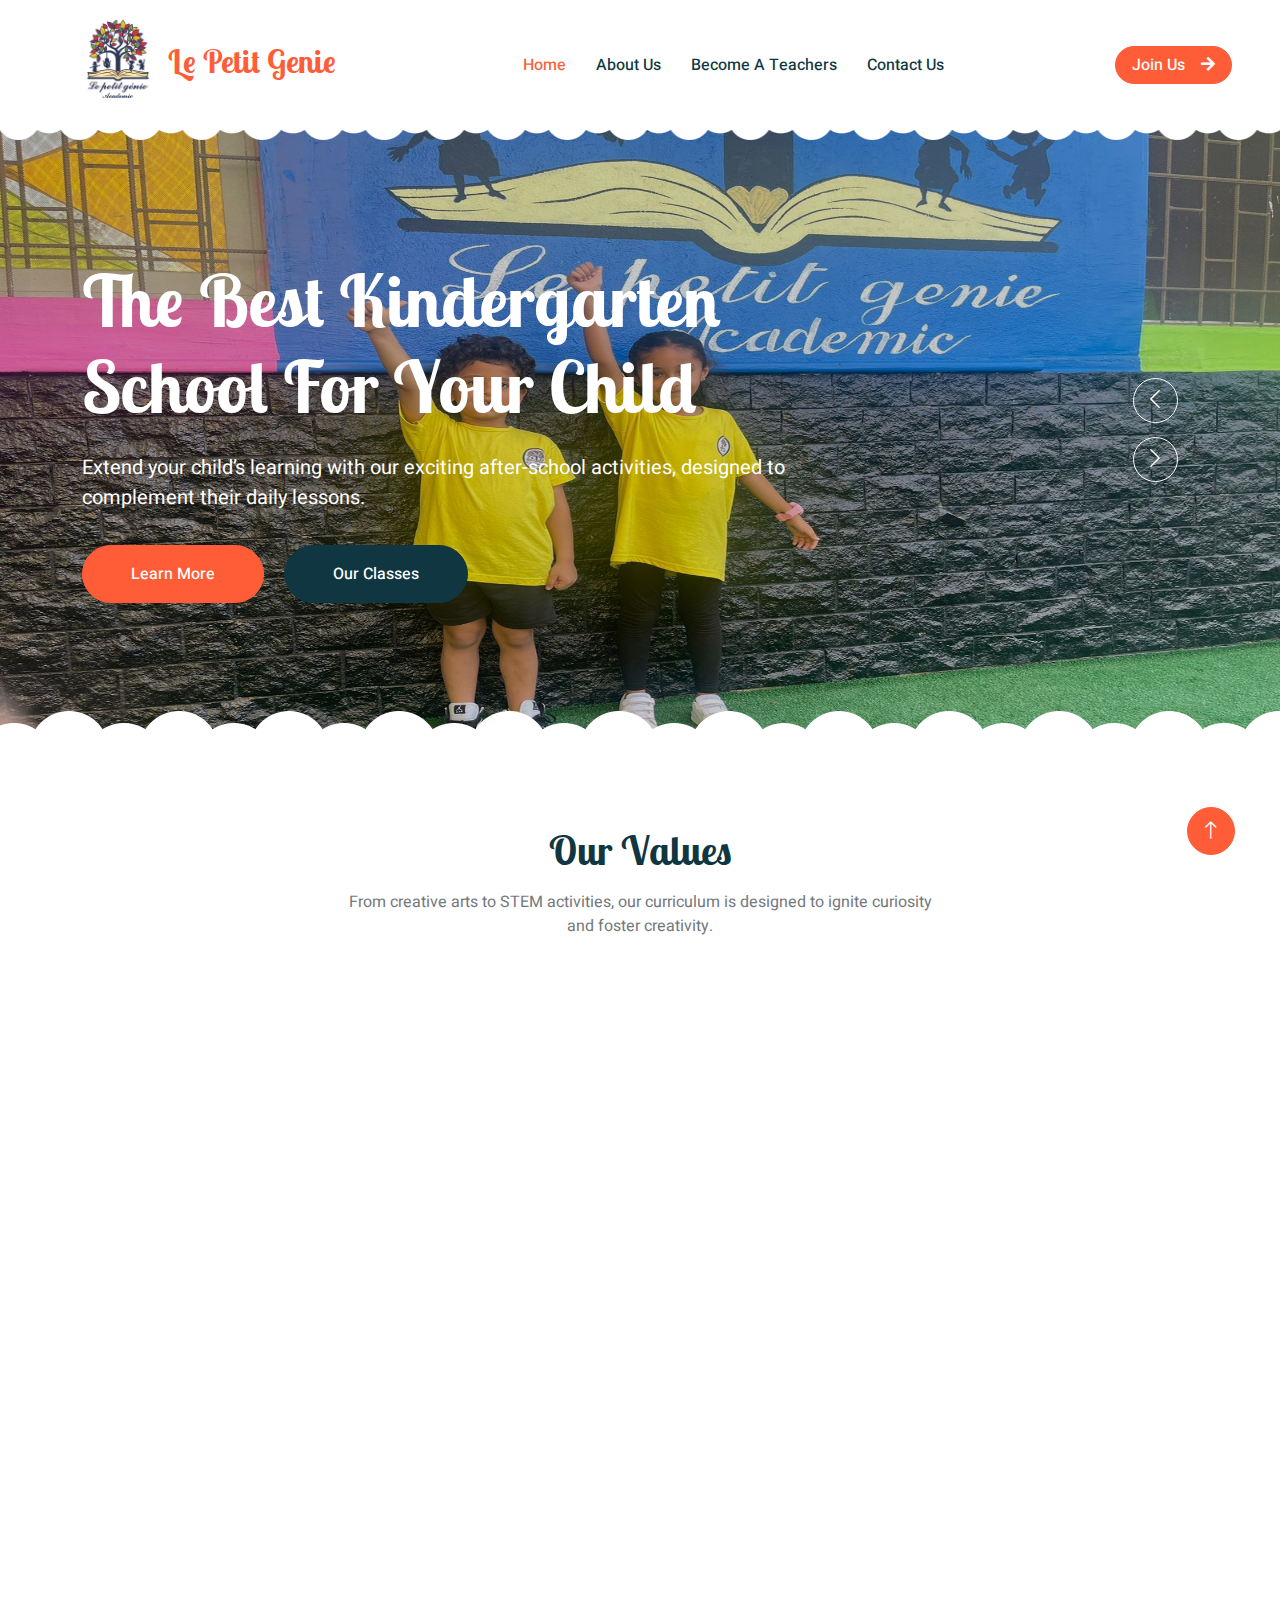
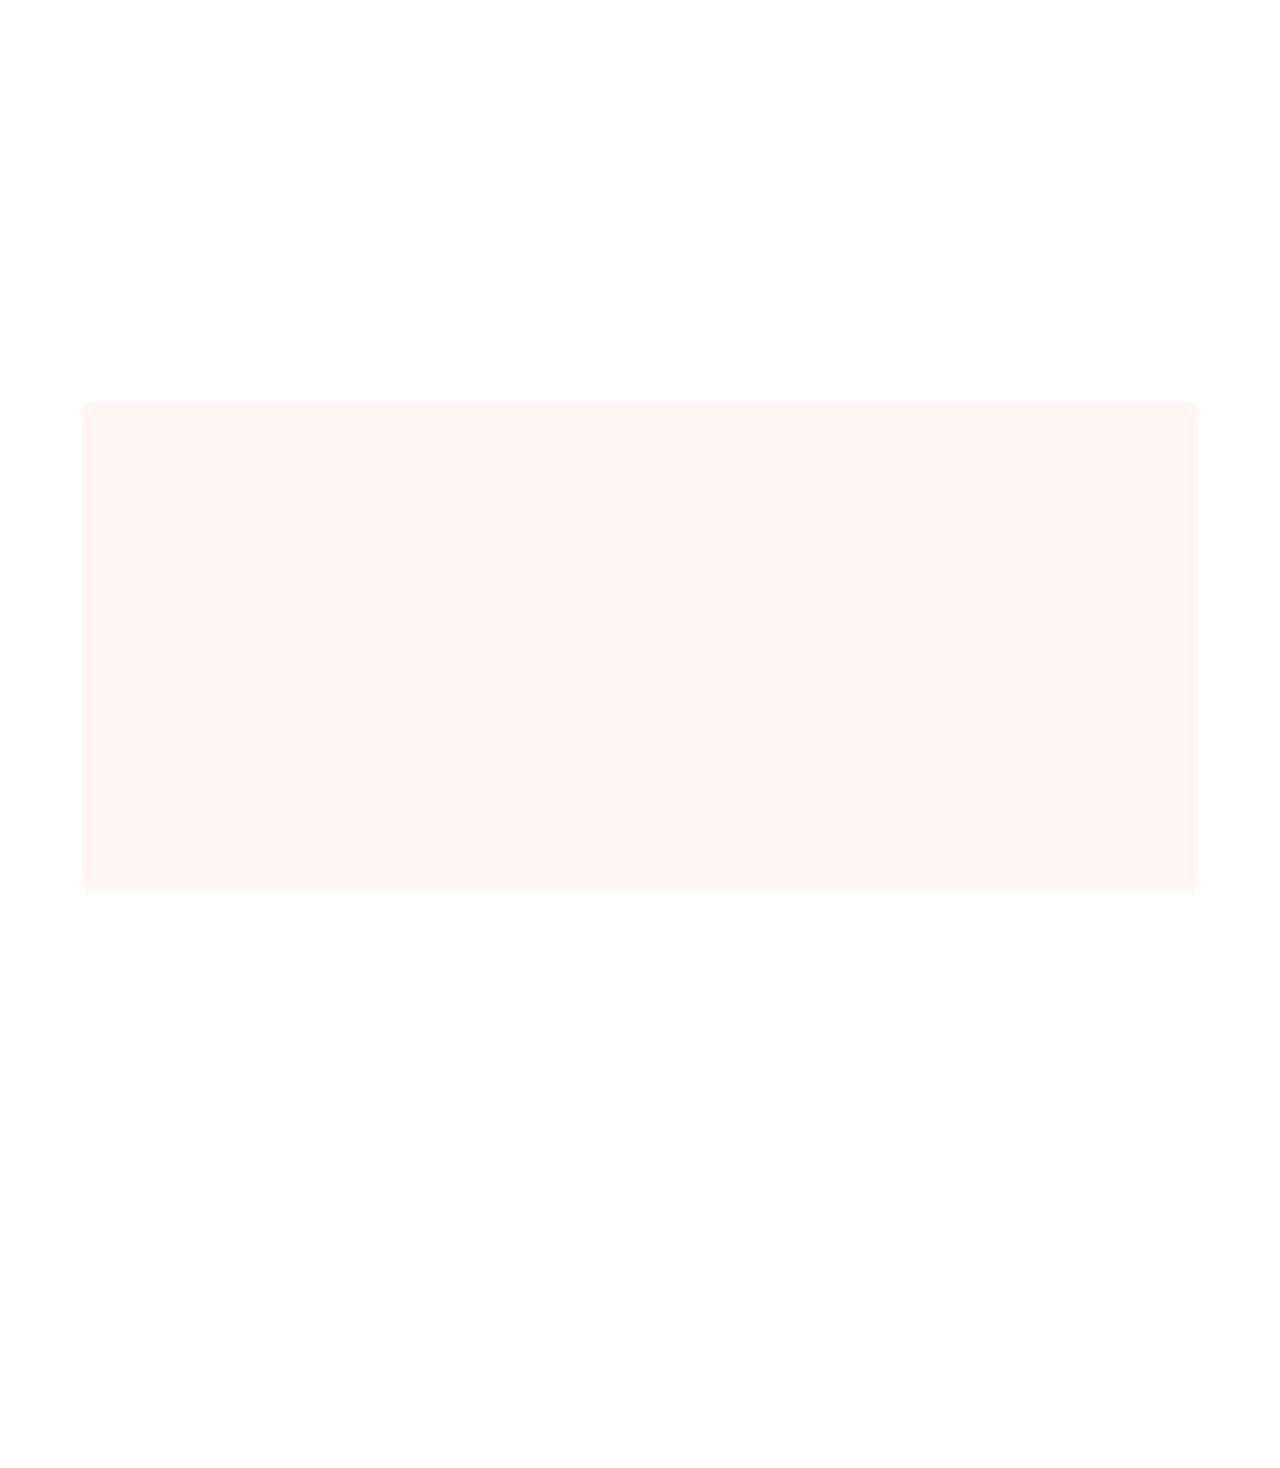
<file: index.html>
<!DOCTYPE html>
<html lang="en">

<head>
  <meta charset="utf-8">
  <title>Le Petit Genie | Academic</title>
  <meta content="width=device-width, initial-scale=1.0" name="viewport">
  <meta content="" name="keywords">
  <meta content="" name="description">

  <!-- Favicon -->
  <link href="img/LOGO.ico" rel="icon">

  <!-- Google Web Fonts -->
  <link rel="preconnect" href="https://fonts.googleapis.com">
  <link rel="preconnect" href="https://fonts.gstatic.com" crossorigin>
  <link
    href="https://fonts.googleapis.com/css2?family=Heebo:wght@400;500;600&family=Inter:wght@600&family=Lobster+Two:wght@700&display=swap"
    rel="stylesheet">

  <!-- Icon Font Stylesheet -->
  <link href="https://cdnjs.cloudflare.com/ajax/libs/font-awesome/5.10.0/css/all.min.css" rel="stylesheet">
  <link href="https://cdn.jsdelivr.net/npm/bootstrap-icons@1.4.1/font/bootstrap-icons.css" rel="stylesheet">

  <!-- Libraries Stylesheet -->
  <link href="lib/animate/animate.min.css" rel="stylesheet">
  <link href="lib/owlcarousel/assets/owl.carousel.min.css" rel="stylesheet">

  <!-- Customized Bootstrap Stylesheet -->
  <link href="css/bootstrap.min.css" rel="stylesheet">

  <!-- Template Stylesheet -->
  <link href="css/style.css" rel="stylesheet">
</head>

<body>
  <div class="container-xxl bg-white p-0">
    <!-- Spinner Start -->
    <div id="spinner"
      class="show bg-white position-fixed translate-middle w-100 vh-100 top-50 start-50 d-flex align-items-center justify-content-center">
      <div class="spinner-border text-primary" style="width: 3rem; height: 3rem;" role="status">
        <span class="sr-only">Loading...</span>
      </div>
    </div>
    <!-- Spinner End -->


    <!-- Navbar Start -->
    <nav class="navbar navbar-expand-lg bg-white navbar-light sticky-top px-4 px-lg-5 py-lg-0">
      <a href="index.html" class="navbar-brand">
        <h2 class="m-0 text-primary"><img id="logo" src="/img/LOGO.png" width="120">Le Petit Genie</h2>
      </a>
      <button type="button" class="navbar-toggler" data-bs-toggle="collapse" data-bs-target="#navbarCollapse">
        <span class="navbar-toggler-icon"></span>
      </button>
      <div class="collapse navbar-collapse" id="navbarCollapse">
        <div class="navbar-nav mx-auto">
          <a href="index.html" class="nav-item nav-link active">Home</a>
          <a href="about.html" class="nav-item nav-link">About Us</a>
          <!-- <a href="classes.html" class="nav-item nav-link">Classes</a> -->
          <a href="call-to-action.html" class="nav-item nav-link">Become A Teachers</a>
          <a href="contact.html" class="nav-item nav-link">Contact Us</a>
        </div>
        <a href="" class="btn btn-primary rounded-pill px-3 d-none d-lg-block">Join Us<i
            class="fa fa-arrow-right ms-3"></i></a>
      </div>
    </nav>
    <!-- Navbar End -->


    <!-- Carousel Start -->
    <div class="container-fluid p-0 mb-5">
      <div class="owl-carousel header-carousel position-relative">
        <div class="owl-carousel-item position-relative">
          <img class="img-fluid" src="img/carousel-1.jpg" alt="">
          <div class="position-absolute top-0 start-0 w-100 h-100 d-flex align-items-center"
            style="background: rgba(0, 0, 0, .2);">
            <div class="container">
              <div class="row justify-content-start">
                <div class="col-10 col-lg-8">
                  <h1 class="display-2 text-white animated slideInDown mb-4">The Best Kindergarten School For Your Child
                  </h1>
                  <p class="fs-5 fw-medium text-white mb-4 pb-2">Extend your child’s learning with our exciting after-school activities, designed to complement their daily lessons.</p>
                  <a href="about.html"
                    class="btn btn-primary rounded-pill py-sm-3 px-sm-5 me-3 animated slideInLeft">Learn
                    More</a>
                  <a href="classes.html" class="btn btn-dark rounded-pill py-sm-3 px-sm-5 animated slideInRight">Our
                    Classes</a>
                </div>
              </div>
            </div>
          </div>
        </div>
        <div class="owl-carousel-item position-relative">
          <img class="img-fluid" src="img/carousel-2.jpg" alt="">
          <div class="position-absolute top-0 start-0 w-100 h-100 d-flex align-items-center"
            style="background: rgba(0, 0, 0, .2);">
            <div class="container">
              <div class="row justify-content-start">
                <div class="col-10 col-lg-8">
                  <h1 class="display-2 text-white animated slideInDown mb-4">Make A Brighter Future For Your Child</h1>
                  <p class="fs-5 fw-medium text-white mb-4 pb-2">Our French-English program immerses children in both languages, preparing them for a global future.</p>
                  <a href="about.html"
                    class="btn btn-primary rounded-pill py-sm-3 px-sm-5 me-3 animated slideInLeft">Learn
                    More</a>
                  <!-- <a href="classes.html" class="btn btn-dark rounded-pill py-sm-3 px-sm-5 animated slideInRight">Our
                    Classes</a> -->
                </div>
              </div>
            </div>
          </div>
        </div>
      </div>
    </div>
    <!-- Carousel End -->


    <!-- Facilities Start -->
 <div class="container-xxl py-5">
      <div class="container">
        <div class="text-center mx-auto mb-5 wow fadeInUp" data-wow-delay="0.1s" style="max-width: 600px;">
          <h1 class="mb-3">Our Values</h1>
          <p>From creative arts to STEM activities, our curriculum is designed to ignite curiosity and foster creativity.</p>
        </div>
        <div class="row g-4 justify-content-center">
          <div class="col-lg-3 col-sm-6 wow fadeInUp" data-wow-delay="0.1s">
            <div class="facility-item">
              <div class="facility-icon bg-primary">
                <span class="bg-primary"></span>
                <i class="fa fa-bus-alt fa-3x text-primary"></i>
                <span class="bg-primary"></span>
              </div>
              <div class="facility-text bg-primary">
                <h3 class="text-primary mb-3">Excellence</h3>
 <p class="mb-0">We strive for the highest standards in education and care.</p> 
              </div>
            </div>
          </div>
          <div class="col-lg-3 col-sm-6 wow fadeInUp" data-wow-delay="0.3s">
            <div class="facility-item">
              <div class="facility-icon bg-success">
                <span class="bg-success"></span>
                <i class="fa fa-futbol fa-3x text-success"></i>
                <span class="bg-success"></span>
              </div>
              <div class="facility-text bg-success">
                <h3 class="text-success mb-3">Innovation</h3>
<p class="mb-0">We embrace creativity and forward-thinking in our teaching methods.</p> 
              </div>
            </div>
          </div>
          <!-- <div class="col-lg-3 col-sm-6 wow fadeInUp" data-wow-delay="0.5s">
            <div class="facility-item">
              <div class="facility-icon bg-warning">
                <span class="bg-warning"></span>
                <i class="fa fa-home fa-3x text-warning"></i>
                <span class="bg-warning"></span>
              </div>
              <div class="facility-text bg-warning">
                <h3 class="text-warning mb-3">Healthy Canteen</h3>
                 <p class="mb-0">Eirmod sed ipsum dolor sit rebum magna erat lorem kasd vero ipsum sit</p> 
              </div>
            </div>
          </div> -->
          <div class="col-lg-3 col-sm-6 wow fadeInUp" data-wow-delay="0.7s">
            <div class="facility-item">
              <div class="facility-icon bg-info">
                <span class="bg-info"></span>
                <i class="fa fa-chalkboard-teacher fa-3x text-info"></i>
                <span class="bg-info"></span>
              </div>
              <div class="facility-text bg-info">
                <h3 class="text-info mb-3">Care</h3>
                 <p class="mb-0">We prioritize the well-being, safety, and happiness of our students.</p> 
              </div>
            </div>
          </div>
        </div>
      </div>
    </div> 
    <!-- Facilities End -->


    <!-- About Start -->
    <div class="container-xxl py-5">
      <div class="container">
        <div class="row g-5 align-items-center">
          <div class="col-lg-6 wow fadeInUp" data-wow-delay="0.1s">
            <h1 class="mb-4">Learn More About Our Work And Our Cultural Activities</h1>
            <p>Located in the serene and upscale area of El Abour Gamiet Orabi, Le Petit Génie Académie is a 100% French preschool that
            prides itself on providing a safe and nurturing environment where children are free to explore, learn, and grow. We are
            committed to bilingual education, innovative learning strategies, and ensuring every child reaches their full potential.</p>
            <p>At Le Petit Génie Académie, our mission is to provide a bilingual, innovative, and holistic education that nurtures
            young minds and prepares them for future success.</p>
            <p class="mb-4">To be a leading bilingual preschool, recognized for our commitment to excellence, creativity, and the well-being of
            every child.</p>
            <div class="row g-4 align-items-center">
              <div class="col-sm-6">
                <a class="btn btn-primary rounded-pill py-3 px-5" href="about.html">Read More</a>
              </div>
              <!-- <div class="col-sm-6">
                <div class="d-flex align-items-center">
                  <img class="rounded-circle flex-shrink-0" src="img/user.jpg" alt=""
                    style="width: 45px; height: 45px;">
                  <div class="ms-3">
                    <h6 class="text-primary mb-1">Jhon Doe</h6>
                    <small>CEO & Founder</small>
                  </div>
                </div>
              </div> -->
            </div>
          </div>
          <div class="col-lg-6 about-img wow fadeInUp" data-wow-delay="0.5s">
            <div class="row">
              <div class="col-12 text-center">
                <img class="img-fluid w-75 rounded-circle bg-light p-3" src="img/about-1.jpg" alt="">
              </div>
              <div class="col-6 text-start" style="margin-top: -150px;">
                <img class="img-fluid w-100 rounded-circle bg-light p-3" src="img/IMG_20240917_173044 (1).jpg" alt="">
              </div>
              <div class="col-6 text-end" style="margin-top: -150px;">
                <img class="img-fluid w-100 rounded-circle bg-light p-3" src="img/about-3.jpg" alt="">
              </div>
            </div>
          </div>
        </div>
      </div>
    </div>
    <!-- About End -->


    <!-- Call To Action Start -->
    <!-- <div class="container-xxl py-5">
      <div class="container">
        <div class="bg-light rounded">
          <div class="row g-0">
            <div class="col-lg-6 wow fadeIn" data-wow-delay="0.1s" style="min-height: 400px;">
              <div class="position-relative h-100">
                <img class="position-absolute w-100 h-100 rounded" src="img/call-to-action.jpg"
                  style="object-fit: cover;">
              </div>
            </div>
            <div class="col-lg-6 wow fadeIn" data-wow-delay="0.5s">
              <div class="h-100 d-flex flex-column justify-content-center p-5">
                <h1 class="mb-4">Become A Teacher</h1>
                <p class="mb-4">Tempor erat elitr rebum at clita. Diam dolor diam ipsum sit. Aliqu diam amet diam et
                  eos.
                  Clita erat ipsum et lorem et sit, sed stet lorem sit clita duo justo magna dolore erat amet
                </p>
                <a class="btn btn-primary py-3 px-5" href="">Get Started Now<i class="fa fa-arrow-right ms-2"></i></a>
                <a style>
              </div>
            </div>
          </div>
        </div>
      </div>
    </div> -->
    <!-- Call To Action End -->


    <!-- Classes Start -->
    <!-- <div class="container-xxl py-5">
      <div class="container">
        <div class="text-center mx-auto mb-5 wow fadeInUp" data-wow-delay="0.1s" style="max-width: 600px;">
          <h1 class="mb-3">School Classes</h1>
          <p>Eirmod sed ipsum dolor sit rebum labore magna erat. Tempor ut dolore lorem kasd vero ipsum sit eirmod sit.
            Ipsum diam justo sed rebum vero dolor duo.</p>
        </div>
        <div class="row g-4">
          <div class="col-lg-4 col-md-6 wow fadeInUp" data-wow-delay="0.1s">
            <div class="classes-item">
              <div class="bg-light rounded-circle w-75 mx-auto p-3">
                <img class="img-fluid rounded-circle" src="img/classes-1.jpg" alt="">
              </div>
              <div class="bg-light rounded p-4 pt-5 mt-n5">
                <a class="d-block text-center h3 mt-3 mb-4" href="">Art & Drawing</a>
                <div class="d-flex align-items-center justify-content-between mb-4">
                  <div class="d-flex align-items-center">
                    <img class="rounded-circle flex-shrink-0" src="img/user.jpg" alt=""
                      style="width: 45px; height: 45px;">
                    <div class="ms-3">
                      <h6 class="text-primary mb-1">Jhon Doe</h6>
                      <small>Teacher</small>
                    </div>
                  </div>
                  <span class="bg-primary text-white rounded-pill py-2 px-3" href="">$99</span>
                </div>
                <div class="row g-1">
                  <div class="col-4">
                    <div class="border-top border-3 border-primary pt-2">
                      <h6 class="text-primary mb-1">Age:</h6>
                      <small>3-5 Years</small>
                    </div>
                  </div>
                  <div class="col-4">
                    <div class="border-top border-3 border-success pt-2">
                      <h6 class="text-success mb-1">Time:</h6>
                      <small>9-10 AM</small>
                    </div>
                  </div>
                  <div class="col-4">
                    <div class="border-top border-3 border-warning pt-2">
                      <h6 class="text-warning mb-1">Capacity:</h6>
                      <small>30 Kids</small>
                    </div>
                  </div>
                </div>
              </div>
            </div>
          </div>
          <div class="col-lg-4 col-md-6 wow fadeInUp" data-wow-delay="0.3s">
            <div class="classes-item">
              <div class="bg-light rounded-circle w-75 mx-auto p-3">
                <img class="img-fluid rounded-circle" src="img/classes-2.jpg" alt="">
              </div>
              <div class="bg-light rounded p-4 pt-5 mt-n5">
                <a class="d-block text-center h3 mt-3 mb-4" href="">Color Management</a>
                <div class="d-flex align-items-center justify-content-between mb-4">
                  <div class="d-flex align-items-center">
                    <img class="rounded-circle flex-shrink-0" src="img/user.jpg" alt=""
                      style="width: 45px; height: 45px;">
                    <div class="ms-3">
                      <h6 class="text-primary mb-1">Jhon Doe</h6>
                      <small>Teacher</small>
                    </div>
                  </div>
                  <span class="bg-primary text-white rounded-pill py-2 px-3" href="">$99</span>
                </div>
                <div class="row g-1">
                  <div class="col-4">
                    <div class="border-top border-3 border-primary pt-2">
                      <h6 class="text-primary mb-1">Age:</h6>
                      <small>3-5 Years</small>
                    </div>
                  </div>
                  <div class="col-4">
                    <div class="border-top border-3 border-success pt-2">
                      <h6 class="text-success mb-1">Time:</h6>
                      <small>9-10 AM</small>
                    </div>
                  </div>
                  <div class="col-4">
                    <div class="border-top border-3 border-warning pt-2">
                      <h6 class="text-warning mb-1">Capacity:</h6>
                      <small>30 Kids</small>
                    </div>
                  </div>
                </div>
              </div>
            </div>
          </div>
          <div class="col-lg-4 col-md-6 wow fadeInUp" data-wow-delay="0.5s">
            <div class="classes-item">
              <div class="bg-light rounded-circle w-75 mx-auto p-3">
                <img class="img-fluid rounded-circle" src="img/classes-3.jpg" alt="">
              </div>
              <div class="bg-light rounded p-4 pt-5 mt-n5">
                <a class="d-block text-center h3 mt-3 mb-4" href="">Athletic & Dance</a>
                <div class="d-flex align-items-center justify-content-between mb-4">
                  <div class="d-flex align-items-center">
                    <img class="rounded-circle flex-shrink-0" src="img/user.jpg" alt=""
                      style="width: 45px; height: 45px;">
                    <div class="ms-3">
                      <h6 class="text-primary mb-1">Jhon Doe</h6>
                      <small>Teacher</small>
                    </div>
                  </div>
                  <span class="bg-primary text-white rounded-pill py-2 px-3" href="">$99</span>
                </div>
                <div class="row g-1">
                  <div class="col-4">
                    <div class="border-top border-3 border-primary pt-2">
                      <h6 class="text-primary mb-1">Age:</h6>
                      <small>3-5 Years</small>
                    </div>
                  </div>
                  <div class="col-4">
                    <div class="border-top border-3 border-success pt-2">
                      <h6 class="text-success mb-1">Time:</h6>
                      <small>9-10 AM</small>
                    </div>
                  </div>
                  <div class="col-4">
                    <div class="border-top border-3 border-warning pt-2">
                      <h6 class="text-warning mb-1">Capacity:</h6>
                      <small>30 Kids</small>
                    </div>
                  </div>
                </div>
              </div>
            </div>
          </div>
          <div class="col-lg-4 col-md-6 wow fadeInUp" data-wow-delay="0.1s">
            <div class="classes-item">
              <div class="bg-light rounded-circle w-75 mx-auto p-3">
                <img class="img-fluid rounded-circle" src="img/classes-4.jpg" alt="">
              </div>
              <div class="bg-light rounded p-4 pt-5 mt-n5">
                <a class="d-block text-center h3 mt-3 mb-4" href="">Language & Speaking</a>
                <div class="d-flex align-items-center justify-content-between mb-4">
                  <div class="d-flex align-items-center">
                    <img class="rounded-circle flex-shrink-0" src="img/user.jpg" alt=""
                      style="width: 45px; height: 45px;">
                    <div class="ms-3">
                      <h6 class="text-primary mb-1">Jhon Doe</h6>
                      <small>Teacher</small>
                    </div>
                  </div>
                  <span class="bg-primary text-white rounded-pill py-2 px-3" href="">$99</span>
                </div>
                <div class="row g-1">
                  <div class="col-4">
                    <div class="border-top border-3 border-primary pt-2">
                      <h6 class="text-primary mb-1">Age:</h6>
                      <small>3-5 Years</small>
                    </div>
                  </div>
                  <div class="col-4">
                    <div class="border-top border-3 border-success pt-2">
                      <h6 class="text-success mb-1">Time:</h6>
                      <small>9-10 AM</small>
                    </div>
                  </div>
                  <div class="col-4">
                    <div class="border-top border-3 border-warning pt-2">
                      <h6 class="text-warning mb-1">Capacity:</h6>
                      <small>30 Kids</small>
                    </div>
                  </div>
                </div>
              </div>
            </div>
          </div>
          <div class="col-lg-4 col-md-6 wow fadeInUp" data-wow-delay="0.3s">
            <div class="classes-item">
              <div class="bg-light rounded-circle w-75 mx-auto p-3">
                <img class="img-fluid rounded-circle" src="img/classes-5.jpg" alt="">
              </div>
              <div class="bg-light rounded p-4 pt-5 mt-n5">
                <a class="d-block text-center h3 mt-3 mb-4" href="">Religion & History</a>
                <div class="d-flex align-items-center justify-content-between mb-4">
                  <div class="d-flex align-items-center">
                    <img class="rounded-circle flex-shrink-0" src="img/user.jpg" alt=""
                      style="width: 45px; height: 45px;">
                    <div class="ms-3">
                      <h6 class="text-primary mb-1">Jhon Doe</h6>
                      <small>Teacher</small>
                    </div>
                  </div>
                  <span class="bg-primary text-white rounded-pill py-2 px-3" href="">$99</span>
                </div>
                <div class="row g-1">
                  <div class="col-4">
                    <div class="border-top border-3 border-primary pt-2">
                      <h6 class="text-primary mb-1">Age:</h6>
                      <small>3-5 Years</small>
                    </div>
                  </div>
                  <div class="col-4">
                    <div class="border-top border-3 border-success pt-2">
                      <h6 class="text-success mb-1">Time:</h6>
                      <small>9-10 AM</small>
                    </div>
                  </div>
                  <div class="col-4">
                    <div class="border-top border-3 border-warning pt-2">
                      <h6 class="text-warning mb-1">Capacity:</h6>
                      <small>30 Kids</small>
                    </div>
                  </div>
                </div>
              </div>
            </div>
          </div>
          <div class="col-lg-4 col-md-6 wow fadeInUp" data-wow-delay="0.5s">
            <div class="classes-item">
              <div class="bg-light rounded-circle w-75 mx-auto p-3">
                <img class="img-fluid rounded-circle" src="img/classes-6.jpg" alt="">
              </div>
              <div class="bg-light rounded p-4 pt-5 mt-n5">
                <a class="d-block text-center h3 mt-3 mb-4" href="">General Knowledge</a>
                <div class="d-flex align-items-center justify-content-between mb-4">
                  <div class="d-flex align-items-center">
                    <img class="rounded-circle flex-shrink-0" src="img/user.jpg" alt=""
                      style="width: 45px; height: 45px;">
                    <div class="ms-3">
                      <h6 class="text-primary mb-1">Jhon Doe</h6>
                      <small>Teacher</small>
                    </div>
                  </div>
                  <span class="bg-primary text-white rounded-pill py-2 px-3" href="">$99</span>
                </div>
                <div class="row g-1">
                  <div class="col-4">
                    <div class="border-top border-3 border-primary pt-2">
                      <h6 class="text-primary mb-1">Age:</h6>
                      <small>3-5 Years</small>
                    </div>
                  </div>
                  <div class="col-4">
                    <div class="border-top border-3 border-success pt-2">
                      <h6 class="text-success mb-1">Time:</h6>
                      <small>9-10 AM</small>
                    </div>
                  </div>
                  <div class="col-4">
                    <div class="border-top border-3 border-warning pt-2">
                      <h6 class="text-warning mb-1">Capacity:</h6>
                      <small>30 Kids</small>
                    </div>
                  </div>
                </div>
              </div>
            </div>
          </div>
        </div>
      </div>
    </div> -->
    <!-- Classes End -->


    <!-- Appointment Start -->
    <div class="container-xxl py-5">
      <div class="container">
        <div class="bg-light rounded">
          <div class="row g-0">
            <div class="col-lg-6 wow fadeIn" data-wow-delay="0.1s">
              <div class="h-100 d-flex flex-column justify-content-center p-5">
                <h1 class="mb-4">Make Appointment</h1>
                <form action="https://formspree.io/f/xvoeejew" method="POST">
                  <div class="row g-3">
                    <div class="col-sm-6">
                      <div class="form-floating">
                        <input type="text" name='Gurdian Name' class="form-control border-0" id="gname"
                          placeholder="Gurdian Name">
                        <label for="gname">Gurdian Name</label>
                      </div>
                    </div>
                    <div class="col-sm-6">
                      <div class="form-floating">
                        <input type="email" name='Gurdian Email' class="form-control border-0" id="gmail"
                          placeholder="Gurdian Email">
                        <label for="gmail">Gurdian Email</label>
                      </div>
                    </div>
                    <div class="col-sm-6">
                      <div class="form-floating">
                        <input type="text" name='Child Name' class="form-control border-0" id="cname"
                          placeholder="Child Name">
                        <label for="cname">Child Name</label>
                      </div>
                    </div>
                    <div class="col-sm-6">
                      <div class="form-floating">
                        <input type="text" name='Child Age' class="form-control border-0" id="cage"
                          placeholder="Child Age">
                        <label for="cage">Child Age</label>
                      </div>
                    </div>
                    <div class="col-12">
                      <div class="form-floating">
                        <textarea class="form-control border-0" name='Message' placeholder="Leave a message here"
                          id="message" style="height: 100px"></textarea>
                        <label for="message">Message</label>
                      </div>
                    </div>
                    <div class="col-12">
                      <button class="btn btn-primary w-100 py-3" type="submit">Submit</button>
                    </div>
                  </div>
                </form>
              </div>
            </div>
            <div class="col-lg-6 wow fadeIn" data-wow-delay="0.5s" style="min-height: 400px;">
              <div class="position-relative h-100">
                <img class="position-absolute w-100 h-100 rounded" src="img/appointment.jpg" style="object-fit: cover;">
              </div>
            </div>
          </div>
        </div>
      </div>
    </div>
    <!-- Appointment End -->


    <!-- Team Start -->
    <!-- <div class="container-xxl py-5">
      <div class="container">
        <div class="text-center mx-auto mb-5 wow fadeInUp" data-wow-delay="0.1s" style="max-width: 600px;">
          <h1 class="mb-3">Popular Teachers</h1>
          <p>Eirmod sed ipsum dolor sit rebum labore magna erat. Tempor ut dolore lorem kasd vero ipsum sit
            eirmod sit. Ipsum diam justo sed rebum vero dolor duo.</p>
        </div>
        <div class="row g-4">
          <div class="col-lg-4 col-md-6 wow fadeInUp" data-wow-delay="0.1s">
            <div class="team-item position-relative">
              <img class="img-fluid rounded-circle w-75" src="img/team-1.jpg" alt="">
              <div class="team-text">
                <h3>Full Name</h3>
                <p>Designation</p>
                <div class="d-flex align-items-center">
                  <a class="btn btn-square btn-primary mx-1" href=""><i class="fab fa-facebook-f"></i></a>
                  <a class="btn btn-square btn-primary  mx-1" href=""><i class="fab fa-twitter"></i></a>
                  <a class="btn btn-square btn-primary  mx-1" href=""><i class="fab fa-instagram"></i></a>
                </div>
              </div>
            </div>
          </div>
          <div class="col-lg-4 col-md-6 wow fadeInUp" data-wow-delay="0.3s">
            <div class="team-item position-relative">
              <img class="img-fluid rounded-circle w-75" src="img/team-2.jpg" alt="">
              <div class="team-text">
                <h3>Full Name</h3>
                <p>Designation</p>
                <div class="d-flex align-items-center">
                  <a class="btn btn-square btn-primary mx-1" href=""><i class="fab fa-facebook-f"></i></a>
                  <a class="btn btn-square btn-primary  mx-1" href=""><i class="fab fa-twitter"></i></a>
                  <a class="btn btn-square btn-primary  mx-1" href=""><i class="fab fa-instagram"></i></a>
                </div>
              </div>
            </div>
          </div>
          <div class="col-lg-4 col-md-6 wow fadeInUp" data-wow-delay="0.5s">
            <div class="team-item position-relative">
              <img class="img-fluid rounded-circle w-75" src="img/team-3.jpg" alt="">
              <div class="team-text">
                <h3>Full Name</h3>
                <p>Designation</p>
                <div class="d-flex align-items-center">
                  <a class="btn btn-square btn-primary mx-1" href=""><i class="fab fa-facebook-f"></i></a>
                  <a class="btn btn-square btn-primary  mx-1" href=""><i class="fab fa-twitter"></i></a>
                  <a class="btn btn-square btn-primary  mx-1" href=""><i class="fab fa-instagram"></i></a>
                </div>
              </div>
            </div>
          </div>
        </div>
      </div>
    </div> -->
    <!-- Team End -->


    <!-- Testimonial Start -->
    <!-- <div class="container-xxl py-5">
      <div class="container">
        <div class="text-center mx-auto mb-5 wow fadeInUp" data-wow-delay="0.1s" style="max-width: 600px;">
          <h1 class="mb-3">Our Clients Say!</h1>
          <p>Eirmod sed ipsum dolor sit rebum labore magna erat. Tempor ut dolore lorem kasd vero ipsum sit eirmod sit.
            Ipsum diam justo sed rebum vero dolor duo.</p>
        </div>
        <div class="owl-carousel testimonial-carousel wow fadeInUp" data-wow-delay="0.1s">
          <div class="testimonial-item bg-light rounded p-5">
            <p class="fs-5">Tempor stet labore dolor clita stet diam amet ipsum dolor duo ipsum rebum stet dolor amet
              diam stet. Est stet ea lorem amet est kasd kasd erat eos</p>
            <div class="d-flex align-items-center bg-white me-n5" style="border-radius: 50px 0 0 50px;">
              <img class="img-fluid flex-shrink-0 rounded-circle" src="img/testimonial-1.jpg"
                style="width: 90px; height: 90px;">
              <div class="ps-3">
                <h3 class="mb-1">Client Name</h3>
                <span>Profession</span>
              </div>
              <i class="fa fa-quote-right fa-3x text-primary ms-auto d-none d-sm-flex"></i>
            </div>
          </div>
          <div class="testimonial-item bg-light rounded p-5">
            <p class="fs-5">Tempor stet labore dolor clita stet diam amet ipsum dolor duo ipsum rebum stet dolor amet
              diam stet. Est stet ea lorem amet est kasd kasd erat eos</p>
            <div class="d-flex align-items-center bg-white me-n5" style="border-radius: 50px 0 0 50px;">
              <img class="img-fluid flex-shrink-0 rounded-circle" src="img/testimonial-2.jpg"
                style="width: 90px; height: 90px;">
              <div class="ps-3">
                <h3 class="mb-1">Client Name</h3>
                <span>Profession</span>
              </div>
              <i class="fa fa-quote-right fa-3x text-primary ms-auto d-none d-sm-flex"></i>
            </div>
          </div>
          <div class="testimonial-item bg-light rounded p-5">
            <p class="fs-5">Tempor stet labore dolor clita stet diam amet ipsum dolor duo ipsum rebum stet dolor amet
              diam stet. Est stet ea lorem amet est kasd kasd erat eos</p>
            <div class="d-flex align-items-center bg-white me-n5" style="border-radius: 50px 0 0 50px;">
              <img class="img-fluid flex-shrink-0 rounded-circle" src="img/testimonial-3.jpg"
                style="width: 90px; height: 90px;">
              <div class="ps-3">
                <h3 class="mb-1">Client Name</h3>
                <span>Profession</span>
              </div>
              <i class="fa fa-quote-right fa-3x text-primary ms-auto d-none d-sm-flex"></i>
            </div>
          </div>
        </div>
      </div>
    </div> -->
    <!-- Testimonial End -->


    <!-- Footer Start -->
    <div class="container-fluid bg-dark text-white-50 footer pt-5 mt-5 wow fadeIn" data-wow-delay="0.1s">
      <div class="container py-5">
        <div class="row g-5">
          <div class="col-lg-3 col-md-6">
            <h3 class="text-white mb-4">Get In Touch</h3>
            <p class="mb-2"><i class="fa fa-map-marker-alt me-3"></i>جمعية أحمد عرابي قطعة رقم 465 خط 8 شمال</p>
            <p class="mb-2"><i class="fa fa-phone-alt me-3"></i>+012 7778 8443</p>
            <p class="mb-2"><i class="fa fa-phone-alt me-3"></i>+010 1735 1821</p>
            <p class="mb-2"><i class="fa fa-envelope me-3"></i>contact@lepetitgenie.site</p>
            <div class="d-flex pt-2">
              <a target="_blank" class="btn btn-outline-light btn-social instagram"
                href="https://www.instagram.com/lepetitgenieacademie/"><i class="fab fa-instagram"></i></a>
              <a target="_blank" class="btn btn-outline-light btn-social facebook"
                href="https://www.facebook.com/share/p/Wvuj1Z3FsCpfccfE/?mibextid=WC7FNe"><i
                  class="fab fa-facebook-f"></i></a>
              <a target="_blank" class="btn btn-outline-light btn-social youtube" href=""><i
                  class="fab fa-youtube"></i></a>
              <!-- <a class="btn btn-outline-light btn-social" href=""><i class="fab fa-linkedin-in"></i></a> -->
            </div>
          </div>
          <div class="col-lg-3 col-md-6">
            <h3 class="text-white mb-4">Quick Links</h3>
            <a class="btn btn-link text-white-50" href="">About Us</a>
            <a class="btn btn-link text-white-50" href="">Contact Us</a>
            <a class="btn btn-link text-white-50" href="">Our Services</a>
            <a class="btn btn-link text-white-50" href="">Privacy Policy</a>
            <a class="btn btn-link text-white-50" href="">Terms & Condition</a>
          </div>
          <div class="col-lg-3 col-md-6">
            <h3 class="text-white mb-4">Photo Gallery</h3>
            <div class="row g-2 pt-2">
              <div class="col-4">
                <img class="img-fluid rounded bg-light p-1" src="img/WhatsApp Image 2024-07-04 at 20.04.58.jpeg" alt="">
              </div>
              <div class="col-4">
                <img class="img-fluid rounded bg-light p-1" src="img/WhatsApp Image 2024-07-04 at 20.04.55 (1).jpeg"
                  alt="">
              </div>
              <div class="col-4">
                <img class="img-fluid rounded bg-light p-1" src="img/WhatsApp Image 2024-07-04 at 20.04.56.jpeg" alt="">
              </div>
              <div class="col-4">
                <img class="img-fluid rounded bg-light p-1" src="img/WhatsApp Image 2024-07-04 at 20.04.57.jpeg" alt="">
              </div>
              <div class="col-4">
                <img class="img-fluid rounded bg-light p-1" src="img/WhatsApp Image 2024-07-04 at 20.04.53.jpeg" alt="">
              </div>
              <div class="col-4">
                <img class="img-fluid rounded bg-light p-1" src="img/WhatsApp Image 2024-07-04 at 20.04.47.jpeg" alt="">
              </div>
            </div>
          </div>
          <div class="col-lg-3 col-md-6">
            <h3 class="text-white mb-4">Le Petit Genie</h3>
            <p>our first French school for ages 2 to 5 offers a
              vibrant and nurturing
              environment.</p>
            <!-- <div class="position-relative mx-auto" style="max-width: 400px;">
              <input class="form-control bg-transparent w-100 py-3 ps-4 pe-5" type="text" placeholder="Your email">
              <button type="button" class="btn btn-primary py-2 position-absolute top-0 end-0 mt-2 me-2">SignUp</button>
            </div> -->
          </div>
        </div>
      </div>
      <div class="container">
        <div class="copyright">
          <div class="row">
            <div class="col-md-6 text-center text-md-start mb-3 mb-md-0">
              &copy; <a class="border-bottom" href="#">lepetitgenie.site</a>, All Right Reserved.

              <!--/*** This template is free as long as you keep the footer author’s credit link/attribution link/backlink. If you'd like to use the template without the footer author’s credit link/attribution link/backlink, you can purchase the Credit Removal License from "https://htmlcodex.com/credit-removal". Thank you for your support. ***/-->
              Designed By <a class="border-bottom" href="#">YOKA Company</a>
            </div>
            <div class="col-md-6 text-center text-md-end">
              <div class="footer-menu">
                <a href="">Home</a>
                <a href="">Cookies</a>
                <a href="">Help</a>
                <a href="">FQAs</a>
              </div>
            </div>
          </div>
        </div>
      </div>
    </div>
    <!-- Footer End -->


    <!-- Back to Top -->
    <a href="#" class="btn btn-lg btn-primary btn-lg-square back-to-top"><i class="bi bi-arrow-up"></i></a>
  </div>

  <!-- JavaScript Libraries -->
  <script src="https://code.jquery.com/jquery-3.4.1.min.js"></script>
  <script src="https://cdn.jsdelivr.net/npm/bootstrap@5.0.0/dist/js/bootstrap.bundle.min.js"></script>
  <script src="lib/wow/wow.min.js"></script>
  <script src="lib/easing/easing.min.js"></script>
  <script src="lib/waypoints/waypoints.min.js"></script>
  <script src="lib/owlcarousel/owl.carousel.min.js"></script>

  <!-- Template Javascript -->
  <script src="js/main.js"></script>
</body>

</html>
</file>
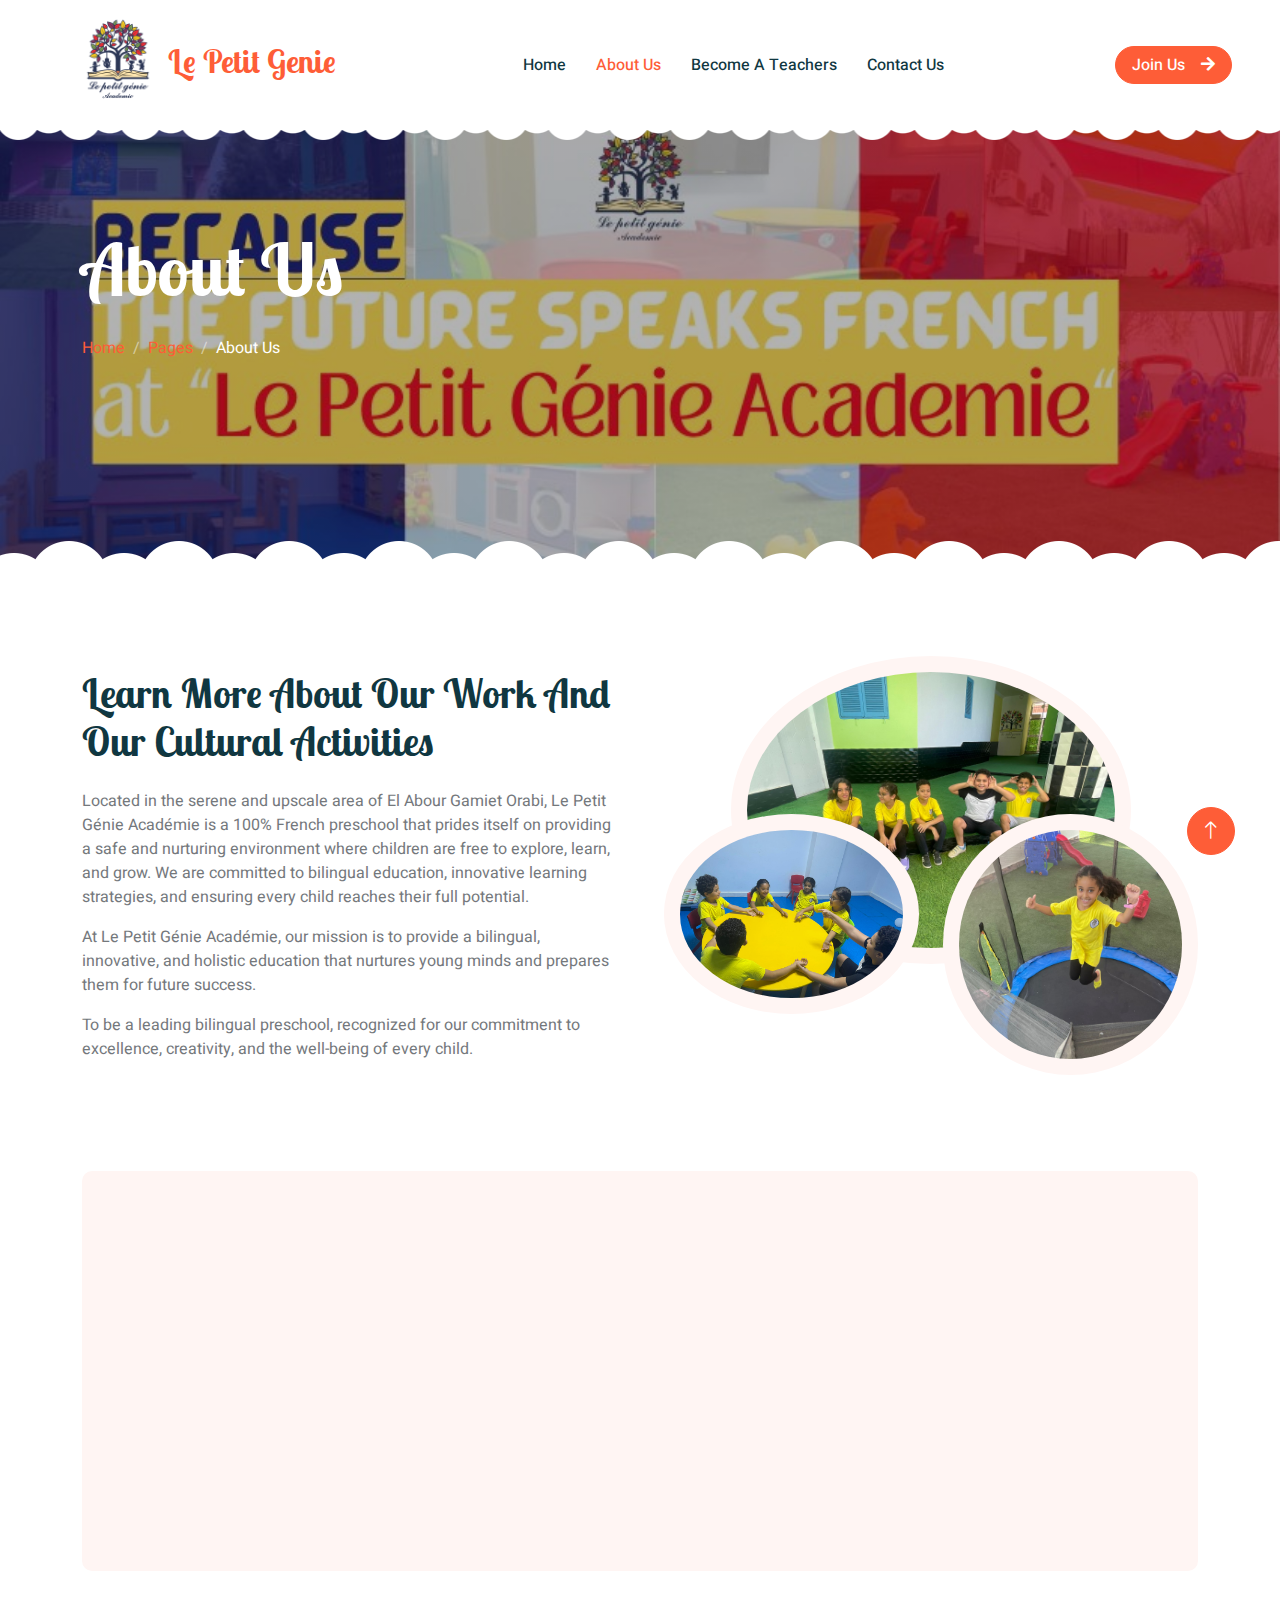
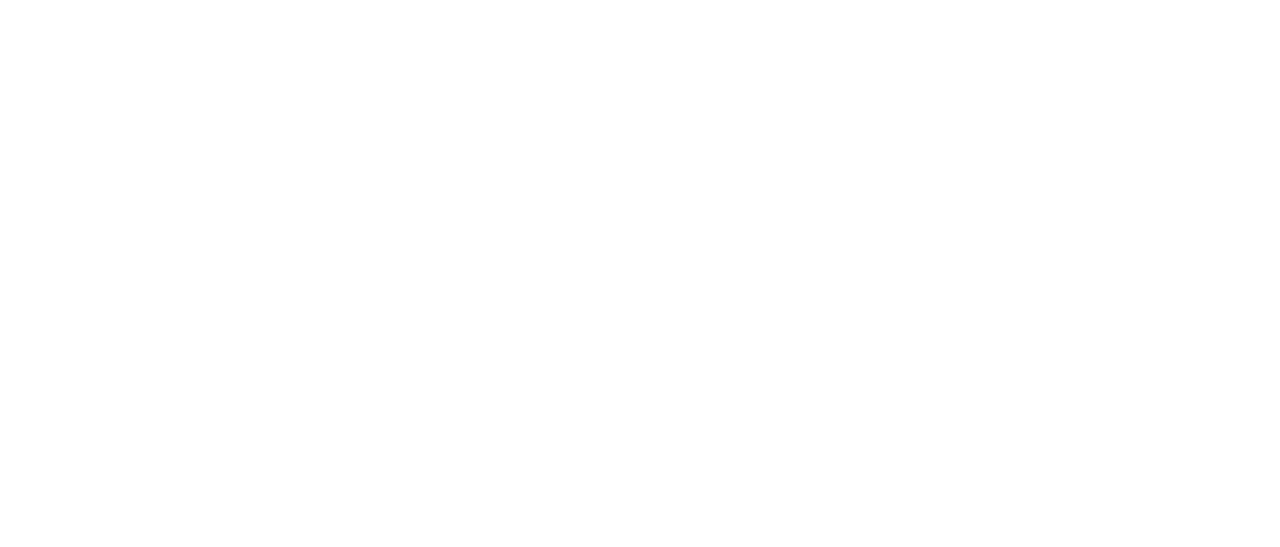
<file: about.html>
<!DOCTYPE html>
<html lang="en">

<head>
  <meta charset="utf-8">
  <title>Le Petit Genie | Academic</title>
  <meta content="width=device-width, initial-scale=1.0" name="viewport">
  <meta content="" name="keywords">
  <meta content="" name="description">

  <!-- Favicon -->
  <link href="img/LOGO.ico" rel="icon">

  <!-- Google Web Fonts -->
  <link rel="preconnect" href="https://fonts.googleapis.com">
  <link rel="preconnect" href="https://fonts.gstatic.com" crossorigin>
  <link
    href="https://fonts.googleapis.com/css2?family=Heebo:wght@400;500;600&family=Inter:wght@600&family=Lobster+Two:wght@700&display=swap"
    rel="stylesheet">

  <!-- Icon Font Stylesheet -->
  <link href="https://cdnjs.cloudflare.com/ajax/libs/font-awesome/5.10.0/css/all.min.css" rel="stylesheet">
  <link href="https://cdn.jsdelivr.net/npm/bootstrap-icons@1.4.1/font/bootstrap-icons.css" rel="stylesheet">

  <!-- Libraries Stylesheet -->
  <link href="lib/animate/animate.min.css" rel="stylesheet">
  <link href="lib/owlcarousel/assets/owl.carousel.min.css" rel="stylesheet">

  <!-- Customized Bootstrap Stylesheet -->
  <link href="css/bootstrap.min.css" rel="stylesheet">

  <!-- Template Stylesheet -->
  <link href="css/style.css" rel="stylesheet">
</head>

<body>
  <div class="container-xxl bg-white p-0">
    <!-- Spinner Start -->
    <div id="spinner"
      class="show bg-white position-fixed translate-middle w-100 vh-100 top-50 start-50 d-flex align-items-center justify-content-center">
      <div class="spinner-border text-primary" style="width: 3rem; height: 3rem;" role="status">
        <span class="sr-only">Loading...</span>
      </div>
    </div>
    <!-- Spinner End -->


    <!-- Navbar Start -->
    <nav class="navbar navbar-expand-lg bg-white navbar-light sticky-top px-4 px-lg-5 py-lg-0">
      <a href="index.html" class="navbar-brand">
        <h2 class="m-0 text-primary"><img id="logo" src="/img/LOGO.png" width="120">Le Petit Genie</h2>
      </a>
      <button type="button" class="navbar-toggler" data-bs-toggle="collapse" data-bs-target="#navbarCollapse">
        <span class="navbar-toggler-icon"></span>
      </button>
      <div class="collapse navbar-collapse" id="navbarCollapse">
        <div class="navbar-nav mx-auto">
          <a href="index.html" class="nav-item nav-link">Home</a>
          <a href="about.html" class="nav-item nav-link active">About Us</a>
          <!-- <a href="classes.html" class="nav-item nav-link">Classes</a> -->
          <a href="call-to-action.html" class="nav-item nav-link">Become A Teachers</a>
          <a href="contact.html" class="nav-item nav-link">Contact Us</a>
        </div>
        <a href="" class="btn btn-primary rounded-pill px-3 d-none d-lg-block">Join Us<i
            class="fa fa-arrow-right ms-3"></i></a>
      </div>
    </nav>
    <!-- Navbar End -->

    <!-- Page Header End -->
    <div class="container-xxl py-5 page-header position-relative mb-5">
      <div class="container py-5">
        <h1 class="display-2 text-white animated slideInDown mb-4">About Us</h1>
        <nav aria-label="breadcrumb animated slideInDown">
          <ol class="breadcrumb">
            <li class="breadcrumb-item"><a href="#">Home</a></li>
            <li class="breadcrumb-item"><a href="#">Pages</a></li>
            <li class="breadcrumb-item text-white active" aria-current="page">About Us</li>
          </ol>
        </nav>
      </div>
    </div>
    <!-- Page Header End -->


    <!-- About Start -->
    <div class="container-xxl py-5">
      <div class="container">
        <div class="row g-5 align-items-center">
          <div class="col-lg-6 wow fadeInUp" data-wow-delay="0.1s">
            <h1 class="mb-4">
              Learn More About Our Work And Our Cultural Activities</h1>
              <p>Located in the serene and upscale area of El Abour Gamiet Orabi, Le Petit Génie Académie is a 100% French preschool that
              prides itself on providing a safe and nurturing environment where children are free to explore, learn, and grow. We are
              committed to bilingual education, innovative learning strategies, and ensuring every child reaches their full potential.</p>
            <p>At Le Petit Génie Académie, our mission is to provide a bilingual, innovative, and holistic education that nurtures
              young minds and prepares them for future success.</p>
            <p class="mb-4">To be a leading bilingual preschool, recognized for our commitment to excellence, creativity, and the
              well-being of
              every child.</p>
            <div class="row g-4 align-items-center">
              <!-- <div class="col-sm-6">
                <a class="btn btn-primary rounded-pill py-3 px-5" href="about.html">Read More</a>
              </div> -->
              <!-- <div class="col-sm-6">
                    <div class="d-flex align-items-center">
                      <img class="rounded-circle flex-shrink-0" src="img/user.jpg" alt=""
                        style="width: 45px; height: 45px;">
                      <div class="ms-3">
                        <h6 class="text-primary mb-1">Jhon Doe</h6>
                        <small>CEO & Founder</small>
                      </div>
                    </div>
                  </div> -->
            </div>
          </div>
          <div class="col-lg-6 about-img wow fadeInUp" data-wow-delay="0.5s">
            <div class="row">
              <div class="col-12 text-center">
                <img class="img-fluid w-75 rounded-circle bg-light p-3" src="img/about-1.jpg" alt="">
              </div>
              <div class="col-6 text-start" style="margin-top: -150px;">
                <img class="img-fluid w-100 rounded-circle bg-light p-3" src="img/about-2.jpg" alt="">
              </div>
              <div class="col-6 text-end" style="margin-top: -150px;">
                <img class="img-fluid w-100 rounded-circle bg-light p-3" src="img/about-3.jpg" alt="">
              </div>
            </div>
          </div>
        </div>
      </div>
    </div>
    <!-- About End -->


    <!-- Call To Action Start -->
    <div class="container-xxl py-5">
      <div class="container">
        <div class="bg-light rounded">
          <div class="row g-0">
            <div class="col-lg-6 wow fadeIn" data-wow-delay="0.1s" style="min-height: 400px;">
              <div class="position-relative h-100">
                <img class="position-absolute w-100 h-100 rounded" src="img/call-to-action.jpg"
                  style="object-fit: cover;">
              </div>
            </div>
            <div class="col-lg-6 wow fadeIn" data-wow-delay="0.5s">
              <div class="h-100 d-flex flex-column justify-content-center p-5">
                <h1 class="mb-4">Become A Teacher</h1>
                <p class="mb-4">Tempor erat elitr rebum at clita. Diam dolor diam ipsum sit. Aliqu diam amet diam et
                  eos.
                  Clita erat ipsum et lorem et sit, sed stet lorem sit clita duo justo magna dolore erat amet
                </p>
                <a class="btn btn-primary py-3 px-5" href="">Get Started Now<i class="fa fa-arrow-right ms-2"></i></a>
              </div>
            </div>
          </div>
        </div>
      </div>
    </div>
    <!-- Call To Action End -->


    <!-- Team Start -->
    <!-- <div class="container-xxl py-5">
            <div class="container">
                <div class="text-center mx-auto mb-5 wow fadeInUp" data-wow-delay="0.1s" style="max-width: 600px;">
                    <h1 class="mb-3">Popular Teachers</h1>
                    <p>Eirmod sed ipsum dolor sit rebum labore magna erat. Tempor ut dolore lorem kasd vero ipsum sit
                        eirmod sit. Ipsum diam justo sed rebum vero dolor duo.</p>
                </div>
                <div class="row g-4">
                    <div class="col-lg-4 col-md-6 wow fadeInUp" data-wow-delay="0.1s">
                        <div class="team-item position-relative">
                            <img class="img-fluid rounded-circle w-75" src="img/team-1.jpg" alt="">
                            <div class="team-text">
                                <h3>Full Name</h3>
                                <p>Designation</p>
                                <div class="d-flex align-items-center">
                                    <a class="btn btn-square btn-primary mx-1" href=""><i class="fab fa-facebook-f"></i></a>
                                    <a class="btn btn-square btn-primary  mx-1" href=""><i class="fab fa-twitter"></i></a>
                                    <a class="btn btn-square btn-primary  mx-1" href=""><i class="fab fa-instagram"></i></a>
                                </div>
                            </div>
                        </div>
                    </div>
                    <div class="col-lg-4 col-md-6 wow fadeInUp" data-wow-delay="0.3s">
                        <div class="team-item position-relative">
                            <img class="img-fluid rounded-circle w-75" src="img/team-2.jpg" alt="">
                            <div class="team-text">
                                <h3>Full Name</h3>
                                <p>Designation</p>
                                <div class="d-flex align-items-center">
                                    <a class="btn btn-square btn-primary mx-1" href=""><i class="fab fa-facebook-f"></i></a>
                                    <a class="btn btn-square btn-primary  mx-1" href=""><i class="fab fa-twitter"></i></a>
                                    <a class="btn btn-square btn-primary  mx-1" href=""><i class="fab fa-instagram"></i></a>
                                </div>
                            </div>
                        </div>
                    </div>
                    <div class="col-lg-4 col-md-6 wow fadeInUp" data-wow-delay="0.5s">
                        <div class="team-item position-relative">
                            <img class="img-fluid rounded-circle w-75" src="img/team-3.jpg" alt="">
                            <div class="team-text">
                                <h3>Full Name</h3>
                                <p>Designation</p>
                                <div class="d-flex align-items-center">
                                    <a class="btn btn-square btn-primary mx-1" href=""><i class="fab fa-facebook-f"></i></a>
                                    <a class="btn btn-square btn-primary  mx-1" href=""><i class="fab fa-twitter"></i></a>
                                    <a class="btn btn-square btn-primary  mx-1" href=""><i class="fab fa-instagram"></i></a>
                                </div>
                            </div>
                        </div>
                    </div>
                </div>
            </div>
        </div> -->
    <!-- Team End -->


    <!-- Footer Start -->
    <div class="container-fluid bg-dark text-white-50 footer pt-5 mt-5 wow fadeIn" data-wow-delay="0.1s">
      <div class="container py-5">
        <div class="row g-5">
          <div class="col-lg-3 col-md-6">
            <h3 class="text-white mb-4">Get In Touch</h3>
            <p class="mb-2"><i class="fa fa-map-marker-alt me-3"></i>جمعية أحمد عرابي قطعة رقم 465 خط 8 شمال</p>
            <p class="mb-2"><i class="fa fa-phone-alt me-3"></i>+012 7778 8443</p>
            <p class="mb-2"><i class="fa fa-phone-alt me-3"></i>+010 1735 1821</p>
            <p class="mb-2"><i class="fa fa-envelope me-3"></i>contact@lepetitgenie.site</p>
            <div class="d-flex pt-2">
              <a target="_blank" class="btn btn-outline-light btn-social instagram"
                href="https://www.instagram.com/lepetitgenieacademie/"><i class="fab fa-instagram"></i></a>
              <a target="_blank" class="btn btn-outline-light btn-social facebook"
                href="https://www.facebook.com/share/p/Wvuj1Z3FsCpfccfE/?mibextid=WC7FNe"><i
                  class="fab fa-facebook-f"></i></a>
              <a target="_blank" class="btn btn-outline-light btn-social youtube" href=""><i class="fab fa-youtube"></i></a>
              <!-- <a class="btn btn-outline-light btn-social" href=""><i class="fab fa-linkedin-in"></i></a> -->
            </div>
          </div>
          <div class="col-lg-3 col-md-6">
            <h3 class="text-white mb-4">Quick Links</h3>
            <a class="btn btn-link text-white-50" href="">About Us</a>
            <a class="btn btn-link text-white-50" href="">Contact Us</a>
            <a class="btn btn-link text-white-50" href="">Our Services</a>
            <a class="btn btn-link text-white-50" href="">Privacy Policy</a>
            <a class="btn btn-link text-white-50" href="">Terms & Condition</a>
          </div>
          <div class="col-lg-3 col-md-6">
            <h3 class="text-white mb-4">Photo Gallery</h3>
            <div class="row g-2 pt-2">
              <div class="col-4">
                <img class="img-fluid rounded bg-light p-1" src="img/WhatsApp Image 2024-07-04 at 20.04.58.jpeg" alt="">
              </div>
              <div class="col-4">
                <img class="img-fluid rounded bg-light p-1" src="img/WhatsApp Image 2024-07-04 at 20.04.55 (1).jpeg" alt="">
              </div>
              <div class="col-4">
                <img class="img-fluid rounded bg-light p-1" src="img/WhatsApp Image 2024-07-04 at 20.04.56.jpeg" alt="">
              </div>
              <div class="col-4">
                <img class="img-fluid rounded bg-light p-1" src="img/WhatsApp Image 2024-07-04 at 20.04.57.jpeg" alt="">
              </div>
              <div class="col-4">
                <img class="img-fluid rounded bg-light p-1" src="img/WhatsApp Image 2024-07-04 at 20.04.53.jpeg" alt="">
              </div>
              <div class="col-4">
                <img class="img-fluid rounded bg-light p-1" src="img/WhatsApp Image 2024-07-04 at 20.04.47.jpeg" alt="">
              </div>
            </div>
          </div>
          <div class="col-lg-3 col-md-6">
            <h3 class="text-white mb-4">Le Petit Genie</h3>
            <p>our first French school for ages 2 to 5 offers a
              vibrant and nurturing
              environment.</p>
            <!-- <div class="position-relative mx-auto" style="max-width: 400px;">
                  <input class="form-control bg-transparent w-100 py-3 ps-4 pe-5" type="text" placeholder="Your email">
                  <button type="button" class="btn btn-primary py-2 position-absolute top-0 end-0 mt-2 me-2">SignUp</button>
                </div> -->
          </div>
        </div>
      </div>
      <div class="container">
        <div class="copyright">
          <div class="row">
            <div class="col-md-6 text-center text-md-start mb-3 mb-md-0">
              &copy; <a class="border-bottom" href="#">lepetitgenie.site</a>, All Right Reserved.
    
              <!--/*** This template is free as long as you keep the footer author’s credit link/attribution link/backlink. If you'd like to use the template without the footer author’s credit link/attribution link/backlink, you can purchase the Credit Removal License from "https://htmlcodex.com/credit-removal". Thank you for your support. ***/-->
              Designed By <a class="border-bottom" href="#">YOKA Company</a>
            </div>
            <div class="col-md-6 text-center text-md-end">
              <div class="footer-menu">
                <a href="">Home</a>
                <a href="">Cookies</a>
                <a href="">Help</a>
                <a href="">FQAs</a>
              </div>
            </div>
          </div>
        </div>
      </div>
    </div>
    <!-- Footer End -->

    <!-- Back to Top -->
    <a href="#" class="btn btn-lg btn-primary btn-lg-square back-to-top"><i class="bi bi-arrow-up"></i></a>
  </div>

  <!-- JavaScript Libraries -->
  <script src="https://code.jquery.com/jquery-3.4.1.min.js"></script>
  <script src="https://cdn.jsdelivr.net/npm/bootstrap@5.0.0/dist/js/bootstrap.bundle.min.js"></script>
  <script src="lib/wow/wow.min.js"></script>
  <script src="lib/easing/easing.min.js"></script>
  <script src="lib/waypoints/waypoints.min.js"></script>
  <script src="lib/owlcarousel/owl.carousel.min.js"></script>

  <!-- Template Javascript -->
  <script src="js/main.js"></script>
</body>

</html>
</file>
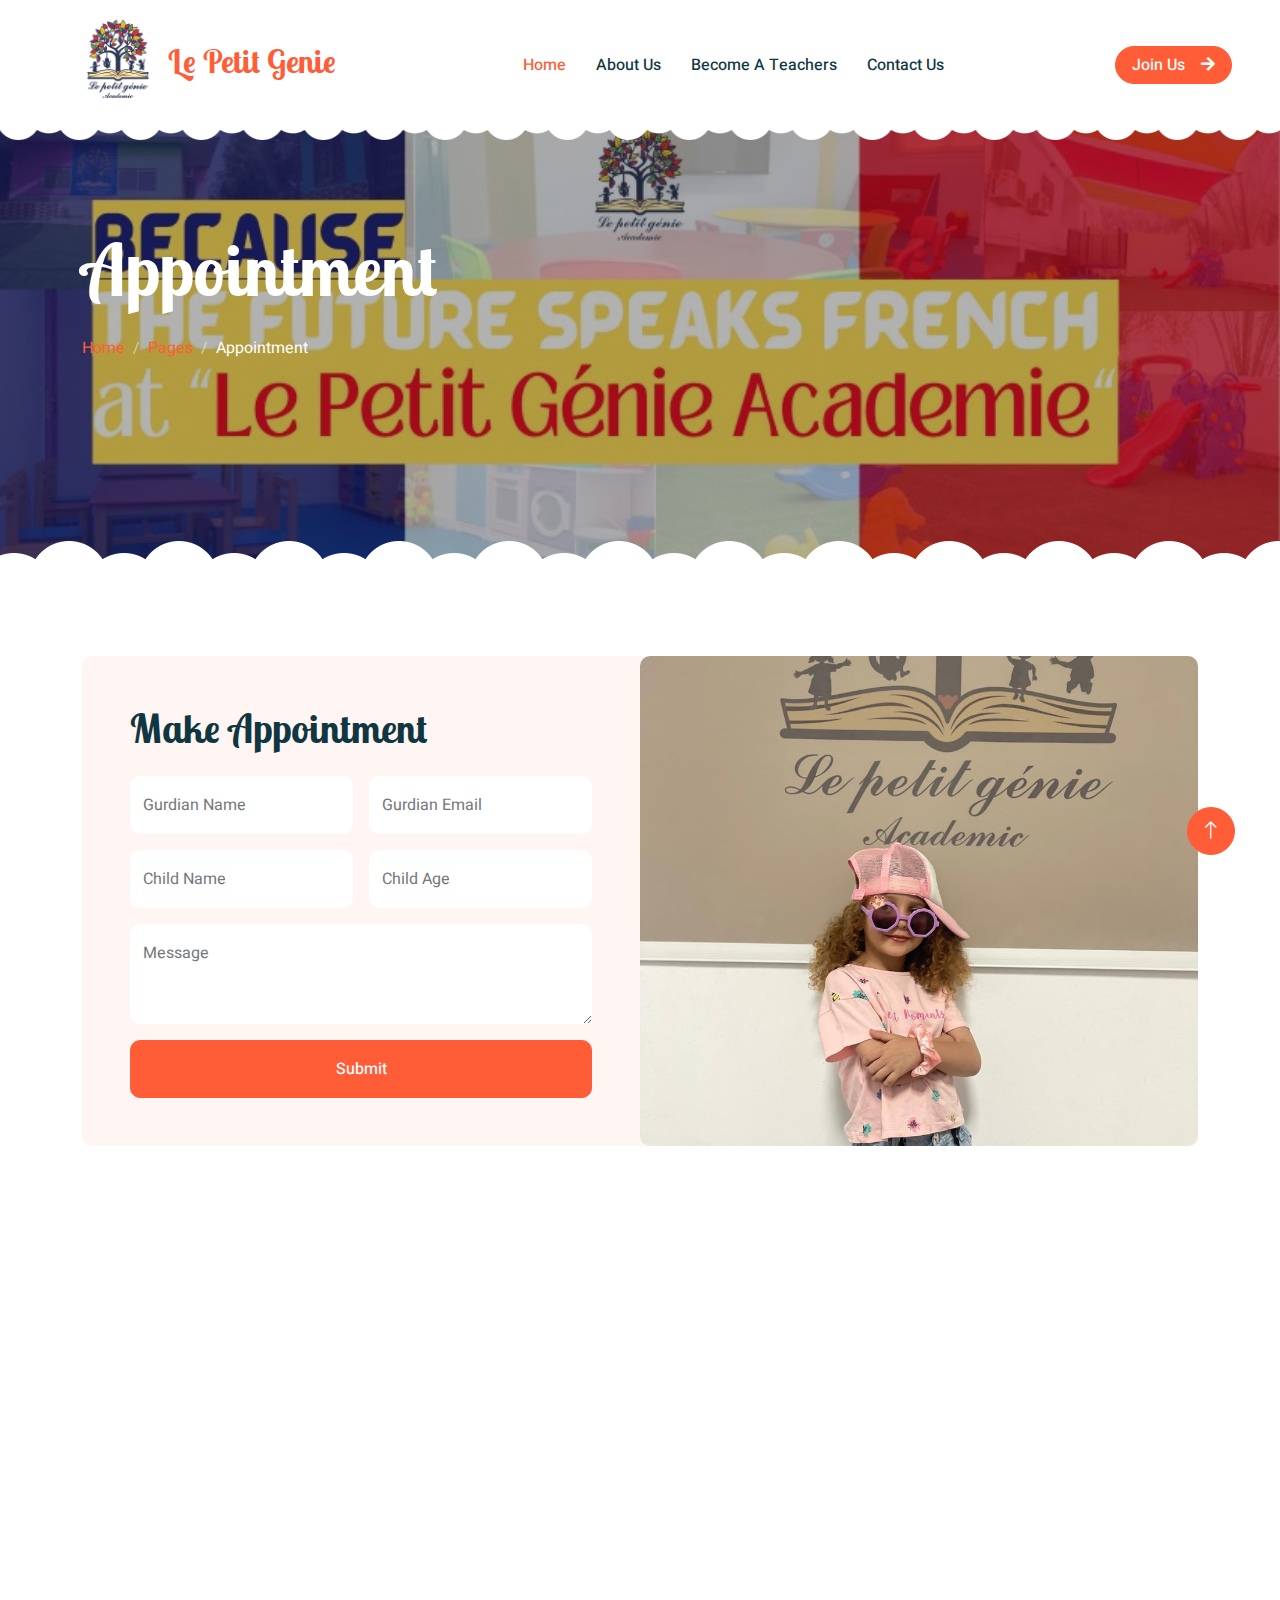
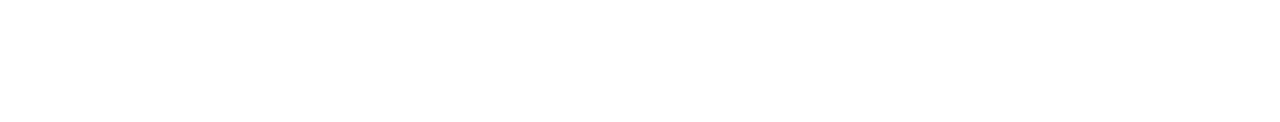
<file: appointment.html>
<!DOCTYPE html>
<html lang="en">

<head>
  <meta charset="utf-8">
  <title>Le Petit Genie | Academic</title>
  <meta content="width=device-width, initial-scale=1.0" name="viewport">
  <meta content="" name="keywords">
  <meta content="" name="description">

  <!-- Favicon -->
  <link href="img/LOGO.ico" rel="icon">

  <!-- Google Web Fonts -->
  <link rel="preconnect" href="https://fonts.googleapis.com">
  <link rel="preconnect" href="https://fonts.gstatic.com" crossorigin>
  <link
    href="https://fonts.googleapis.com/css2?family=Heebo:wght@400;500;600&family=Inter:wght@600&family=Lobster+Two:wght@700&display=swap"
    rel="stylesheet">

  <!-- Icon Font Stylesheet -->
  <link href="https://cdnjs.cloudflare.com/ajax/libs/font-awesome/5.10.0/css/all.min.css" rel="stylesheet">
  <link href="https://cdn.jsdelivr.net/npm/bootstrap-icons@1.4.1/font/bootstrap-icons.css" rel="stylesheet">

  <!-- Libraries Stylesheet -->
  <link href="lib/animate/animate.min.css" rel="stylesheet">
  <link href="lib/owlcarousel/assets/owl.carousel.min.css" rel="stylesheet">

  <!-- Customized Bootstrap Stylesheet -->
  <link href="css/bootstrap.min.css" rel="stylesheet">

  <!-- Template Stylesheet -->
  <link href="css/style.css" rel="stylesheet">
</head>

<body>
  <div class="container-xxl bg-white p-0">
    <!-- Spinner Start -->
    <div id="spinner"
      class="show bg-white position-fixed translate-middle w-100 vh-100 top-50 start-50 d-flex align-items-center justify-content-center">
      <div class="spinner-border text-primary" style="width: 3rem; height: 3rem;" role="status">
        <span class="sr-only">Loading...</span>
      </div>
    </div>
    <!-- Spinner End -->


    <!-- Navbar Start -->
    <nav class="navbar navbar-expand-lg bg-white navbar-light sticky-top px-4 px-lg-5 py-lg-0">
      <a href="index.html" class="navbar-brand">
        <h2 class="m-0 text-primary"><img id="logo" src="/img/LOGO.png" width="120">Le Petit Genie</h2>
      </a>
      <button type="button" class="navbar-toggler" data-bs-toggle="collapse" data-bs-target="#navbarCollapse">
        <span class="navbar-toggler-icon"></span>
      </button>
      <div class="collapse navbar-collapse" id="navbarCollapse">
        <div class="navbar-nav mx-auto">
          <a href="index.html" class="nav-item nav-link active">Home</a>
          <a href="about.html" class="nav-item nav-link">About Us</a>
          <!-- <a href="classes.html" class="nav-item nav-link">Classes</a> -->
          <a href="call-to-action.html" class="nav-item nav-link">Become A Teachers</a>
          <a href="contact.html" class="nav-item nav-link">Contact Us</a>
        </div>
        <a href="" class="btn btn-primary rounded-pill px-3 d-none d-lg-block">Join Us<i
            class="fa fa-arrow-right ms-3"></i></a>
      </div>
    </nav>
    <!-- Navbar End -->

        <!-- Page Header End -->
        <div class="container-xxl py-5 page-header position-relative mb-5">
            <div class="container py-5">
                <h1 class="display-2 text-white animated slideInDown mb-4">Appointment</h1>
                <nav aria-label="breadcrumb animated slideInDown">
                    <ol class="breadcrumb">
                        <li class="breadcrumb-item"><a href="#">Home</a></li>
                        <li class="breadcrumb-item"><a href="#">Pages</a></li>
                        <li class="breadcrumb-item text-white active" aria-current="page">Appointment</li>
                    </ol>
                </nav>
            </div>
        </div>
        <!-- Page Header End -->


        <!-- Appointment Start -->
        <div class="container-xxl py-5">
            <div class="container">
                <div class="bg-light rounded">
                    <div class="row g-0">
                        <div class="col-lg-6 wow fadeIn" data-wow-delay="0.1s">
                            <div class="h-100 d-flex flex-column justify-content-center p-5">
                                <h1 class="mb-4">Make Appointment</h1>
                                <form>
                                    <div class="row g-3">
                                        <div class="col-sm-6">
                                            <div class="form-floating">
                                                <input type="text" class="form-control border-0" id="gname" placeholder="Gurdian Name">
                                                <label for="gname">Gurdian Name</label>
                                            </div>
                                        </div>
                                        <div class="col-sm-6">
                                            <div class="form-floating">
                                                <input type="email" class="form-control border-0" id="gmail" placeholder="Gurdian Email">
                                                <label for="gmail">Gurdian Email</label>
                                            </div>
                                        </div>
                                        <div class="col-sm-6">
                                            <div class="form-floating">
                                                <input type="text" class="form-control border-0" id="cname" placeholder="Child Name">
                                                <label for="cname">Child Name</label>
                                            </div>
                                        </div>
                                        <div class="col-sm-6">
                                            <div class="form-floating">
                                                <input type="text" class="form-control border-0" id="cage" placeholder="Child Age">
                                                <label for="cage">Child Age</label>
                                            </div>
                                        </div>
                                        <div class="col-12">
                                            <div class="form-floating">
                                                <textarea class="form-control border-0" placeholder="Leave a message here" id="message" style="height: 100px"></textarea>
                                                <label for="message">Message</label>
                                            </div>
                                        </div>
                                        <div class="col-12">
                                            <button class="btn btn-primary w-100 py-3" type="submit">Submit</button>
                                        </div>
                                    </div>
                                </form>
                            </div>
                        </div>
                        <div class="col-lg-6 wow fadeIn" data-wow-delay="0.5s" style="min-height: 400px;">
                            <div class="position-relative h-100">
                                <img class="position-absolute w-100 h-100 rounded" src="img/appointment.jpg" style="object-fit: cover;">
                            </div>
                        </div>
                    </div>
                </div>
            </div>
        </div>
        <!-- Appointment End -->

    <!-- Footer Start -->
    <div class="container-fluid bg-dark text-white-50 footer pt-5 mt-5 wow fadeIn" data-wow-delay="0.1s">
      <div class="container py-5">
        <div class="row g-5">
          <div class="col-lg-3 col-md-6">
            <h3 class="text-white mb-4">Get In Touch</h3>
            <p class="mb-2"><i class="fa fa-map-marker-alt me-3"></i>جمعية أحمد عرابي قطعة رقم 465 خط 8 شمال</p>
            <p class="mb-2"><i class="fa fa-phone-alt me-3"></i>+012 7778 8443</p>
            <p class="mb-2"><i class="fa fa-phone-alt me-3"></i>+010 1735 1821</p>
            <p class="mb-2"><i class="fa fa-envelope me-3"></i>contact@lepetitgenie.site</p>
            <div class="d-flex pt-2">
              <a target="_blank" class="btn btn-outline-light btn-social instagram"
                href="https://www.instagram.com/lepetitgenieacademie/"><i class="fab fa-instagram"></i></a>
              <a target="_blank" class="btn btn-outline-light btn-social facebook"
                href="https://www.facebook.com/share/p/Wvuj1Z3FsCpfccfE/?mibextid=WC7FNe"><i
                  class="fab fa-facebook-f"></i></a>
              <a target="_blank" class="btn btn-outline-light btn-social youtube" href=""><i class="fab fa-youtube"></i></a>
              <!-- <a class="btn btn-outline-light btn-social" href=""><i class="fab fa-linkedin-in"></i></a> -->
            </div>
          </div>
          <div class="col-lg-3 col-md-6">
            <h3 class="text-white mb-4">Quick Links</h3>
            <a class="btn btn-link text-white-50" href="">About Us</a>
            <a class="btn btn-link text-white-50" href="">Contact Us</a>
            <a class="btn btn-link text-white-50" href="">Our Services</a>
            <a class="btn btn-link text-white-50" href="">Privacy Policy</a>
            <a class="btn btn-link text-white-50" href="">Terms & Condition</a>
          </div>
          <div class="col-lg-3 col-md-6">
            <h3 class="text-white mb-4">Photo Gallery</h3>
            <div class="row g-2 pt-2">
              <div class="col-4">
                <img class="img-fluid rounded bg-light p-1" src="img/WhatsApp Image 2024-07-04 at 20.04.58.jpeg" alt="">
              </div>
              <div class="col-4">
                <img class="img-fluid rounded bg-light p-1" src="img/WhatsApp Image 2024-07-04 at 20.04.55 (1).jpeg" alt="">
              </div>
              <div class="col-4">
                <img class="img-fluid rounded bg-light p-1" src="img/WhatsApp Image 2024-07-04 at 20.04.56.jpeg" alt="">
              </div>
              <div class="col-4">
                <img class="img-fluid rounded bg-light p-1" src="img/WhatsApp Image 2024-07-04 at 20.04.57.jpeg" alt="">
              </div>
              <div class="col-4">
                <img class="img-fluid rounded bg-light p-1" src="img/WhatsApp Image 2024-07-04 at 20.04.53.jpeg" alt="">
              </div>
              <div class="col-4">
                <img class="img-fluid rounded bg-light p-1" src="img/WhatsApp Image 2024-07-04 at 20.04.47.jpeg" alt="">
              </div>
            </div>
          </div>
          <div class="col-lg-3 col-md-6">
            <h3 class="text-white mb-4">Le Petit Genie</h3>
            <p>our first French school for ages 2 to 5 offers a
              vibrant and nurturing
              environment.</p>
            <!-- <div class="position-relative mx-auto" style="max-width: 400px;">
                  <input class="form-control bg-transparent w-100 py-3 ps-4 pe-5" type="text" placeholder="Your email">
                  <button type="button" class="btn btn-primary py-2 position-absolute top-0 end-0 mt-2 me-2">SignUp</button>
                </div> -->
          </div>
        </div>
      </div>
      <div class="container">
        <div class="copyright">
          <div class="row">
            <div class="col-md-6 text-center text-md-start mb-3 mb-md-0">
              &copy; <a class="border-bottom" href="#">lepetitgenie.site</a>, All Right Reserved.
    
              <!--/*** This template is free as long as you keep the footer author’s credit link/attribution link/backlink. If you'd like to use the template without the footer author’s credit link/attribution link/backlink, you can purchase the Credit Removal License from "https://htmlcodex.com/credit-removal". Thank you for your support. ***/-->
              Designed By <a class="border-bottom" href="#">YOKA Company</a>
            </div>
            <div class="col-md-6 text-center text-md-end">
              <div class="footer-menu">
                <a href="">Home</a>
                <a href="">Cookies</a>
                <a href="">Help</a>
                <a href="">FQAs</a>
              </div>
            </div>
          </div>
        </div>
      </div>
    </div>
    <!-- Footer End -->

        <!-- Back to Top -->
        <a href="#" class="btn btn-lg btn-primary btn-lg-square back-to-top"><i class="bi bi-arrow-up"></i></a>
    </div>

    <!-- JavaScript Libraries -->
    <script src="https://code.jquery.com/jquery-3.4.1.min.js"></script>
    <script src="https://cdn.jsdelivr.net/npm/bootstrap@5.0.0/dist/js/bootstrap.bundle.min.js"></script>
    <script src="lib/wow/wow.min.js"></script>
    <script src="lib/easing/easing.min.js"></script>
    <script src="lib/waypoints/waypoints.min.js"></script>
    <script src="lib/owlcarousel/owl.carousel.min.js"></script>

    <!-- Template Javascript -->
    <script src="js/main.js"></script>
</body>

</html>
</file>
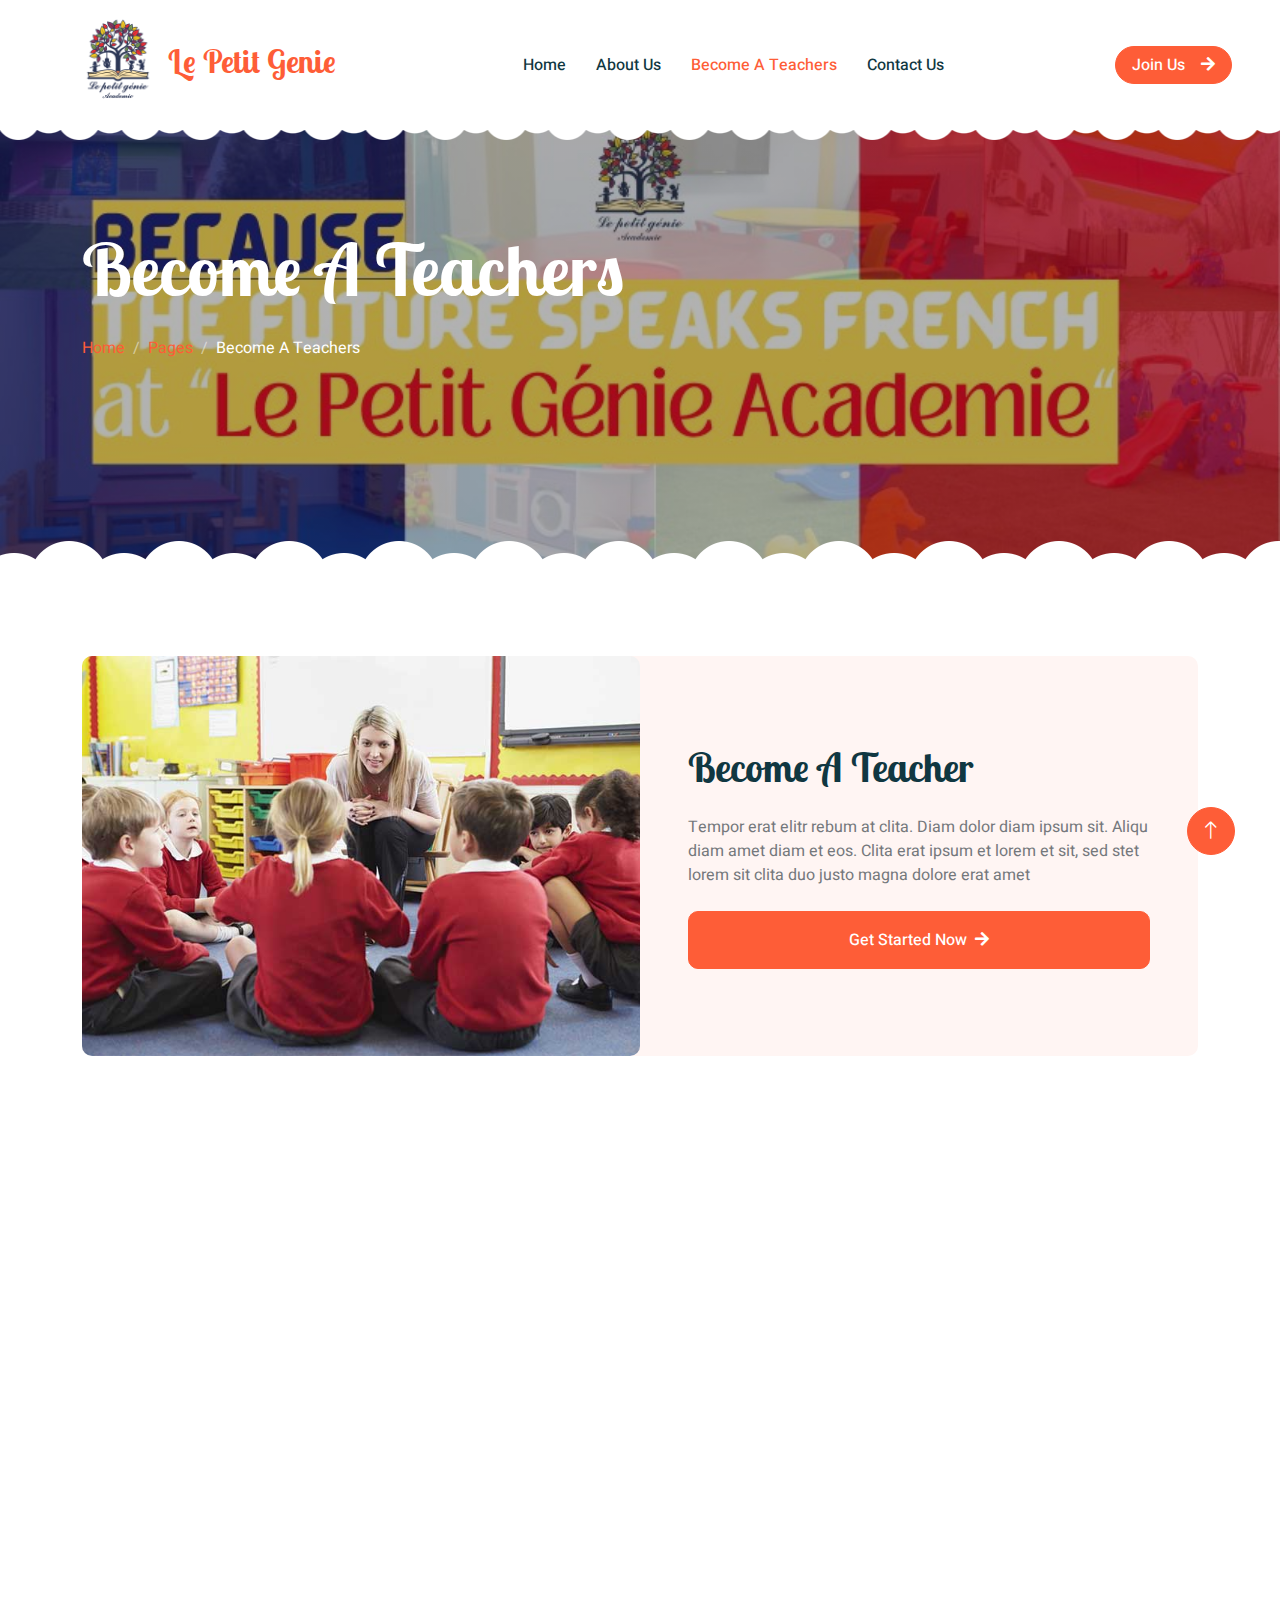
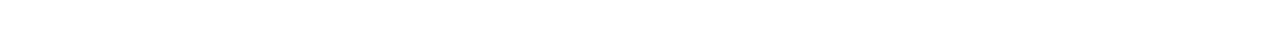
<file: call-to-action.html>
<!DOCTYPE html>
<html lang="en">

<head>
  <meta charset="utf-8">
  <title>Le Petit Genie | Academic</title>
  <meta content="width=device-width, initial-scale=1.0" name="viewport">
  <meta content="" name="keywords">
  <meta content="" name="description">

  <!-- Favicon -->
  <link href="img/LOGO.ico" rel="icon">

  <!-- Google Web Fonts -->
  <link rel="preconnect" href="https://fonts.googleapis.com">
  <link rel="preconnect" href="https://fonts.gstatic.com" crossorigin>
  <link
    href="https://fonts.googleapis.com/css2?family=Heebo:wght@400;500;600&family=Inter:wght@600&family=Lobster+Two:wght@700&display=swap"
    rel="stylesheet">

  <!-- Icon Font Stylesheet -->
  <link href="https://cdnjs.cloudflare.com/ajax/libs/font-awesome/5.10.0/css/all.min.css" rel="stylesheet">
  <link href="https://cdn.jsdelivr.net/npm/bootstrap-icons@1.4.1/font/bootstrap-icons.css" rel="stylesheet">

  <!-- Libraries Stylesheet -->
  <link href="lib/animate/animate.min.css" rel="stylesheet">
  <link href="lib/owlcarousel/assets/owl.carousel.min.css" rel="stylesheet">

  <!-- Customized Bootstrap Stylesheet -->
  <link href="css/bootstrap.min.css" rel="stylesheet">

  <!-- Template Stylesheet -->
  <link href="css/style.css" rel="stylesheet">
</head>

<body>
  <div class="container-xxl bg-white p-0">
    <!-- Spinner Start -->
    <div id="spinner"
      class="show bg-white position-fixed translate-middle w-100 vh-100 top-50 start-50 d-flex align-items-center justify-content-center">
      <div class="spinner-border text-primary" style="width: 3rem; height: 3rem;" role="status">
        <span class="sr-only">Loading...</span>
      </div>
    </div>
    <!-- Spinner End -->


    <!-- Navbar Start -->
    <nav class="navbar navbar-expand-lg bg-white navbar-light sticky-top px-4 px-lg-5 py-lg-0">
      <a href="index.html" class="navbar-brand">
        <h2 class="m-0 text-primary"><img id="logo" src="/img/LOGO.png" width="120">Le Petit Genie</h2>
      </a>
      <button type="button" class="navbar-toggler" data-bs-toggle="collapse" data-bs-target="#navbarCollapse">
        <span class="navbar-toggler-icon"></span>
      </button>
      <div class="collapse navbar-collapse" id="navbarCollapse">
        <div class="navbar-nav mx-auto">
          <a href="index.html" class="nav-item nav-link">Home</a>
          <a href="about.html" class="nav-item nav-link">About Us</a>
          <!-- <a href="classes.html" class="nav-item nav-link">Classes</a> -->
          <a href="call-to-action.html" class="nav-item nav-link active">Become A Teachers</a>
          <a href="contact.html" class="nav-item nav-link">Contact Us</a>
        </div>
        <a href="" class="btn btn-primary rounded-pill px-3 d-none d-lg-block">Join Us<i
            class="fa fa-arrow-right ms-3"></i></a>
      </div>
    </nav>
    <!-- Navbar End -->

        <!-- Page Header End -->
        <div class="container-xxl py-5 page-header position-relative mb-5">
            <div class="container py-5">
                <h1 class="display-2 text-white animated slideInDown mb-4">Become A Teachers</h1>
                <nav aria-label="breadcrumb animated slideInDown">
                    <ol class="breadcrumb">
                        <li class="breadcrumb-item"><a href="#">Home</a></li>
                        <li class="breadcrumb-item"><a href="#">Pages</a></li>
                        <li class="breadcrumb-item text-white active" aria-current="page">Become A Teachers</li>
                    </ol>
                </nav>
            </div>
        </div>
        <!-- Page Header End -->


        <!-- Call To Action Start -->
        <div class="container-xxl py-5">
            <div class="container">
                <div class="bg-light rounded">
                    <div class="row g-0">
                        <div class="col-lg-6 wow fadeIn" data-wow-delay="0.1s" style="min-height: 400px;">
                            <div class="position-relative h-100">
                                <img class="position-absolute w-100 h-100 rounded" src="img/call-to-action.jpg" style="object-fit: cover;">
                            </div>
                        </div>
                        <div class="col-lg-6 wow fadeIn" data-wow-delay="0.5s">
                            <div class="h-100 d-flex flex-column justify-content-center p-5">
                                <h1 class="mb-4">Become A Teacher</h1>
                                <p class="mb-4">Tempor erat elitr rebum at clita. Diam dolor diam ipsum sit. Aliqu diam amet diam et eos.
                                    Clita erat ipsum et lorem et sit, sed stet lorem sit clita duo justo magna dolore erat amet
                                </p>
                                <a class="btn btn-primary py-3 px-5" href="">Get Started Now<i class="fa fa-arrow-right ms-2"></i></a>
                            </div>
                        </div>
                    </div>
                </div>
            </div>
        </div>
        <!-- Call To Action End -->


    <!-- Footer Start -->
    <div class="container-fluid bg-dark text-white-50 footer pt-5 mt-5 wow fadeIn" data-wow-delay="0.1s">
      <div class="container py-5">
        <div class="row g-5">
          <div class="col-lg-3 col-md-6">
            <h3 class="text-white mb-4">Get In Touch</h3>
            <p class="mb-2"><i class="fa fa-map-marker-alt me-3"></i>جمعية أحمد عرابي قطعة رقم 465 خط 8 شمال</p>
            <p class="mb-2"><i class="fa fa-phone-alt me-3"></i>+012 7778 8443</p>
            <p class="mb-2"><i class="fa fa-phone-alt me-3"></i>+010 1735 1821</p>
            <p class="mb-2"><i class="fa fa-envelope me-3"></i>contact@lepetitgenie.site</p>
            <div class="d-flex pt-2">
              <a target="_blank" class="btn btn-outline-light btn-social instagram"
                href="https://www.instagram.com/lepetitgenieacademie/"><i class="fab fa-instagram"></i></a>
              <a target="_blank" class="btn btn-outline-light btn-social facebook"
                href="https://www.facebook.com/share/p/Wvuj1Z3FsCpfccfE/?mibextid=WC7FNe"><i
                  class="fab fa-facebook-f"></i></a>
              <a target="_blank" class="btn btn-outline-light btn-social youtube" href=""><i class="fab fa-youtube"></i></a>
              <!-- <a class="btn btn-outline-light btn-social" href=""><i class="fab fa-linkedin-in"></i></a> -->
            </div>
          </div>
          <div class="col-lg-3 col-md-6">
            <h3 class="text-white mb-4">Quick Links</h3>
            <a class="btn btn-link text-white-50" href="">About Us</a>
            <a class="btn btn-link text-white-50" href="">Contact Us</a>
            <a class="btn btn-link text-white-50" href="">Our Services</a>
            <a class="btn btn-link text-white-50" href="">Privacy Policy</a>
            <a class="btn btn-link text-white-50" href="">Terms & Condition</a>
          </div>
          <div class="col-lg-3 col-md-6">
            <h3 class="text-white mb-4">Photo Gallery</h3>
            <div class="row g-2 pt-2">
              <div class="col-4">
                <img class="img-fluid rounded bg-light p-1" src="img/WhatsApp Image 2024-07-04 at 20.04.58.jpeg" alt="">
              </div>
              <div class="col-4">
                <img class="img-fluid rounded bg-light p-1" src="img/WhatsApp Image 2024-07-04 at 20.04.55 (1).jpeg" alt="">
              </div>
              <div class="col-4">
                <img class="img-fluid rounded bg-light p-1" src="img/WhatsApp Image 2024-07-04 at 20.04.56.jpeg" alt="">
              </div>
              <div class="col-4">
                <img class="img-fluid rounded bg-light p-1" src="img/WhatsApp Image 2024-07-04 at 20.04.57.jpeg" alt="">
              </div>
              <div class="col-4">
                <img class="img-fluid rounded bg-light p-1" src="img/WhatsApp Image 2024-07-04 at 20.04.53.jpeg" alt="">
              </div>
              <div class="col-4">
                <img class="img-fluid rounded bg-light p-1" src="img/WhatsApp Image 2024-07-04 at 20.04.47.jpeg" alt="">
              </div>
            </div>
          </div>
          <div class="col-lg-3 col-md-6">
            <h3 class="text-white mb-4">Le Petit Genie</h3>
            <p>our first French school for ages 2 to 5 offers a
              vibrant and nurturing
              environment.</p>
            <!-- <div class="position-relative mx-auto" style="max-width: 400px;">
                  <input class="form-control bg-transparent w-100 py-3 ps-4 pe-5" type="text" placeholder="Your email">
                  <button type="button" class="btn btn-primary py-2 position-absolute top-0 end-0 mt-2 me-2">SignUp</button>
                </div> -->
          </div>
        </div>
      </div>
      <div class="container">
        <div class="copyright">
          <div class="row">
            <div class="col-md-6 text-center text-md-start mb-3 mb-md-0">
              &copy; <a class="border-bottom" href="#">lepetitgenie.site</a>, All Right Reserved.
    
              <!--/*** This template is free as long as you keep the footer author’s credit link/attribution link/backlink. If you'd like to use the template without the footer author’s credit link/attribution link/backlink, you can purchase the Credit Removal License from "https://htmlcodex.com/credit-removal". Thank you for your support. ***/-->
              Designed By <a class="border-bottom" href="#">YOKA Company</a>
            </div>
            <div class="col-md-6 text-center text-md-end">
              <div class="footer-menu">
                <a href="">Home</a>
                <a href="">Cookies</a>
                <a href="">Help</a>
                <a href="">FQAs</a>
              </div>
            </div>
          </div>
        </div>
      </div>
    </div>
    <!-- Footer End -->

        <!-- Back to Top -->
        <a href="#" class="btn btn-lg btn-primary btn-lg-square back-to-top"><i class="bi bi-arrow-up"></i></a>
    </div>

    <!-- JavaScript Libraries -->
    <script src="https://code.jquery.com/jquery-3.4.1.min.js"></script>
    <script src="https://cdn.jsdelivr.net/npm/bootstrap@5.0.0/dist/js/bootstrap.bundle.min.js"></script>
    <script src="lib/wow/wow.min.js"></script>
    <script src="lib/easing/easing.min.js"></script>
    <script src="lib/waypoints/waypoints.min.js"></script>
    <script src="lib/owlcarousel/owl.carousel.min.js"></script>

    <!-- Template Javascript -->
    <script src="js/main.js"></script>
</body>

</html>
</file>
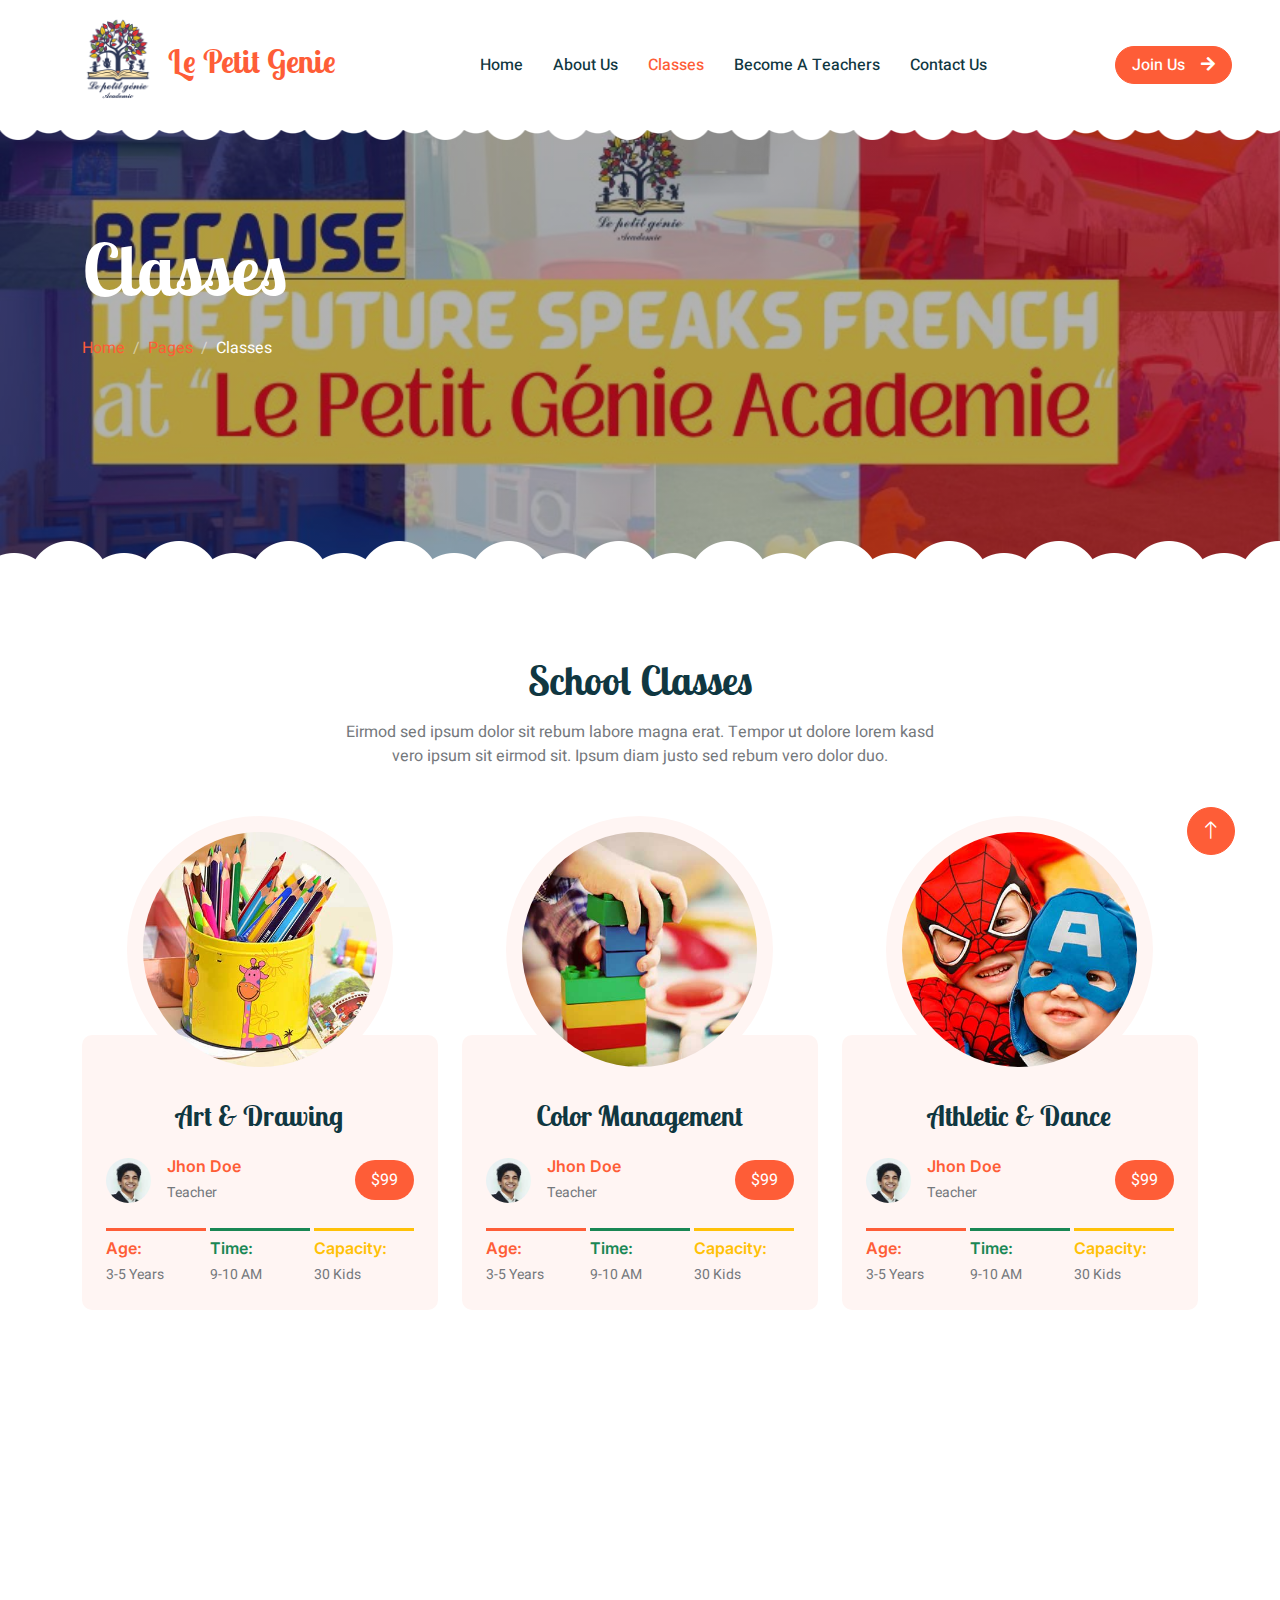
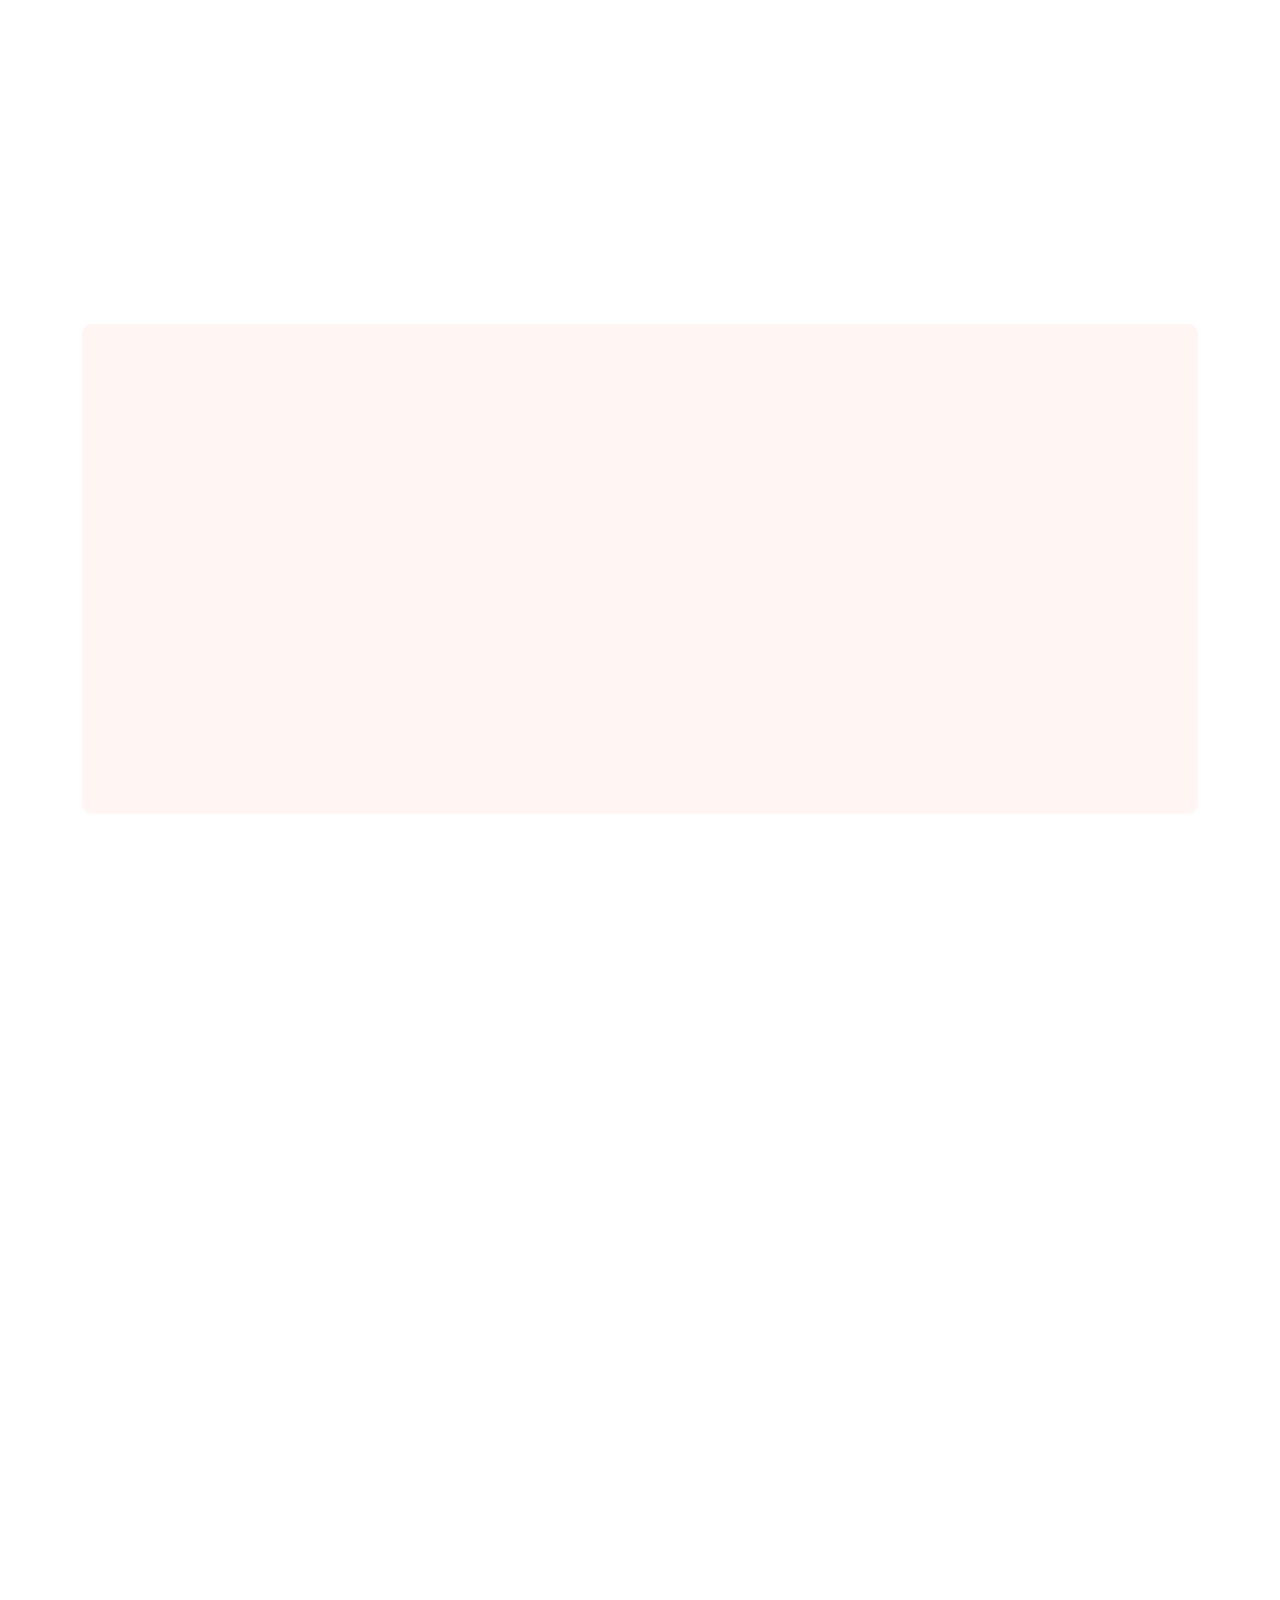
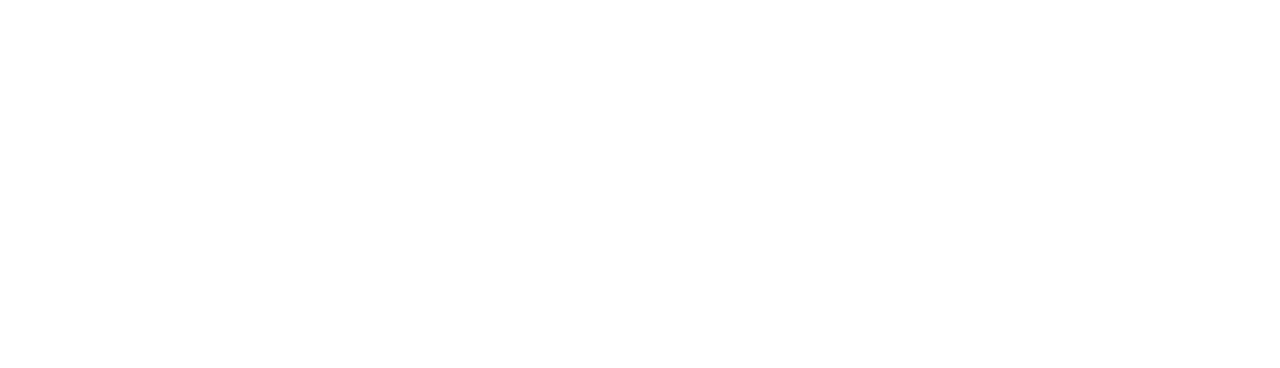
<file: classes.html>
<!DOCTYPE html>
<html lang="en">

<head>
  <meta charset="utf-8">
  <title>Le Petit Genie | Academic</title>
  <meta content="width=device-width, initial-scale=1.0" name="viewport">
  <meta content="" name="keywords">
  <meta content="" name="description">

  <!-- Favicon -->
  <link href="img/LOGO.ico" rel="icon">

  <!-- Google Web Fonts -->
  <link rel="preconnect" href="https://fonts.googleapis.com">
  <link rel="preconnect" href="https://fonts.gstatic.com" crossorigin>
  <link
    href="https://fonts.googleapis.com/css2?family=Heebo:wght@400;500;600&family=Inter:wght@600&family=Lobster+Two:wght@700&display=swap"
    rel="stylesheet">

  <!-- Icon Font Stylesheet -->
  <link href="https://cdnjs.cloudflare.com/ajax/libs/font-awesome/5.10.0/css/all.min.css" rel="stylesheet">
  <link href="https://cdn.jsdelivr.net/npm/bootstrap-icons@1.4.1/font/bootstrap-icons.css" rel="stylesheet">

  <!-- Libraries Stylesheet -->
  <link href="lib/animate/animate.min.css" rel="stylesheet">
  <link href="lib/owlcarousel/assets/owl.carousel.min.css" rel="stylesheet">

  <!-- Customized Bootstrap Stylesheet -->
  <link href="css/bootstrap.min.css" rel="stylesheet">

  <!-- Template Stylesheet -->
  <link href="css/style.css" rel="stylesheet">
</head>

<body>
  <div class="container-xxl bg-white p-0">
    <!-- Spinner Start -->
    <div id="spinner"
      class="show bg-white position-fixed translate-middle w-100 vh-100 top-50 start-50 d-flex align-items-center justify-content-center">
      <div class="spinner-border text-primary" style="width: 3rem; height: 3rem;" role="status">
        <span class="sr-only">Loading...</span>
      </div>
    </div>
    <!-- Spinner End -->


    <!-- Navbar Start -->
    <nav class="navbar navbar-expand-lg bg-white navbar-light sticky-top px-4 px-lg-5 py-lg-0">
      <a href="index.html" class="navbar-brand">
        <h2 class="m-0 text-primary"><img id="logo" src="/img/LOGO.png" width="120">Le Petit Genie</h2>
      </a>
      <button type="button" class="navbar-toggler" data-bs-toggle="collapse" data-bs-target="#navbarCollapse">
        <span class="navbar-toggler-icon"></span>
      </button>
      <div class="collapse navbar-collapse" id="navbarCollapse">
        <div class="navbar-nav mx-auto">
          <a href="index.html" class="nav-item nav-link">Home</a>
          <a href="about.html" class="nav-item nav-link">About Us</a>
          <a href="classes.html" class="nav-item nav-link active">Classes</a>
          <a href="call-to-action.html" class="nav-item nav-link">Become A Teachers</a>
          <a href="contact.html" class="nav-item nav-link">Contact Us</a>
        </div>
        <a href="" class="btn btn-primary rounded-pill px-3 d-none d-lg-block">Join Us<i
            class="fa fa-arrow-right ms-3"></i></a>
      </div>
    </nav>
    <!-- Navbar End -->
        <!-- Page Header End -->
        <div class="container-xxl py-5 page-header position-relative mb-5">
            <div class="container py-5">
                <h1 class="display-2 text-white animated slideInDown mb-4">Classes</h1>
                <nav aria-label="breadcrumb animated slideInDown">
                    <ol class="breadcrumb">
                        <li class="breadcrumb-item"><a href="#">Home</a></li>
                        <li class="breadcrumb-item"><a href="#">Pages</a></li>
                        <li class="breadcrumb-item text-white active" aria-current="page">Classes</li>
                    </ol>
                </nav>
            </div>
        </div>
        <!-- Page Header End -->


        <!-- Classes Start -->
        <div class="container-xxl py-5">
            <div class="container">
                <div class="text-center mx-auto mb-5 wow fadeInUp" data-wow-delay="0.1s" style="max-width: 600px;">
                    <h1 class="mb-3">School Classes</h1>
                    <p>Eirmod sed ipsum dolor sit rebum labore magna erat. Tempor ut dolore lorem kasd vero ipsum sit eirmod sit. Ipsum diam justo sed rebum vero dolor duo.</p>
                </div>
                <div class="row g-4">
                    <div class="col-lg-4 col-md-6 wow fadeInUp" data-wow-delay="0.1s">
                        <div class="classes-item">
                            <div class="bg-light rounded-circle w-75 mx-auto p-3">
                                <img class="img-fluid rounded-circle" src="img/classes-1.jpg" alt="">
                            </div>
                            <div class="bg-light rounded p-4 pt-5 mt-n5">
                                <a class="d-block text-center h3 mt-3 mb-4" href="">Art & Drawing</a>
                                <div class="d-flex align-items-center justify-content-between mb-4">
                                    <div class="d-flex align-items-center">
                                        <img class="rounded-circle flex-shrink-0" src="img/user.jpg" alt="" style="width: 45px; height: 45px;">
                                        <div class="ms-3">
                                            <h6 class="text-primary mb-1">Jhon Doe</h6>
                                            <small>Teacher</small>
                                        </div>
                                    </div>
                                    <span class="bg-primary text-white rounded-pill py-2 px-3" href="">$99</span>
                                </div>
                                <div class="row g-1">
                                    <div class="col-4">
                                        <div class="border-top border-3 border-primary pt-2">
                                            <h6 class="text-primary mb-1">Age:</h6>
                                            <small>3-5 Years</small>
                                        </div>
                                    </div>
                                    <div class="col-4">
                                        <div class="border-top border-3 border-success pt-2">
                                            <h6 class="text-success mb-1">Time:</h6>
                                            <small>9-10 AM</small>
                                        </div>
                                    </div>
                                    <div class="col-4">
                                        <div class="border-top border-3 border-warning pt-2">
                                            <h6 class="text-warning mb-1">Capacity:</h6>
                                            <small>30 Kids</small>
                                        </div>
                                    </div>
                                </div>
                            </div>
                        </div>
                    </div>
                    <div class="col-lg-4 col-md-6 wow fadeInUp" data-wow-delay="0.3s">
                        <div class="classes-item">
                            <div class="bg-light rounded-circle w-75 mx-auto p-3">
                                <img class="img-fluid rounded-circle" src="img/classes-2.jpg" alt="">
                            </div>
                            <div class="bg-light rounded p-4 pt-5 mt-n5">
                                <a class="d-block text-center h3 mt-3 mb-4" href="">Color Management</a>
                                <div class="d-flex align-items-center justify-content-between mb-4">
                                    <div class="d-flex align-items-center">
                                        <img class="rounded-circle flex-shrink-0" src="img/user.jpg" alt="" style="width: 45px; height: 45px;">
                                        <div class="ms-3">
                                            <h6 class="text-primary mb-1">Jhon Doe</h6>
                                            <small>Teacher</small>
                                        </div>
                                    </div>
                                    <span class="bg-primary text-white rounded-pill py-2 px-3" href="">$99</span>
                                </div>
                                <div class="row g-1">
                                    <div class="col-4">
                                        <div class="border-top border-3 border-primary pt-2">
                                            <h6 class="text-primary mb-1">Age:</h6>
                                            <small>3-5 Years</small>
                                        </div>
                                    </div>
                                    <div class="col-4">
                                        <div class="border-top border-3 border-success pt-2">
                                            <h6 class="text-success mb-1">Time:</h6>
                                            <small>9-10 AM</small>
                                        </div>
                                    </div>
                                    <div class="col-4">
                                        <div class="border-top border-3 border-warning pt-2">
                                            <h6 class="text-warning mb-1">Capacity:</h6>
                                            <small>30 Kids</small>
                                        </div>
                                    </div>
                                </div>
                            </div>
                        </div>
                    </div>
                    <div class="col-lg-4 col-md-6 wow fadeInUp" data-wow-delay="0.5s">
                        <div class="classes-item">
                            <div class="bg-light rounded-circle w-75 mx-auto p-3">
                                <img class="img-fluid rounded-circle" src="img/classes-3.jpg" alt="">
                            </div>
                            <div class="bg-light rounded p-4 pt-5 mt-n5">
                                <a class="d-block text-center h3 mt-3 mb-4" href="">Athletic & Dance</a>
                                <div class="d-flex align-items-center justify-content-between mb-4">
                                    <div class="d-flex align-items-center">
                                        <img class="rounded-circle flex-shrink-0" src="img/user.jpg" alt="" style="width: 45px; height: 45px;">
                                        <div class="ms-3">
                                            <h6 class="text-primary mb-1">Jhon Doe</h6>
                                            <small>Teacher</small>
                                        </div>
                                    </div>
                                    <span class="bg-primary text-white rounded-pill py-2 px-3" href="">$99</span>
                                </div>
                                <div class="row g-1">
                                    <div class="col-4">
                                        <div class="border-top border-3 border-primary pt-2">
                                            <h6 class="text-primary mb-1">Age:</h6>
                                            <small>3-5 Years</small>
                                        </div>
                                    </div>
                                    <div class="col-4">
                                        <div class="border-top border-3 border-success pt-2">
                                            <h6 class="text-success mb-1">Time:</h6>
                                            <small>9-10 AM</small>
                                        </div>
                                    </div>
                                    <div class="col-4">
                                        <div class="border-top border-3 border-warning pt-2">
                                            <h6 class="text-warning mb-1">Capacity:</h6>
                                            <small>30 Kids</small>
                                        </div>
                                    </div>
                                </div>
                            </div>
                        </div>
                    </div>
                    <div class="col-lg-4 col-md-6 wow fadeInUp" data-wow-delay="0.1s">
                        <div class="classes-item">
                            <div class="bg-light rounded-circle w-75 mx-auto p-3">
                                <img class="img-fluid rounded-circle" src="img/classes-4.jpg" alt="">
                            </div>
                            <div class="bg-light rounded p-4 pt-5 mt-n5">
                                <a class="d-block text-center h3 mt-3 mb-4" href="">Language & Speaking</a>
                                <div class="d-flex align-items-center justify-content-between mb-4">
                                    <div class="d-flex align-items-center">
                                        <img class="rounded-circle flex-shrink-0" src="img/user.jpg" alt="" style="width: 45px; height: 45px;">
                                        <div class="ms-3">
                                            <h6 class="text-primary mb-1">Jhon Doe</h6>
                                            <small>Teacher</small>
                                        </div>
                                    </div>
                                    <span class="bg-primary text-white rounded-pill py-2 px-3" href="">$99</span>
                                </div>
                                <div class="row g-1">
                                    <div class="col-4">
                                        <div class="border-top border-3 border-primary pt-2">
                                            <h6 class="text-primary mb-1">Age:</h6>
                                            <small>3-5 Years</small>
                                        </div>
                                    </div>
                                    <div class="col-4">
                                        <div class="border-top border-3 border-success pt-2">
                                            <h6 class="text-success mb-1">Time:</h6>
                                            <small>9-10 AM</small>
                                        </div>
                                    </div>
                                    <div class="col-4">
                                        <div class="border-top border-3 border-warning pt-2">
                                            <h6 class="text-warning mb-1">Capacity:</h6>
                                            <small>30 Kids</small>
                                        </div>
                                    </div>
                                </div>
                            </div>
                        </div>
                    </div>
                    <div class="col-lg-4 col-md-6 wow fadeInUp" data-wow-delay="0.3s">
                        <div class="classes-item">
                            <div class="bg-light rounded-circle w-75 mx-auto p-3">
                                <img class="img-fluid rounded-circle" src="img/classes-5.jpg" alt="">
                            </div>
                            <div class="bg-light rounded p-4 pt-5 mt-n5">
                                <a class="d-block text-center h3 mt-3 mb-4" href="">Religion & History</a>
                                <div class="d-flex align-items-center justify-content-between mb-4">
                                    <div class="d-flex align-items-center">
                                        <img class="rounded-circle flex-shrink-0" src="img/user.jpg" alt="" style="width: 45px; height: 45px;">
                                        <div class="ms-3">
                                            <h6 class="text-primary mb-1">Jhon Doe</h6>
                                            <small>Teacher</small>
                                        </div>
                                    </div>
                                    <span class="bg-primary text-white rounded-pill py-2 px-3" href="">$99</span>
                                </div>
                                <div class="row g-1">
                                    <div class="col-4">
                                        <div class="border-top border-3 border-primary pt-2">
                                            <h6 class="text-primary mb-1">Age:</h6>
                                            <small>3-5 Years</small>
                                        </div>
                                    </div>
                                    <div class="col-4">
                                        <div class="border-top border-3 border-success pt-2">
                                            <h6 class="text-success mb-1">Time:</h6>
                                            <small>9-10 AM</small>
                                        </div>
                                    </div>
                                    <div class="col-4">
                                        <div class="border-top border-3 border-warning pt-2">
                                            <h6 class="text-warning mb-1">Capacity:</h6>
                                            <small>30 Kids</small>
                                        </div>
                                    </div>
                                </div>
                            </div>
                        </div>
                    </div>
                    <div class="col-lg-4 col-md-6 wow fadeInUp" data-wow-delay="0.5s">
                        <div class="classes-item">
                            <div class="bg-light rounded-circle w-75 mx-auto p-3">
                                <img class="img-fluid rounded-circle" src="img/classes-6.jpg" alt="">
                            </div>
                            <div class="bg-light rounded p-4 pt-5 mt-n5">
                                <a class="d-block text-center h3 mt-3 mb-4" href="">General Knowledge</a>
                                <div class="d-flex align-items-center justify-content-between mb-4">
                                    <div class="d-flex align-items-center">
                                        <img class="rounded-circle flex-shrink-0" src="img/user.jpg" alt="" style="width: 45px; height: 45px;">
                                        <div class="ms-3">
                                            <h6 class="text-primary mb-1">Jhon Doe</h6>
                                            <small>Teacher</small>
                                        </div>
                                    </div>
                                    <span class="bg-primary text-white rounded-pill py-2 px-3" href="">$99</span>
                                </div>
                                <div class="row g-1">
                                    <div class="col-4">
                                        <div class="border-top border-3 border-primary pt-2">
                                            <h6 class="text-primary mb-1">Age:</h6>
                                            <small>3-5 Years</small>
                                        </div>
                                    </div>
                                    <div class="col-4">
                                        <div class="border-top border-3 border-success pt-2">
                                            <h6 class="text-success mb-1">Time:</h6>
                                            <small>9-10 AM</small>
                                        </div>
                                    </div>
                                    <div class="col-4">
                                        <div class="border-top border-3 border-warning pt-2">
                                            <h6 class="text-warning mb-1">Capacity:</h6>
                                            <small>30 Kids</small>
                                        </div>
                                    </div>
                                </div>
                            </div>
                        </div>
                    </div>
                </div>
            </div>
        </div>
        <!-- Classes End -->


        <!-- Appointment Start -->
        <div class="container-xxl py-5">
            <div class="container">
                <div class="bg-light rounded">
                    <div class="row g-0">
                        <div class="col-lg-6 wow fadeIn" data-wow-delay="0.1s">
                            <div class="h-100 d-flex flex-column justify-content-center p-5">
                                <h1 class="mb-4">Make Appointment</h1>
                                <form>
                                    <div class="row g-3">
                                        <div class="col-sm-6">
                                            <div class="form-floating">
                                                <input type="text" class="form-control border-0" id="gname" placeholder="Gurdian Name">
                                                <label for="gname">Gurdian Name</label>
                                            </div>
                                        </div>
                                        <div class="col-sm-6">
                                            <div class="form-floating">
                                                <input type="email" class="form-control border-0" id="gmail" placeholder="Gurdian Email">
                                                <label for="gmail">Gurdian Email</label>
                                            </div>
                                        </div>
                                        <div class="col-sm-6">
                                            <div class="form-floating">
                                                <input type="text" class="form-control border-0" id="cname" placeholder="Child Name">
                                                <label for="cname">Child Name</label>
                                            </div>
                                        </div>
                                        <div class="col-sm-6">
                                            <div class="form-floating">
                                                <input type="text" class="form-control border-0" id="cage" placeholder="Child Age">
                                                <label for="cage">Child Age</label>
                                            </div>
                                        </div>
                                        <div class="col-12">
                                            <div class="form-floating">
                                                <textarea class="form-control border-0" placeholder="Leave a message here" id="message" style="height: 100px"></textarea>
                                                <label for="message">Message</label>
                                            </div>
                                        </div>
                                        <div class="col-12">
                                            <button class="btn btn-primary w-100 py-3" type="submit">Submit</button>
                                        </div>
                                    </div>
                                </form>
                            </div>
                        </div>
                        <div class="col-lg-6 wow fadeIn" data-wow-delay="0.5s" style="min-height: 400px;">
                            <div class="position-relative h-100">
                                <img class="position-absolute w-100 h-100 rounded" src="img/appointment.jpg" style="object-fit: cover;">
                            </div>
                        </div>
                    </div>
                </div>
            </div>
        </div>
        <!-- Appointment End -->


        <!-- Testimonial Start -->
        <div class="container-xxl py-5">
            <div class="container">
                <div class="text-center mx-auto mb-5 wow fadeInUp" data-wow-delay="0.1s" style="max-width: 600px;">
                    <h1 class="mb-3">Our Clients Say!</h1>
                    <p>Eirmod sed ipsum dolor sit rebum labore magna erat. Tempor ut dolore lorem kasd vero ipsum sit eirmod sit. Ipsum diam justo sed rebum vero dolor duo.</p>
                </div>
                <div class="owl-carousel testimonial-carousel wow fadeInUp" data-wow-delay="0.1s">
                    <div class="testimonial-item bg-light rounded p-5">
                        <p class="fs-5">Tempor stet labore dolor clita stet diam amet ipsum dolor duo ipsum rebum stet dolor amet diam stet. Est stet ea lorem amet est kasd kasd erat eos</p>
                        <div class="d-flex align-items-center bg-white me-n5" style="border-radius: 50px 0 0 50px;">
                            <img class="img-fluid flex-shrink-0 rounded-circle" src="img/testimonial-1.jpg" style="width: 90px; height: 90px;">
                            <div class="ps-3">
                                <h3 class="mb-1">Client Name</h3>
                                <span>Profession</span>
                            </div>
                            <i class="fa fa-quote-right fa-3x text-primary ms-auto d-none d-sm-flex"></i>
                        </div>
                    </div>
                    <div class="testimonial-item bg-light rounded p-5">
                        <p class="fs-5">Tempor stet labore dolor clita stet diam amet ipsum dolor duo ipsum rebum stet dolor amet diam stet. Est stet ea lorem amet est kasd kasd erat eos</p>
                        <div class="d-flex align-items-center bg-white me-n5" style="border-radius: 50px 0 0 50px;">
                            <img class="img-fluid flex-shrink-0 rounded-circle" src="img/testimonial-2.jpg" style="width: 90px; height: 90px;">
                            <div class="ps-3">
                                <h3 class="mb-1">Client Name</h3>
                                <span>Profession</span>
                            </div>
                            <i class="fa fa-quote-right fa-3x text-primary ms-auto d-none d-sm-flex"></i>
                        </div>
                    </div>
                    <div class="testimonial-item bg-light rounded p-5">
                        <p class="fs-5">Tempor stet labore dolor clita stet diam amet ipsum dolor duo ipsum rebum stet dolor amet diam stet. Est stet ea lorem amet est kasd kasd erat eos</p>
                        <div class="d-flex align-items-center bg-white me-n5" style="border-radius: 50px 0 0 50px;">
                            <img class="img-fluid flex-shrink-0 rounded-circle" src="img/testimonial-3.jpg" style="width: 90px; height: 90px;">
                            <div class="ps-3">
                                <h3 class="mb-1">Client Name</h3>
                                <span>Profession</span>
                            </div>
                            <i class="fa fa-quote-right fa-3x text-primary ms-auto d-none d-sm-flex"></i>
                        </div>
                    </div>
                </div>
            </div>
        </div>
        <!-- Testimonial End -->

    <!-- Footer Start -->
    <div class="container-fluid bg-dark text-white-50 footer pt-5 mt-5 wow fadeIn" data-wow-delay="0.1s">
      <div class="container py-5">
        <div class="row g-5">
          <div class="col-lg-3 col-md-6">
            <h3 class="text-white mb-4">Get In Touch</h3>
            <p class="mb-2"><i class="fa fa-map-marker-alt me-3"></i>جمعية أحمد عرابي قطعة رقم 465 خط 8 شمال</p>
            <p class="mb-2"><i class="fa fa-phone-alt me-3"></i>+012 7778 8443</p>
            <p class="mb-2"><i class="fa fa-phone-alt me-3"></i>+010 1735 1821</p>
            <p class="mb-2"><i class="fa fa-envelope me-3"></i>contact@lepetitgenie.site</p>
            <div class="d-flex pt-2">
              <a target="_blank" class="btn btn-outline-light btn-social instagram"
                href="https://www.instagram.com/lepetitgenieacademie/"><i class="fab fa-instagram"></i></a>
              <a target="_blank" class="btn btn-outline-light btn-social facebook"
                href="https://www.facebook.com/share/p/Wvuj1Z3FsCpfccfE/?mibextid=WC7FNe"><i
                  class="fab fa-facebook-f"></i></a>
              <a target="_blank" class="btn btn-outline-light btn-social youtube" href=""><i class="fab fa-youtube"></i></a>
              <!-- <a class="btn btn-outline-light btn-social" href=""><i class="fab fa-linkedin-in"></i></a> -->
            </div>
          </div>
          <div class="col-lg-3 col-md-6">
            <h3 class="text-white mb-4">Quick Links</h3>
            <a class="btn btn-link text-white-50" href="">About Us</a>
            <a class="btn btn-link text-white-50" href="">Contact Us</a>
            <a class="btn btn-link text-white-50" href="">Our Services</a>
            <a class="btn btn-link text-white-50" href="">Privacy Policy</a>
            <a class="btn btn-link text-white-50" href="">Terms & Condition</a>
          </div>
          <div class="col-lg-3 col-md-6">
            <h3 class="text-white mb-4">Photo Gallery</h3>
            <div class="row g-2 pt-2">
              <div class="col-4">
                <img class="img-fluid rounded bg-light p-1" src="img/WhatsApp Image 2024-07-04 at 20.04.58.jpeg" alt="">
              </div>
              <div class="col-4">
                <img class="img-fluid rounded bg-light p-1" src="img/WhatsApp Image 2024-07-04 at 20.04.55 (1).jpeg" alt="">
              </div>
              <div class="col-4">
                <img class="img-fluid rounded bg-light p-1" src="img/WhatsApp Image 2024-07-04 at 20.04.56.jpeg" alt="">
              </div>
              <div class="col-4">
                <img class="img-fluid rounded bg-light p-1" src="img/WhatsApp Image 2024-07-04 at 20.04.57.jpeg" alt="">
              </div>
              <div class="col-4">
                <img class="img-fluid rounded bg-light p-1" src="img/WhatsApp Image 2024-07-04 at 20.04.53.jpeg" alt="">
              </div>
              <div class="col-4">
                <img class="img-fluid rounded bg-light p-1" src="img/WhatsApp Image 2024-07-04 at 20.04.47.jpeg" alt="">
              </div>
            </div>
          </div>
          <div class="col-lg-3 col-md-6">
            <h3 class="text-white mb-4">Le Petit Genie</h3>
            <p>our first French school for ages 2 to 5 offers a
              vibrant and nurturing
              environment.</p>
            <!-- <div class="position-relative mx-auto" style="max-width: 400px;">
                  <input class="form-control bg-transparent w-100 py-3 ps-4 pe-5" type="text" placeholder="Your email">
                  <button type="button" class="btn btn-primary py-2 position-absolute top-0 end-0 mt-2 me-2">SignUp</button>
                </div> -->
          </div>
        </div>
      </div>
      <div class="container">
        <div class="copyright">
          <div class="row">
            <div class="col-md-6 text-center text-md-start mb-3 mb-md-0">
              &copy; <a class="border-bottom" href="#">lepetitgenie.site</a>, All Right Reserved.
    
              <!--/*** This template is free as long as you keep the footer author’s credit link/attribution link/backlink. If you'd like to use the template without the footer author’s credit link/attribution link/backlink, you can purchase the Credit Removal License from "https://htmlcodex.com/credit-removal". Thank you for your support. ***/-->
              Designed By <a class="border-bottom" href="#">YOKA Company</a>
            </div>
            <div class="col-md-6 text-center text-md-end">
              <div class="footer-menu">
                <a href="">Home</a>
                <a href="">Cookies</a>
                <a href="">Help</a>
                <a href="">FQAs</a>
              </div>
            </div>
          </div>
        </div>
      </div>
    </div>
    <!-- Footer End -->

        <!-- Back to Top -->
        <a href="#" class="btn btn-lg btn-primary btn-lg-square back-to-top"><i class="bi bi-arrow-up"></i></a>
    </div>

    <!-- JavaScript Libraries -->
    <script src="https://code.jquery.com/jquery-3.4.1.min.js"></script>
    <script src="https://cdn.jsdelivr.net/npm/bootstrap@5.0.0/dist/js/bootstrap.bundle.min.js"></script>
    <script src="lib/wow/wow.min.js"></script>
    <script src="lib/easing/easing.min.js"></script>
    <script src="lib/waypoints/waypoints.min.js"></script>
    <script src="lib/owlcarousel/owl.carousel.min.js"></script>

    <!-- Template Javascript -->
    <script src="js/main.js"></script>
</body>

</html>
</file>
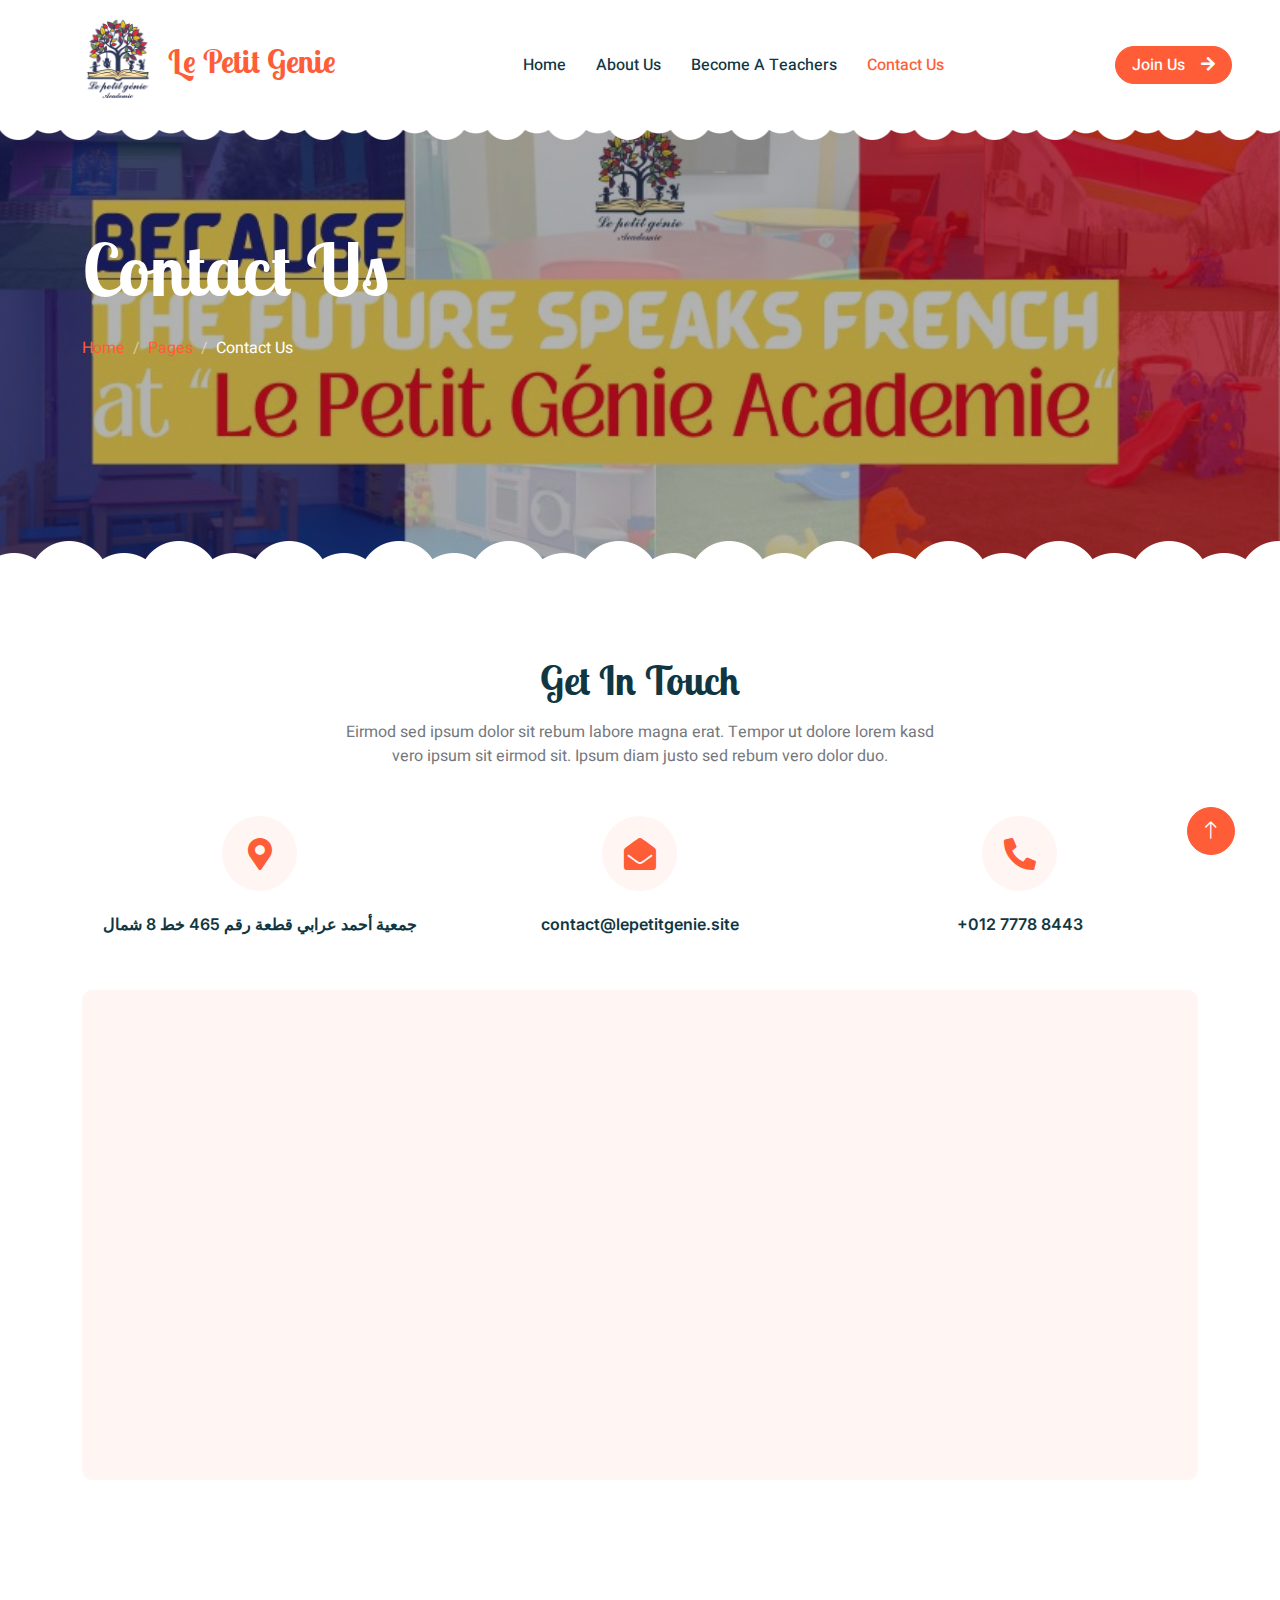
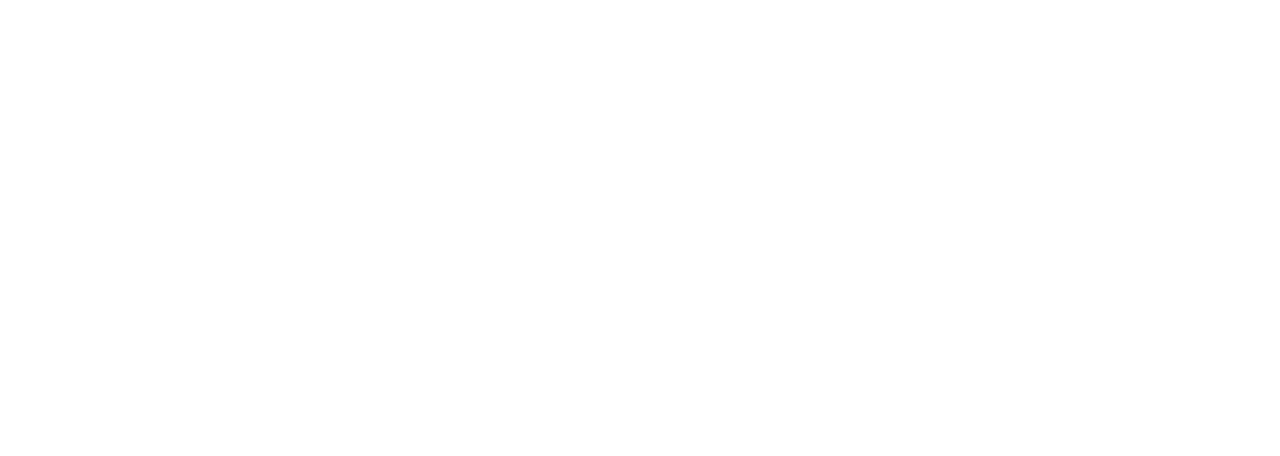
<file: contact.html>
<!DOCTYPE html>
<html lang="en">

<head>
  <meta charset="utf-8">
  <title>Le Petit Genie | Academic</title>
  <meta content="width=device-width, initial-scale=1.0" name="viewport">
  <meta content="" name="keywords">
  <meta content="" name="description">

  <!-- Favicon -->
  <link href="img/LOGO.ico" rel="icon">

  <!-- Google Web Fonts -->
  <link rel="preconnect" href="https://fonts.googleapis.com">
  <link rel="preconnect" href="https://fonts.gstatic.com" crossorigin>
  <link
    href="https://fonts.googleapis.com/css2?family=Heebo:wght@400;500;600&family=Inter:wght@600&family=Lobster+Two:wght@700&display=swap"
    rel="stylesheet">

  <!-- Icon Font Stylesheet -->
  <link href="https://cdnjs.cloudflare.com/ajax/libs/font-awesome/5.10.0/css/all.min.css" rel="stylesheet">
  <link href="https://cdn.jsdelivr.net/npm/bootstrap-icons@1.4.1/font/bootstrap-icons.css" rel="stylesheet">

  <!-- Libraries Stylesheet -->
  <link href="lib/animate/animate.min.css" rel="stylesheet">
  <link href="lib/owlcarousel/assets/owl.carousel.min.css" rel="stylesheet">

  <!-- Customized Bootstrap Stylesheet -->
  <link href="css/bootstrap.min.css" rel="stylesheet">

  <!-- Template Stylesheet -->
  <link href="css/style.css" rel="stylesheet">
</head>

<body>
  <div class="container-xxl bg-white p-0">
    <!-- Spinner Start -->
    <div id="spinner"
      class="show bg-white position-fixed translate-middle w-100 vh-100 top-50 start-50 d-flex align-items-center justify-content-center">
      <div class="spinner-border text-primary" style="width: 3rem; height: 3rem;" role="status">
        <span class="sr-only">Loading...</span>
      </div>
    </div>
    <!-- Spinner End -->


    <!-- Navbar Start -->
    <nav class="navbar navbar-expand-lg bg-white navbar-light sticky-top px-4 px-lg-5 py-lg-0">
      <a href="index.html" class="navbar-brand">
        <h2 class="m-0 text-primary"><img id="logo" src="/img/LOGO.png" width="120">Le Petit Genie</h2>
      </a>
      <button type="button" class="navbar-toggler" data-bs-toggle="collapse" data-bs-target="#navbarCollapse">
        <span class="navbar-toggler-icon"></span>
      </button>
      <div class="collapse navbar-collapse" id="navbarCollapse">
        <div class="navbar-nav mx-auto">
          <a href="index.html" class="nav-item nav-link">Home</a>
          <a href="about.html" class="nav-item nav-link">About Us</a>
          <!-- <a href="classes.html" class="nav-item nav-link">Classes</a> -->
          <a href="call-to-action.html" class="nav-item nav-link">Become A Teachers</a>
          <a href="contact.html" class="nav-item nav-link active">Contact Us</a>
        </div>
        <a href="" class="btn btn-primary rounded-pill px-3 d-none d-lg-block">Join Us<i
            class="fa fa-arrow-right ms-3"></i></a>
      </div>
    </nav>
    <!-- Navbar End -->
    <!-- Page Header End -->
    <div class="container-xxl py-5 page-header position-relative mb-5">
      <div class="container py-5">
        <h1 class="display-2 text-white animated slideInDown mb-4">Contact Us</h1>
        <nav aria-label="breadcrumb animated slideInDown">
          <ol class="breadcrumb">
            <li class="breadcrumb-item"><a href="#">Home</a></li>
            <li class="breadcrumb-item"><a href="#">Pages</a></li>
            <li class="breadcrumb-item text-white active" aria-current="page">Contact Us</li>
          </ol>
        </nav>
      </div>
    </div>
    <!-- Page Header End -->


    <!-- Contact Start -->
    <div class="container-xxl py-5">
      <div class="container">
        <div class="text-center mx-auto mb-5 wow fadeInUp" data-wow-delay="0.1s" style="max-width: 600px;">
          <h1 class="mb-3">Get In Touch</h1>
          <p>Eirmod sed ipsum dolor sit rebum labore magna erat. Tempor ut dolore lorem kasd vero ipsum sit
            eirmod sit. Ipsum diam justo sed rebum vero dolor duo.</p>
        </div>
        <div class="row g-4 mb-5">
          <div class="col-md-6 col-lg-4 text-center wow fadeInUp" data-wow-delay="0.1s">
            <div class="bg-light rounded-circle d-inline-flex align-items-center justify-content-center mb-4"
              style="width: 75px; height: 75px;">
              <i class="fa fa-map-marker-alt fa-2x text-primary"></i>
            </div>
            <h6>جمعية أحمد عرابي قطعة رقم 465 خط 8 شمال</h6>
          </div>
          <div class="col-md-6 col-lg-4 text-center wow fadeInUp" data-wow-delay="0.3s">
            <div class="bg-light rounded-circle d-inline-flex align-items-center justify-content-center mb-4"
              style="width: 75px; height: 75px;">
              <i class="fa fa-envelope-open fa-2x text-primary"></i>
            </div>
            <h6>contact@lepetitgenie.site</h6>
          </div>
          <div class="col-md-6 col-lg-4 text-center wow fadeInUp" data-wow-delay="0.5s">
            <div class="bg-light rounded-circle d-inline-flex align-items-center justify-content-center mb-4"
              style="width: 75px; height: 75px;">
              <i class="fa fa-phone-alt fa-2x text-primary"></i>
            </div>
            <h6>+012 7778 8443</h6>
          </div>
        </div>
        <div class="bg-light rounded">
          <div class="row g-0">
            <div class="col-lg-6 wow fadeIn" data-wow-delay="0.1s">
              <div class="h-100 d-flex flex-column justify-content-center p-5">
                <h1 class="mb-4">Contact US</h1>
                <form action="https://formspree.io/f/xvoeejew" method="POST">
                  <div class="row g-3">
                    <div class="col-sm-6">
                      <div class="form-floating">
                        <input type="text" class="form-control border-0" name='Name' id="name" placeholder="Your Name">
                        <label for="name">Your Name</label>
                      </div>
                    </div>
                    <div class="col-sm-6">
                      <div class="form-floating">
                        <input type="email" name='Email' class="form-control border-0" id="email"
                          placeholder="Your Email">
                        <label for="email">Your Email</label>
                      </div>
                    </div>
                    <div class="col-12">
                      <div class="form-floating">
                        <input type="text" name='Subject' class="form-control border-0" id="subject"
                          placeholder="Subject">
                        <label for="subject">Subject</label>
                      </div>
                    </div>
                    <div class="col-12">
                      <div class="form-floating">
                        <textarea class="form-control border-0" name='Message' placeholder="Leave a message here"
                          id="message" style="height: 100px"></textarea>
                        <label for="message">Message</label>
                      </div>
                    </div>
                    <div class="col-12">
                      <button class="btn btn-primary w-100 py-3" type="submit">Send Message</button>
                    </div>
                  </div>
                </form>
              </div>
            </div>
            <div class="col-lg-6 wow fadeIn" data-wow-delay="0.5s" style="min-height: 400px;">
              <div class="position-relative h-100">
                <iframe class="position-relative rounded w-100 h-100"
                  src="https://www.google.com/maps/embed?pb=!1m16!1m12!1m3!1d12508.881616919192!2d31.514165505800406!3d30.20679403844532!2m3!1f0!2f0!3f0!3m2!1i1024!2i768!4f13.1!2m1!1z2K7YtyA42Iwg2KzZhdi52YrYqSDYp9it2YXYryDYudix2KfYqNmJ2Iwg2KfZhNi52KjZiNix!5e0!3m2!1sar!2seg!4v1720556566930!5m2!1sar!2seg"
                  frameborder="0" style="min-height: 400px; border:0;" allowfullscreen="" aria-hidden="false"
                  tabindex="0"></iframe>
              </div>
            </div>
          </div>
        </div>
      </div>
    </div>
    <!-- Contact End -->


    <!-- Footer Start -->
    <div class="container-fluid bg-dark text-white-50 footer pt-5 mt-5 wow fadeIn" data-wow-delay="0.1s">
      <div class="container py-5">
        <div class="row g-5">
          <div class="col-lg-3 col-md-6">
            <h3 class="text-white mb-4">Get In Touch</h3>
            <p class="mb-2"><i class="fa fa-map-marker-alt me-3"></i>جمعية أحمد عرابي قطعة رقم 465 خط 8 شمال</p>
            <p class="mb-2"><i class="fa fa-phone-alt me-3"></i>+012 7778 8443</p>
            <p class="mb-2"><i class="fa fa-phone-alt me-3"></i>+010 1735 1821</p>
            <p class="mb-2"><i class="fa fa-envelope me-3"></i>contact@lepetitgenie.site</p>
            <div class="d-flex pt-2">
              <a target="_blank" class="btn btn-outline-light btn-social instagram"
                href="https://www.instagram.com/lepetitgenieacademie/"><i class="fab fa-instagram"></i></a>
              <a target="_blank" class="btn btn-outline-light btn-social facebook"
                href="https://www.facebook.com/share/p/Wvuj1Z3FsCpfccfE/?mibextid=WC7FNe"><i
                  class="fab fa-facebook-f"></i></a>
              <a target="_blank" class="btn btn-outline-light btn-social youtube" href=""><i
                  class="fab fa-youtube"></i></a>
              <!-- <a class="btn btn-outline-light btn-social" href=""><i class="fab fa-linkedin-in"></i></a> -->
            </div>
          </div>
          <div class="col-lg-3 col-md-6">
            <h3 class="text-white mb-4">Quick Links</h3>
            <a class="btn btn-link text-white-50" href="">About Us</a>
            <a class="btn btn-link text-white-50" href="">Contact Us</a>
            <a class="btn btn-link text-white-50" href="">Our Services</a>
            <a class="btn btn-link text-white-50" href="">Privacy Policy</a>
            <a class="btn btn-link text-white-50" href="">Terms & Condition</a>
          </div>
          <div class="col-lg-3 col-md-6">
            <h3 class="text-white mb-4">Photo Gallery</h3>
            <div class="row g-2 pt-2">
              <div class="col-4">
                <img class="img-fluid rounded bg-light p-1" src="img/WhatsApp Image 2024-07-04 at 20.04.58.jpeg" alt="">
              </div>
              <div class="col-4">
                <img class="img-fluid rounded bg-light p-1" src="img/WhatsApp Image 2024-07-04 at 20.04.55 (1).jpeg"
                  alt="">
              </div>
              <div class="col-4">
                <img class="img-fluid rounded bg-light p-1" src="img/WhatsApp Image 2024-07-04 at 20.04.56.jpeg" alt="">
              </div>
              <div class="col-4">
                <img class="img-fluid rounded bg-light p-1" src="img/WhatsApp Image 2024-07-04 at 20.04.57.jpeg" alt="">
              </div>
              <div class="col-4">
                <img class="img-fluid rounded bg-light p-1" src="img/WhatsApp Image 2024-07-04 at 20.04.53.jpeg" alt="">
              </div>
              <div class="col-4">
                <img class="img-fluid rounded bg-light p-1" src="img/WhatsApp Image 2024-07-04 at 20.04.47.jpeg" alt="">
              </div>
            </div>
          </div>
          <div class="col-lg-3 col-md-6">
            <h3 class="text-white mb-4">Le Petit Genie</h3>
            <p>our first French school for ages 2 to 5 offers a
              vibrant and nurturing
              environment.</p>
            <!-- <div class="position-relative mx-auto" style="max-width: 400px;">
                  <input class="form-control bg-transparent w-100 py-3 ps-4 pe-5" type="text" placeholder="Your email">
                  <button type="button" class="btn btn-primary py-2 position-absolute top-0 end-0 mt-2 me-2">SignUp</button>
                </div> -->
          </div>
        </div>
      </div>
      <div class="container">
        <div class="copyright">
          <div class="row">
            <div class="col-md-6 text-center text-md-start mb-3 mb-md-0">
              &copy; <a class="border-bottom" href="#">lepetitgenie.site</a>, All Right Reserved.

              <!--/*** This template is free as long as you keep the footer author’s credit link/attribution link/backlink. If you'd like to use the template without the footer author’s credit link/attribution link/backlink, you can purchase the Credit Removal License from "https://htmlcodex.com/credit-removal". Thank you for your support. ***/-->
              Designed By <a class="border-bottom" href="#">YOKA Company</a>
            </div>
            <div class="col-md-6 text-center text-md-end">
              <div class="footer-menu">
                <a href="">Home</a>
                <a href="">Cookies</a>
                <a href="">Help</a>
                <a href="">FQAs</a>
              </div>
            </div>
          </div>
        </div>
      </div>
    </div>
    <!-- Footer End -->

    <!-- Back to Top -->
    <a href="#" class="btn btn-lg btn-primary btn-lg-square back-to-top"><i class="bi bi-arrow-up"></i></a>
  </div>

  <!-- JavaScript Libraries -->
  <script src="https://code.jquery.com/jquery-3.4.1.min.js"></script>
  <script src="https://cdn.jsdelivr.net/npm/bootstrap@5.0.0/dist/js/bootstrap.bundle.min.js"></script>
  <script src="lib/wow/wow.min.js"></script>
  <script src="lib/easing/easing.min.js"></script>
  <script src="lib/waypoints/waypoints.min.js"></script>
  <script src="lib/owlcarousel/owl.carousel.min.js"></script>

  <!-- Template Javascript -->
  <script src="js/main.js"></script>
</body>

</html>
</file>
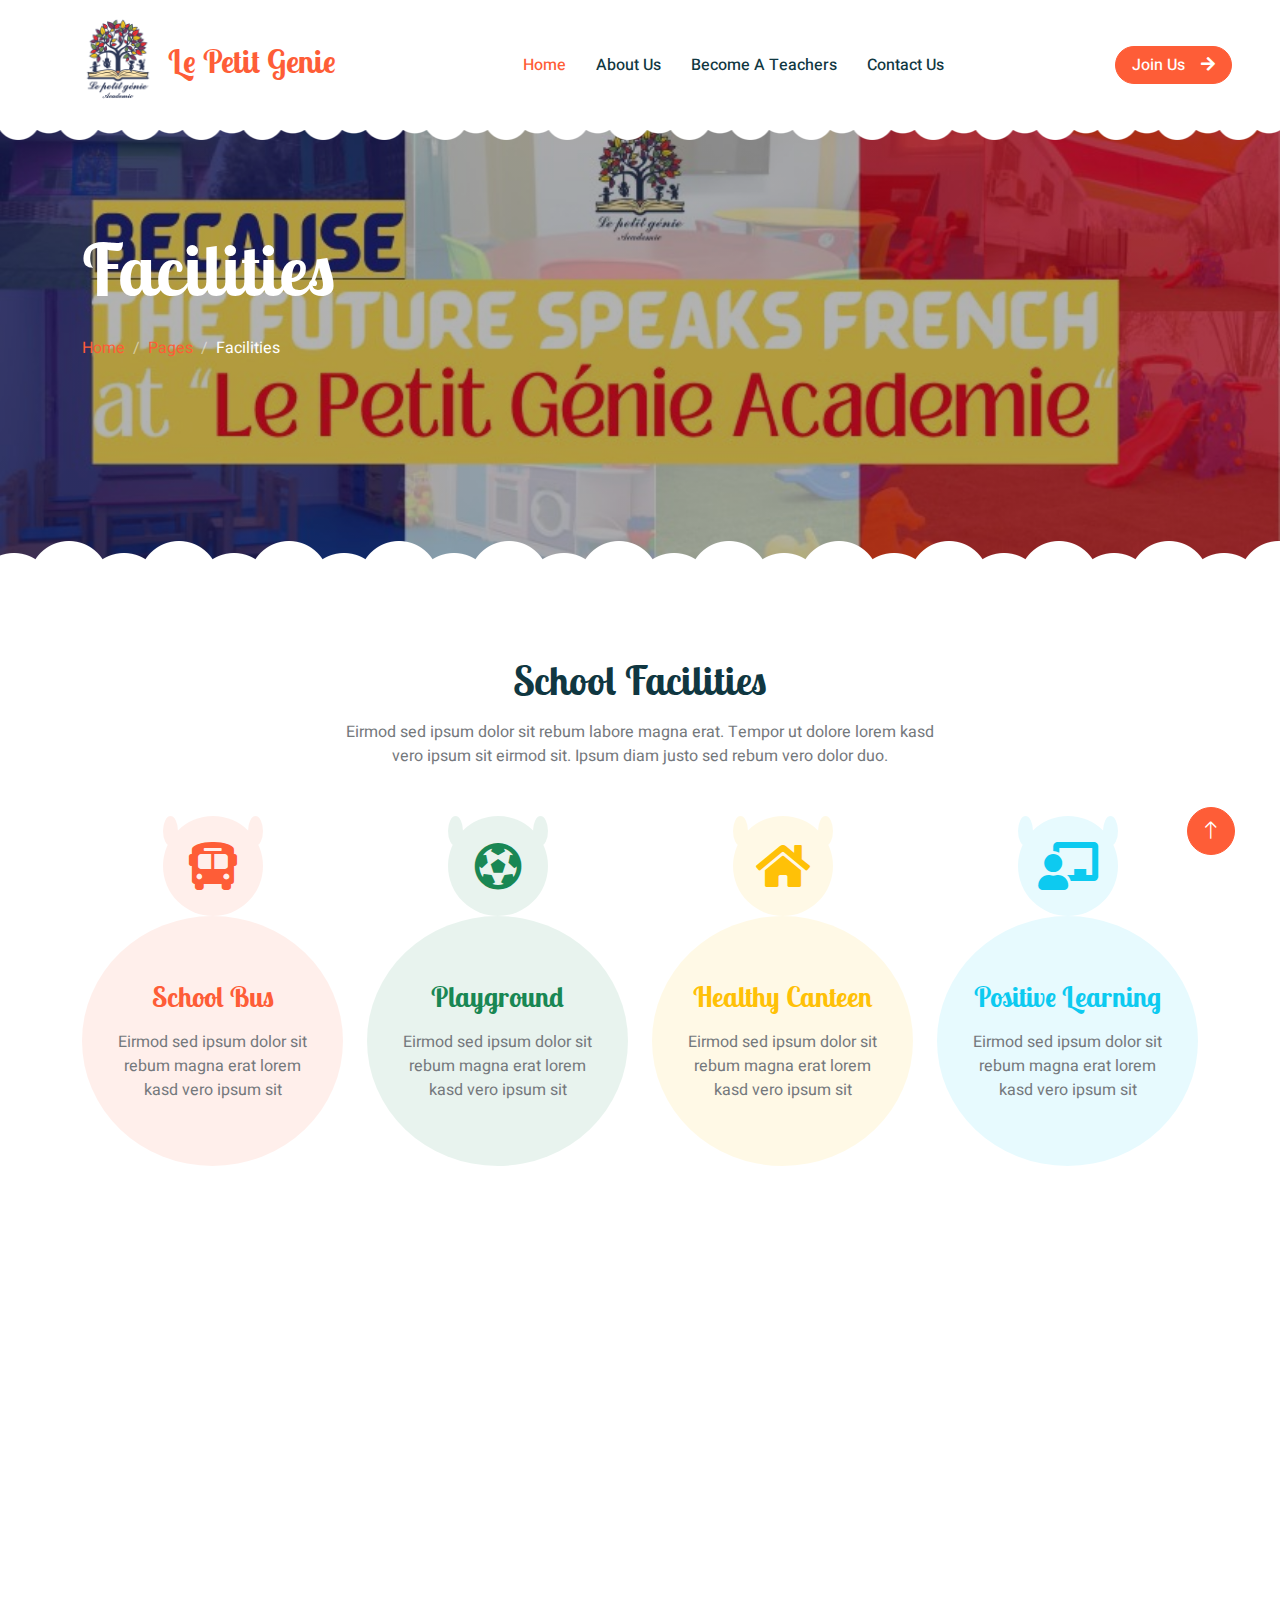
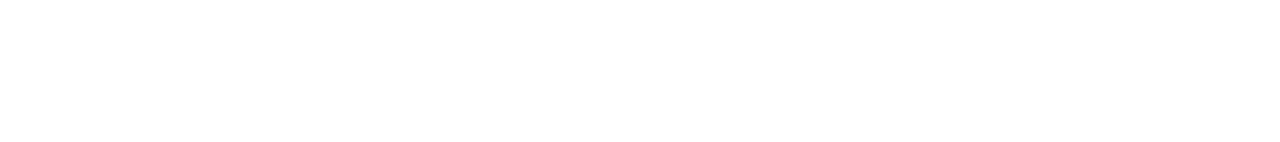
<file: facility.html>
<!DOCTYPE html>
<html lang="en">

<head>
  <meta charset="utf-8">
  <title>Le Petit Genie | Academic</title>
  <meta content="width=device-width, initial-scale=1.0" name="viewport">
  <meta content="" name="keywords">
  <meta content="" name="description">

  <!-- Favicon -->
  <link href="img/LOGO.ico" rel="icon">

  <!-- Google Web Fonts -->
  <link rel="preconnect" href="https://fonts.googleapis.com">
  <link rel="preconnect" href="https://fonts.gstatic.com" crossorigin>
  <link
    href="https://fonts.googleapis.com/css2?family=Heebo:wght@400;500;600&family=Inter:wght@600&family=Lobster+Two:wght@700&display=swap"
    rel="stylesheet">

  <!-- Icon Font Stylesheet -->
  <link href="https://cdnjs.cloudflare.com/ajax/libs/font-awesome/5.10.0/css/all.min.css" rel="stylesheet">
  <link href="https://cdn.jsdelivr.net/npm/bootstrap-icons@1.4.1/font/bootstrap-icons.css" rel="stylesheet">

  <!-- Libraries Stylesheet -->
  <link href="lib/animate/animate.min.css" rel="stylesheet">
  <link href="lib/owlcarousel/assets/owl.carousel.min.css" rel="stylesheet">

  <!-- Customized Bootstrap Stylesheet -->
  <link href="css/bootstrap.min.css" rel="stylesheet">

  <!-- Template Stylesheet -->
  <link href="css/style.css" rel="stylesheet">
</head>

<body>
  <div class="container-xxl bg-white p-0">
    <!-- Spinner Start -->
    <div id="spinner"
      class="show bg-white position-fixed translate-middle w-100 vh-100 top-50 start-50 d-flex align-items-center justify-content-center">
      <div class="spinner-border text-primary" style="width: 3rem; height: 3rem;" role="status">
        <span class="sr-only">Loading...</span>
      </div>
    </div>
    <!-- Spinner End -->


    <!-- Navbar Start -->
    <nav class="navbar navbar-expand-lg bg-white navbar-light sticky-top px-4 px-lg-5 py-lg-0">
      <a href="index.html" class="navbar-brand">
        <h2 class="m-0 text-primary"><img id="logo" src="/img/LOGO.png" width="120">Le Petit Genie</h2>
      </a>
      <button type="button" class="navbar-toggler" data-bs-toggle="collapse" data-bs-target="#navbarCollapse">
        <span class="navbar-toggler-icon"></span>
      </button>
      <div class="collapse navbar-collapse" id="navbarCollapse">
        <div class="navbar-nav mx-auto">
          <a href="index.html" class="nav-item nav-link active">Home</a>
          <a href="about.html" class="nav-item nav-link">About Us</a>
          <!-- <a href="classes.html" class="nav-item nav-link">Classes</a> -->
          <a href="call-to-action.html" class="nav-item nav-link">Become A Teachers</a>
          <a href="contact.html" class="nav-item nav-link">Contact Us</a>
        </div>
        <a href="" class="btn btn-primary rounded-pill px-3 d-none d-lg-block">Join Us<i
            class="fa fa-arrow-right ms-3"></i></a>
      </div>
    </nav>
    <!-- Navbar End -->

        <!-- Page Header End -->
        <div class="container-xxl py-5 page-header position-relative mb-5">
            <div class="container py-5">
                <h1 class="display-2 text-white animated slideInDown mb-4">Facilities</h1>
                <nav aria-label="breadcrumb animated slideInDown">
                    <ol class="breadcrumb">
                        <li class="breadcrumb-item"><a href="#">Home</a></li>
                        <li class="breadcrumb-item"><a href="#">Pages</a></li>
                        <li class="breadcrumb-item text-white active" aria-current="page">Facilities</li>
                    </ol>
                </nav>
            </div>
        </div>
        <!-- Page Header End -->


        <!-- Facilities Start -->
        <div class="container-xxl py-5">
            <div class="container">
                <div class="text-center mx-auto mb-5 wow fadeInUp" data-wow-delay="0.1s" style="max-width: 600px;">
                    <h1 class="mb-3">School Facilities</h1>
                    <p>Eirmod sed ipsum dolor sit rebum labore magna erat. Tempor ut dolore lorem kasd vero ipsum sit eirmod sit. Ipsum diam justo sed rebum vero dolor duo.</p>
                </div>
                <div class="row g-4">
                    <div class="col-lg-3 col-sm-6 wow fadeInUp" data-wow-delay="0.1s">
                        <div class="facility-item">
                            <div class="facility-icon bg-primary">
                                <span class="bg-primary"></span>
                                <i class="fa fa-bus-alt fa-3x text-primary"></i>
                                <span class="bg-primary"></span>
                            </div>
                            <div class="facility-text bg-primary">
                                <h3 class="text-primary mb-3">School Bus</h3>
                                <p class="mb-0">Eirmod sed ipsum dolor sit rebum magna erat lorem kasd vero ipsum sit</p>
                            </div>
                        </div>
                    </div>
                    <div class="col-lg-3 col-sm-6 wow fadeInUp" data-wow-delay="0.3s">
                        <div class="facility-item">
                            <div class="facility-icon bg-success">
                                <span class="bg-success"></span>
                                <i class="fa fa-futbol fa-3x text-success"></i>
                                <span class="bg-success"></span>
                            </div>
                            <div class="facility-text bg-success">
                                <h3 class="text-success mb-3">Playground</h3>
                                <p class="mb-0">Eirmod sed ipsum dolor sit rebum magna erat lorem kasd vero ipsum sit</p>
                            </div>
                        </div>
                    </div>
                    <div class="col-lg-3 col-sm-6 wow fadeInUp" data-wow-delay="0.5s">
                        <div class="facility-item">
                            <div class="facility-icon bg-warning">
                                <span class="bg-warning"></span>
                                <i class="fa fa-home fa-3x text-warning"></i>
                                <span class="bg-warning"></span>
                            </div>
                            <div class="facility-text bg-warning">
                                <h3 class="text-warning mb-3">Healthy Canteen</h3>
                                <p class="mb-0">Eirmod sed ipsum dolor sit rebum magna erat lorem kasd vero ipsum sit</p>
                            </div>
                        </div>
                    </div>
                    <div class="col-lg-3 col-sm-6 wow fadeInUp" data-wow-delay="0.7s">
                        <div class="facility-item">
                            <div class="facility-icon bg-info">
                                <span class="bg-info"></span>
                                <i class="fa fa-chalkboard-teacher fa-3x text-info"></i>
                                <span class="bg-info"></span>
                            </div>
                            <div class="facility-text bg-info">
                                <h3 class="text-info mb-3">Positive Learning</h3>
                                <p class="mb-0">Eirmod sed ipsum dolor sit rebum magna erat lorem kasd vero ipsum sit</p>
                            </div>
                        </div>
                    </div>
                </div>
            </div>
        </div>
        <!-- Facilities End -->


    <!-- Footer Start -->
    <div class="container-fluid bg-dark text-white-50 footer pt-5 mt-5 wow fadeIn" data-wow-delay="0.1s">
      <div class="container py-5">
        <div class="row g-5">
          <div class="col-lg-3 col-md-6">
            <h3 class="text-white mb-4">Get In Touch</h3>
            <p class="mb-2"><i class="fa fa-map-marker-alt me-3"></i>جمعية أحمد عرابي قطعة رقم 465 خط 8 شمال</p>
            <p class="mb-2"><i class="fa fa-phone-alt me-3"></i>+012 7778 8443</p>
            <p class="mb-2"><i class="fa fa-phone-alt me-3"></i>+010 1735 1821</p>
            <p class="mb-2"><i class="fa fa-envelope me-3"></i>contact@lepetitgenie.site</p>
            <div class="d-flex pt-2">
              <a target="_blank" class="btn btn-outline-light btn-social instagram"
                href="https://www.instagram.com/lepetitgenieacademie/"><i class="fab fa-instagram"></i></a>
              <a target="_blank" class="btn btn-outline-light btn-social facebook"
                href="https://www.facebook.com/share/p/Wvuj1Z3FsCpfccfE/?mibextid=WC7FNe"><i
                  class="fab fa-facebook-f"></i></a>
              <a target="_blank" class="btn btn-outline-light btn-social youtube" href=""><i class="fab fa-youtube"></i></a>
              <!-- <a class="btn btn-outline-light btn-social" href=""><i class="fab fa-linkedin-in"></i></a> -->
            </div>
          </div>
          <div class="col-lg-3 col-md-6">
            <h3 class="text-white mb-4">Quick Links</h3>
            <a class="btn btn-link text-white-50" href="">About Us</a>
            <a class="btn btn-link text-white-50" href="">Contact Us</a>
            <a class="btn btn-link text-white-50" href="">Our Services</a>
            <a class="btn btn-link text-white-50" href="">Privacy Policy</a>
            <a class="btn btn-link text-white-50" href="">Terms & Condition</a>
          </div>
          <div class="col-lg-3 col-md-6">
            <h3 class="text-white mb-4">Photo Gallery</h3>
            <div class="row g-2 pt-2">
              <div class="col-4">
                <img class="img-fluid rounded bg-light p-1" src="img/WhatsApp Image 2024-07-04 at 20.04.58.jpeg" alt="">
              </div>
              <div class="col-4">
                <img class="img-fluid rounded bg-light p-1" src="img/WhatsApp Image 2024-07-04 at 20.04.55 (1).jpeg" alt="">
              </div>
              <div class="col-4">
                <img class="img-fluid rounded bg-light p-1" src="img/WhatsApp Image 2024-07-04 at 20.04.56.jpeg" alt="">
              </div>
              <div class="col-4">
                <img class="img-fluid rounded bg-light p-1" src="img/WhatsApp Image 2024-07-04 at 20.04.57.jpeg" alt="">
              </div>
              <div class="col-4">
                <img class="img-fluid rounded bg-light p-1" src="img/WhatsApp Image 2024-07-04 at 20.04.53.jpeg" alt="">
              </div>
              <div class="col-4">
                <img class="img-fluid rounded bg-light p-1" src="img/WhatsApp Image 2024-07-04 at 20.04.47.jpeg" alt="">
              </div>
            </div>
          </div>
          <div class="col-lg-3 col-md-6">
            <h3 class="text-white mb-4">Le Petit Genie</h3>
            <p>our first French school for ages 2 to 5 offers a
              vibrant and nurturing
              environment.</p>
            <!-- <div class="position-relative mx-auto" style="max-width: 400px;">
                  <input class="form-control bg-transparent w-100 py-3 ps-4 pe-5" type="text" placeholder="Your email">
                  <button type="button" class="btn btn-primary py-2 position-absolute top-0 end-0 mt-2 me-2">SignUp</button>
                </div> -->
          </div>
        </div>
      </div>
      <div class="container">
        <div class="copyright">
          <div class="row">
            <div class="col-md-6 text-center text-md-start mb-3 mb-md-0">
              &copy; <a class="border-bottom" href="#">lepetitgenie.site</a>, All Right Reserved.
    
              <!--/*** This template is free as long as you keep the footer author’s credit link/attribution link/backlink. If you'd like to use the template without the footer author’s credit link/attribution link/backlink, you can purchase the Credit Removal License from "https://htmlcodex.com/credit-removal". Thank you for your support. ***/-->
              Designed By <a class="border-bottom" href="#">YOKA Company</a>
            </div>
            <div class="col-md-6 text-center text-md-end">
              <div class="footer-menu">
                <a href="">Home</a>
                <a href="">Cookies</a>
                <a href="">Help</a>
                <a href="">FQAs</a>
              </div>
            </div>
          </div>
        </div>
      </div>
    </div>
    <!-- Footer End -->


        <!-- Back to Top -->
        <a href="#" class="btn btn-lg btn-primary btn-lg-square back-to-top"><i class="bi bi-arrow-up"></i></a>
    </div>

    <!-- JavaScript Libraries -->
    <script src="https://code.jquery.com/jquery-3.4.1.min.js"></script>
    <script src="https://cdn.jsdelivr.net/npm/bootstrap@5.0.0/dist/js/bootstrap.bundle.min.js"></script>
    <script src="lib/wow/wow.min.js"></script>
    <script src="lib/easing/easing.min.js"></script>
    <script src="lib/waypoints/waypoints.min.js"></script>
    <script src="lib/owlcarousel/owl.carousel.min.js"></script>

    <!-- Template Javascript -->
    <script src="js/main.js"></script>
</body>

</html>
</file>
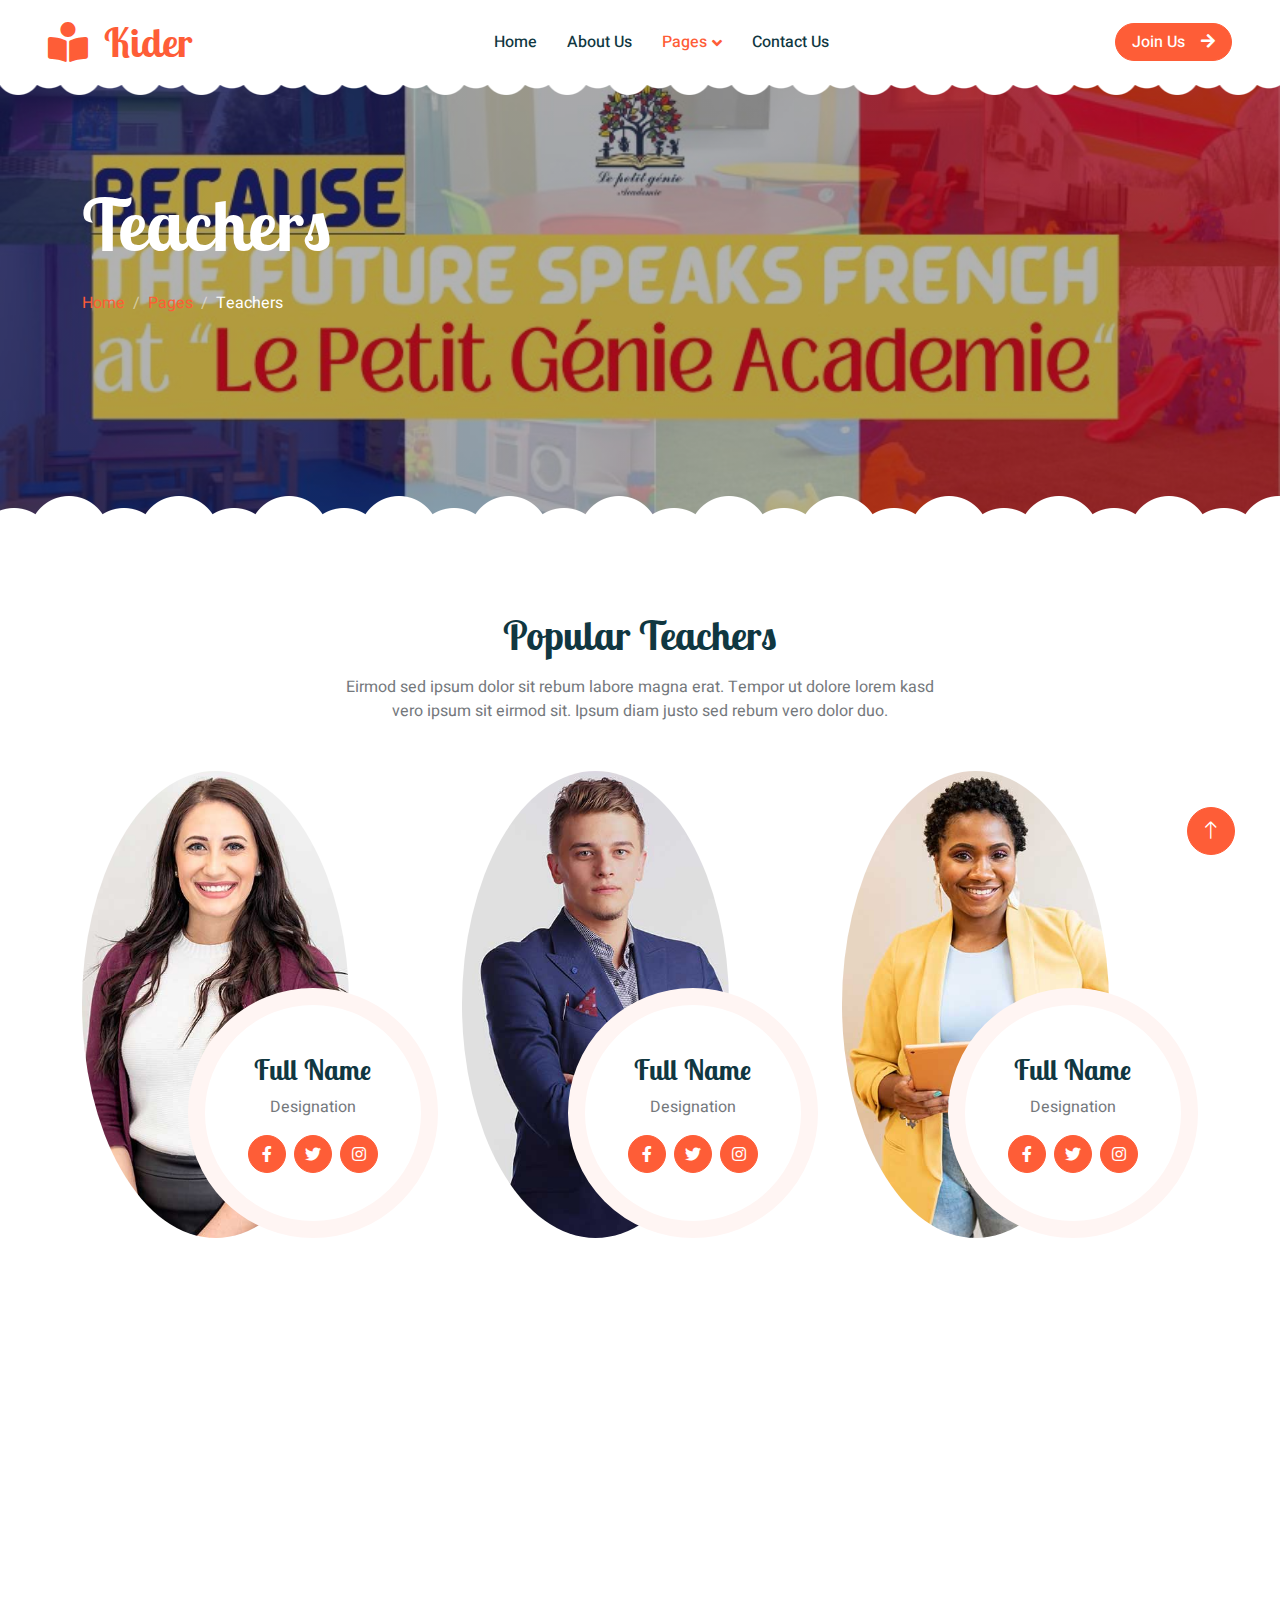
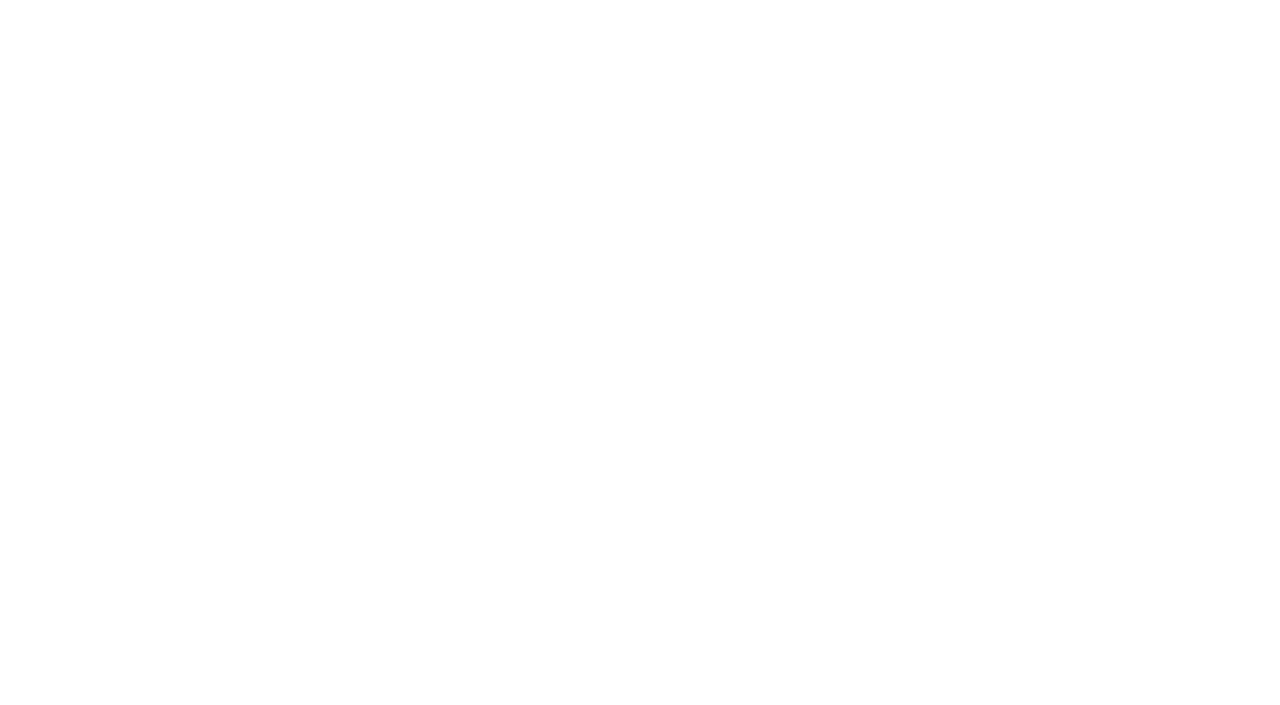
<file: team.html>
<!DOCTYPE html>
<html lang="en">

<head>
    <meta charset="utf-8">
    <title>Kider - Preschool Website Template</title>
    <meta content="width=device-width, initial-scale=1.0" name="viewport">
    <meta content="" name="keywords">
    <meta content="" name="description">

    <!-- Favicon -->
    <link href="img/favicon.ico" rel="icon">

    <!-- Google Web Fonts -->
    <link rel="preconnect" href="https://fonts.googleapis.com">
    <link rel="preconnect" href="https://fonts.gstatic.com" crossorigin>
    <link href="https://fonts.googleapis.com/css2?family=Heebo:wght@400;500;600&family=Inter:wght@600&family=Lobster+Two:wght@700&display=swap" rel="stylesheet">
    
    <!-- Icon Font Stylesheet -->
    <link href="https://cdnjs.cloudflare.com/ajax/libs/font-awesome/5.10.0/css/all.min.css" rel="stylesheet">
    <link href="https://cdn.jsdelivr.net/npm/bootstrap-icons@1.4.1/font/bootstrap-icons.css" rel="stylesheet">

    <!-- Libraries Stylesheet -->
    <link href="lib/animate/animate.min.css" rel="stylesheet">
    <link href="lib/owlcarousel/assets/owl.carousel.min.css" rel="stylesheet">

    <!-- Customized Bootstrap Stylesheet -->
    <link href="css/bootstrap.min.css" rel="stylesheet">

    <!-- Template Stylesheet -->
    <link href="css/style.css" rel="stylesheet">
</head>

<body>
    <div class="container-xxl bg-white p-0">
        <!-- Spinner Start -->
        <div id="spinner" class="show bg-white position-fixed translate-middle w-100 vh-100 top-50 start-50 d-flex align-items-center justify-content-center">
            <div class="spinner-border text-primary" style="width: 3rem; height: 3rem;" role="status">
                <span class="sr-only">Loading...</span>
            </div>
        </div>
        <!-- Spinner End -->


        <!-- Navbar Start -->
        <nav class="navbar navbar-expand-lg bg-white navbar-light sticky-top px-4 px-lg-5 py-lg-0">
            <a href="index.html" class="navbar-brand">
                <h1 class="m-0 text-primary"><i class="fa fa-book-reader me-3"></i>Kider</h1>
            </a>
            <button type="button" class="navbar-toggler" data-bs-toggle="collapse" data-bs-target="#navbarCollapse">
                <span class="navbar-toggler-icon"></span>
            </button>
            <div class="collapse navbar-collapse" id="navbarCollapse">
                <div class="navbar-nav mx-auto">
                    <a href="index.html" class="nav-item nav-link">Home</a>
                    <a href="about.html" class="nav-item nav-link">About Us</a>
                    <!-- <a href="classes.html" class="nav-item nav-link">Classes</a> -->
                    <div class="nav-item dropdown">
                        <a href="#" class="nav-link dropdown-toggle active" data-bs-toggle="dropdown">Pages</a>
                        <div class="dropdown-menu rounded-0 rounded-bottom border-0 shadow-sm m-0">
                            <a href="facility.html" class="dropdown-item">School Facilities</a>
                            <a href="team.html" class="dropdown-item active">Popular Teachers</a>
                            <a href="call-to-action.html" class="dropdown-item">Become A Teachers</a>
                            <a href="appointment.html" class="dropdown-item">Make Appointment</a>
                            <a href="testimonial.html" class="dropdown-item">Testimonial</a>
                            <a href="404.html" class="dropdown-item">404 Error</a>
                        </div>
                    </div>
                    <a href="contact.html" class="nav-item nav-link">Contact Us</a>
                </div>
                <a href="" class="btn btn-primary rounded-pill px-3 d-none d-lg-block">Join Us<i class="fa fa-arrow-right ms-3"></i></a>
            </div>
        </nav>
        <!-- Navbar End -->


        <!-- Page Header End -->
        <div class="container-xxl py-5 page-header position-relative mb-5">
            <div class="container py-5">
                <h1 class="display-2 text-white animated slideInDown mb-4">Teachers</h1>
                <nav aria-label="breadcrumb animated slideInDown">
                    <ol class="breadcrumb">
                        <li class="breadcrumb-item"><a href="#">Home</a></li>
                        <li class="breadcrumb-item"><a href="#">Pages</a></li>
                        <li class="breadcrumb-item text-white active" aria-current="page">Teachers</li>
                    </ol>
                </nav>
            </div>
        </div>
        <!-- Page Header End -->


        <!-- Team Start -->
        <div class="container-xxl py-5">
            <div class="container">
                <div class="text-center mx-auto mb-5 wow fadeInUp" data-wow-delay="0.1s" style="max-width: 600px;">
                    <h1 class="mb-3">Popular Teachers</h1>
                    <p>Eirmod sed ipsum dolor sit rebum labore magna erat. Tempor ut dolore lorem kasd vero ipsum sit
                        eirmod sit. Ipsum diam justo sed rebum vero dolor duo.</p>
                </div>
                <div class="row g-4">
                    <div class="col-lg-4 col-md-6 wow fadeInUp" data-wow-delay="0.1s">
                        <div class="team-item position-relative">
                            <img class="img-fluid rounded-circle w-75" src="img/team-1.jpg" alt="">
                            <div class="team-text">
                                <h3>Full Name</h3>
                                <p>Designation</p>
                                <div class="d-flex align-items-center">
                                    <a class="btn btn-square btn-primary mx-1" href=""><i class="fab fa-facebook-f"></i></a>
                                    <a class="btn btn-square btn-primary  mx-1" href=""><i class="fab fa-twitter"></i></a>
                                    <a class="btn btn-square btn-primary  mx-1" href=""><i class="fab fa-instagram"></i></a>
                                </div>
                            </div>
                        </div>
                    </div>
                    <div class="col-lg-4 col-md-6 wow fadeInUp" data-wow-delay="0.3s">
                        <div class="team-item position-relative">
                            <img class="img-fluid rounded-circle w-75" src="img/team-2.jpg" alt="">
                            <div class="team-text">
                                <h3>Full Name</h3>
                                <p>Designation</p>
                                <div class="d-flex align-items-center">
                                    <a class="btn btn-square btn-primary mx-1" href=""><i class="fab fa-facebook-f"></i></a>
                                    <a class="btn btn-square btn-primary  mx-1" href=""><i class="fab fa-twitter"></i></a>
                                    <a class="btn btn-square btn-primary  mx-1" href=""><i class="fab fa-instagram"></i></a>
                                </div>
                            </div>
                        </div>
                    </div>
                    <div class="col-lg-4 col-md-6 wow fadeInUp" data-wow-delay="0.5s">
                        <div class="team-item position-relative">
                            <img class="img-fluid rounded-circle w-75" src="img/team-3.jpg" alt="">
                            <div class="team-text">
                                <h3>Full Name</h3>
                                <p>Designation</p>
                                <div class="d-flex align-items-center">
                                    <a class="btn btn-square btn-primary mx-1" href=""><i class="fab fa-facebook-f"></i></a>
                                    <a class="btn btn-square btn-primary  mx-1" href=""><i class="fab fa-twitter"></i></a>
                                    <a class="btn btn-square btn-primary  mx-1" href=""><i class="fab fa-instagram"></i></a>
                                </div>
                            </div>
                        </div>
                    </div>
                    <div class="col-lg-4 col-md-6 wow fadeInUp" data-wow-delay="0.1s">
                        <div class="team-item position-relative">
                            <img class="img-fluid rounded-circle w-75" src="img/team-1.jpg" alt="">
                            <div class="team-text">
                                <h3>Full Name</h3>
                                <p>Designation</p>
                                <div class="d-flex align-items-center">
                                    <a class="btn btn-square btn-primary mx-1" href=""><i class="fab fa-facebook-f"></i></a>
                                    <a class="btn btn-square btn-primary  mx-1" href=""><i class="fab fa-twitter"></i></a>
                                    <a class="btn btn-square btn-primary  mx-1" href=""><i class="fab fa-instagram"></i></a>
                                </div>
                            </div>
                        </div>
                    </div>
                    <div class="col-lg-4 col-md-6 wow fadeInUp" data-wow-delay="0.3s">
                        <div class="team-item position-relative">
                            <img class="img-fluid rounded-circle w-75" src="img/team-2.jpg" alt="">
                            <div class="team-text">
                                <h3>Full Name</h3>
                                <p>Designation</p>
                                <div class="d-flex align-items-center">
                                    <a class="btn btn-square btn-primary mx-1" href=""><i class="fab fa-facebook-f"></i></a>
                                    <a class="btn btn-square btn-primary  mx-1" href=""><i class="fab fa-twitter"></i></a>
                                    <a class="btn btn-square btn-primary  mx-1" href=""><i class="fab fa-instagram"></i></a>
                                </div>
                            </div>
                        </div>
                    </div>
                    <div class="col-lg-4 col-md-6 wow fadeInUp" data-wow-delay="0.5s">
                        <div class="team-item position-relative">
                            <img class="img-fluid rounded-circle w-75" src="img/team-3.jpg" alt="">
                            <div class="team-text">
                                <h3>Full Name</h3>
                                <p>Designation</p>
                                <div class="d-flex align-items-center">
                                    <a class="btn btn-square btn-primary mx-1" href=""><i class="fab fa-facebook-f"></i></a>
                                    <a class="btn btn-square btn-primary  mx-1" href=""><i class="fab fa-twitter"></i></a>
                                    <a class="btn btn-square btn-primary  mx-1" href=""><i class="fab fa-instagram"></i></a>
                                </div>
                            </div>
                        </div>
                    </div>
                </div>
            </div>
        </div>
        <!-- Team End -->


    <!-- Footer Start -->
    <div class="container-fluid bg-dark text-white-50 footer pt-5 mt-5 wow fadeIn" data-wow-delay="0.1s">
      <div class="container py-5">
        <div class="row g-5">
          <div class="col-lg-3 col-md-6">
            <h3 class="text-white mb-4">Get In Touch</h3>
            <p class="mb-2"><i class="fa fa-map-marker-alt me-3"></i>جمعية أحمد عرابي قطعة رقم 465 خط 8 شمال</p>
            <p class="mb-2"><i class="fa fa-phone-alt me-3"></i>+012 7778 8443</p>
            <p class="mb-2"><i class="fa fa-phone-alt me-3"></i>+010 1735 1821</p>
            <p class="mb-2"><i class="fa fa-envelope me-3"></i>contact@lepetitgenie.site</p>
            <div class="d-flex pt-2">
              <a target="_blank" class="btn btn-outline-light btn-social instagram"
                href="https://www.instagram.com/lepetitgenieacademie/"><i class="fab fa-instagram"></i></a>
              <a target="_blank" class="btn btn-outline-light btn-social facebook"
                href="https://www.facebook.com/share/p/Wvuj1Z3FsCpfccfE/?mibextid=WC7FNe"><i
                  class="fab fa-facebook-f"></i></a>
              <a target="_blank" class="btn btn-outline-light btn-social youtube" href=""><i class="fab fa-youtube"></i></a>
              <!-- <a class="btn btn-outline-light btn-social" href=""><i class="fab fa-linkedin-in"></i></a> -->
            </div>
          </div>
          <div class="col-lg-3 col-md-6">
            <h3 class="text-white mb-4">Quick Links</h3>
            <a class="btn btn-link text-white-50" href="">About Us</a>
            <a class="btn btn-link text-white-50" href="">Contact Us</a>
            <a class="btn btn-link text-white-50" href="">Our Services</a>
            <a class="btn btn-link text-white-50" href="">Privacy Policy</a>
            <a class="btn btn-link text-white-50" href="">Terms & Condition</a>
          </div>
          <div class="col-lg-3 col-md-6">
            <h3 class="text-white mb-4">Photo Gallery</h3>
            <div class="row g-2 pt-2">
              <div class="col-4">
                <img class="img-fluid rounded bg-light p-1" src="img/WhatsApp Image 2024-07-04 at 20.04.58.jpeg" alt="">
              </div>
              <div class="col-4">
                <img class="img-fluid rounded bg-light p-1" src="img/WhatsApp Image 2024-07-04 at 20.04.55 (1).jpeg" alt="">
              </div>
              <div class="col-4">
                <img class="img-fluid rounded bg-light p-1" src="img/WhatsApp Image 2024-07-04 at 20.04.56.jpeg" alt="">
              </div>
              <div class="col-4">
                <img class="img-fluid rounded bg-light p-1" src="img/WhatsApp Image 2024-07-04 at 20.04.57.jpeg" alt="">
              </div>
              <div class="col-4">
                <img class="img-fluid rounded bg-light p-1" src="img/WhatsApp Image 2024-07-04 at 20.04.53.jpeg" alt="">
              </div>
              <div class="col-4">
                <img class="img-fluid rounded bg-light p-1" src="img/WhatsApp Image 2024-07-04 at 20.04.47.jpeg" alt="">
              </div>
            </div>
          </div>
          <div class="col-lg-3 col-md-6">
            <h3 class="text-white mb-4">Le Petit Genie</h3>
            <p>our first French school for ages 2 to 5 offers a
              vibrant and nurturing
              environment.</p>
            <!-- <div class="position-relative mx-auto" style="max-width: 400px;">
                  <input class="form-control bg-transparent w-100 py-3 ps-4 pe-5" type="text" placeholder="Your email">
                  <button type="button" class="btn btn-primary py-2 position-absolute top-0 end-0 mt-2 me-2">SignUp</button>
                </div> -->
          </div>
        </div>
      </div>
      <div class="container">
        <div class="copyright">
          <div class="row">
            <div class="col-md-6 text-center text-md-start mb-3 mb-md-0">
              &copy; <a class="border-bottom" href="#">lepetitgenie.site</a>, All Right Reserved.
    
              <!--/*** This template is free as long as you keep the footer author’s credit link/attribution link/backlink. If you'd like to use the template without the footer author’s credit link/attribution link/backlink, you can purchase the Credit Removal License from "https://htmlcodex.com/credit-removal". Thank you for your support. ***/-->
              Designed By <a class="border-bottom" href="#">YOKA Company</a>
            </div>
            <div class="col-md-6 text-center text-md-end">
              <div class="footer-menu">
                <a href="">Home</a>
                <a href="">Cookies</a>
                <a href="">Help</a>
                <a href="">FQAs</a>
              </div>
            </div>
          </div>
        </div>
      </div>
    </div>
    <!-- Footer End -->


        <!-- Back to Top -->
        <a href="#" class="btn btn-lg btn-primary btn-lg-square back-to-top"><i class="bi bi-arrow-up"></i></a>
    </div>

    <!-- JavaScript Libraries -->
    <script src="https://code.jquery.com/jquery-3.4.1.min.js"></script>
    <script src="https://cdn.jsdelivr.net/npm/bootstrap@5.0.0/dist/js/bootstrap.bundle.min.js"></script>
    <script src="lib/wow/wow.min.js"></script>
    <script src="lib/easing/easing.min.js"></script>
    <script src="lib/waypoints/waypoints.min.js"></script>
    <script src="lib/owlcarousel/owl.carousel.min.js"></script>

    <!-- Template Javascript -->
    <script src="js/main.js"></script>
</body>

</html>
</file>
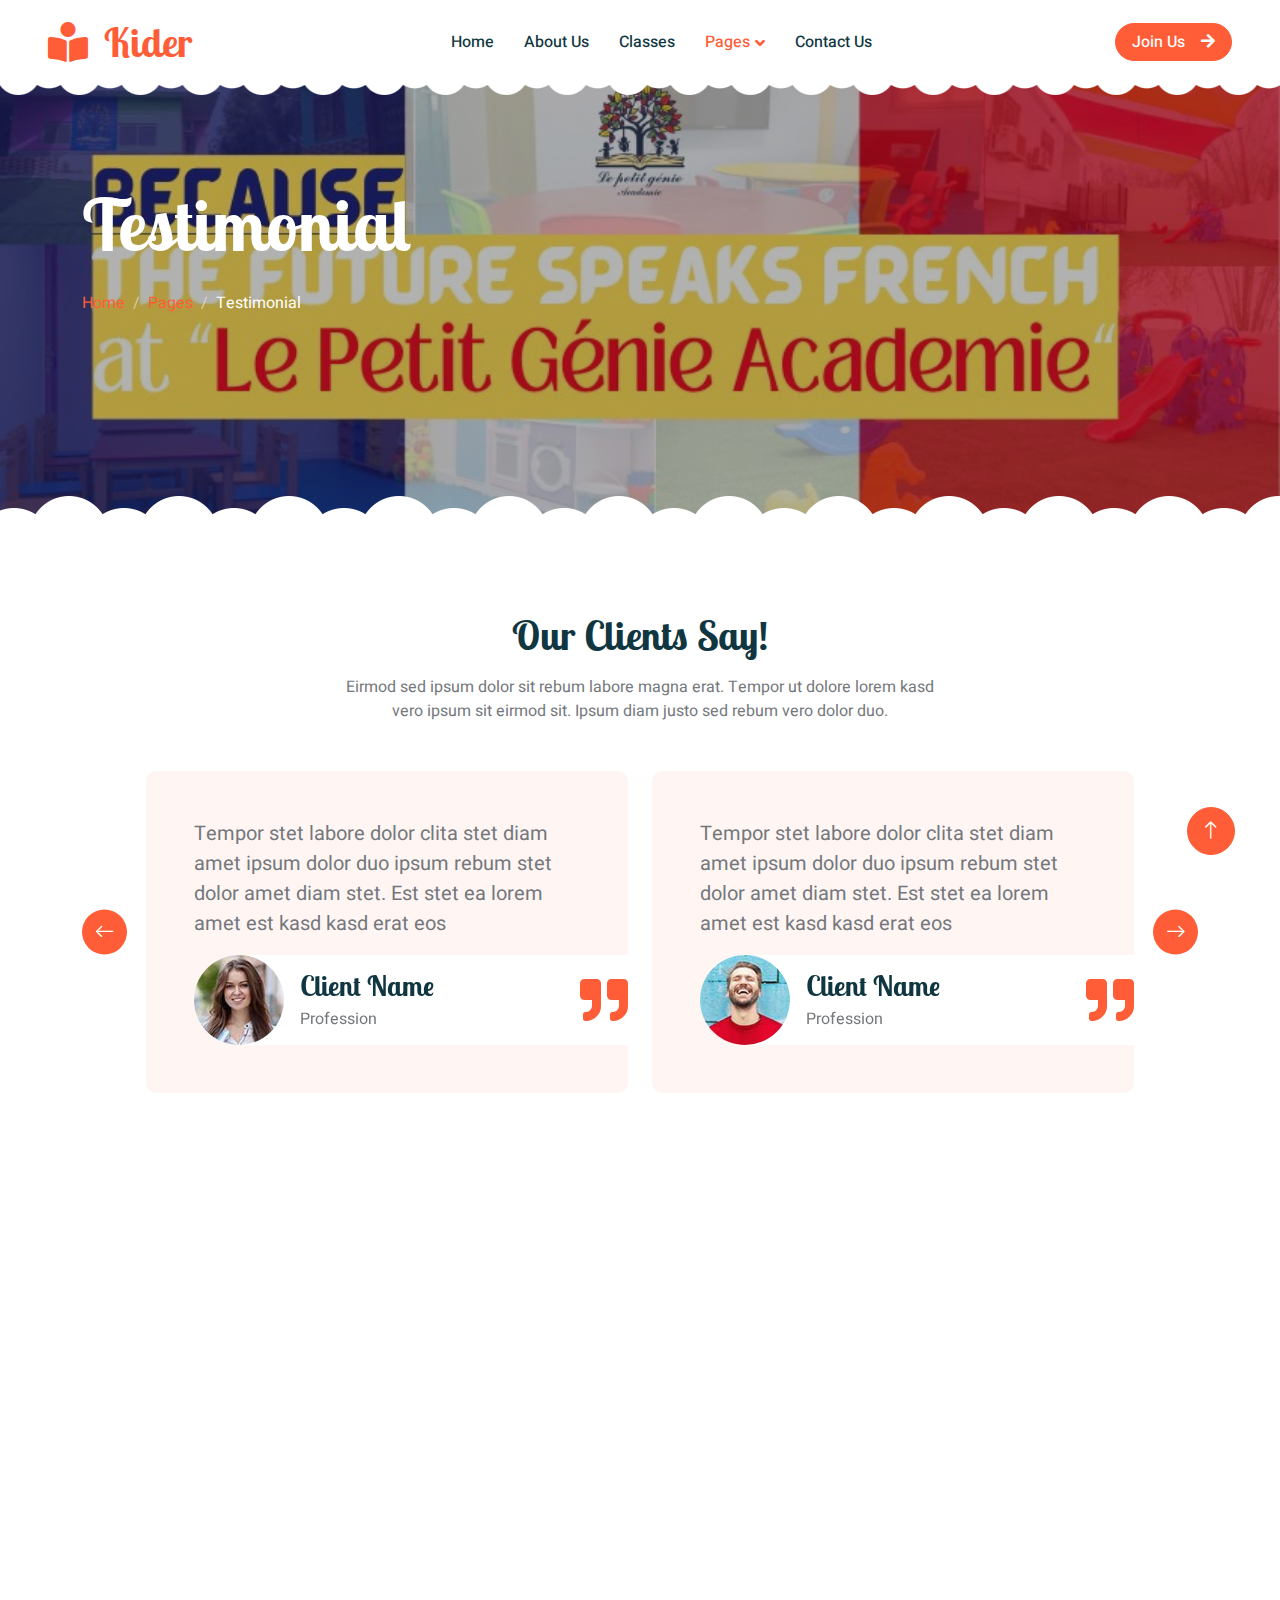
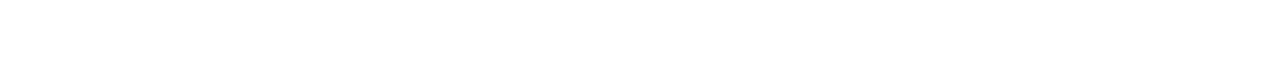
<file: testimonial.html>
<!DOCTYPE html>
<html lang="en">

<head>
    <meta charset="utf-8">
    <title>Kider - Preschool Website Template</title>
    <meta content="width=device-width, initial-scale=1.0" name="viewport">
    <meta content="" name="keywords">
    <meta content="" name="description">

    <!-- Favicon -->
    <link href="img/favicon.ico" rel="icon">

    <!-- Google Web Fonts -->
    <link rel="preconnect" href="https://fonts.googleapis.com">
    <link rel="preconnect" href="https://fonts.gstatic.com" crossorigin>
    <link href="https://fonts.googleapis.com/css2?family=Heebo:wght@400;500;600&family=Inter:wght@600&family=Lobster+Two:wght@700&display=swap" rel="stylesheet">
    
    <!-- Icon Font Stylesheet -->
    <link href="https://cdnjs.cloudflare.com/ajax/libs/font-awesome/5.10.0/css/all.min.css" rel="stylesheet">
    <link href="https://cdn.jsdelivr.net/npm/bootstrap-icons@1.4.1/font/bootstrap-icons.css" rel="stylesheet">

    <!-- Libraries Stylesheet -->
    <link href="lib/animate/animate.min.css" rel="stylesheet">
    <link href="lib/owlcarousel/assets/owl.carousel.min.css" rel="stylesheet">

    <!-- Customized Bootstrap Stylesheet -->
    <link href="css/bootstrap.min.css" rel="stylesheet">

    <!-- Template Stylesheet -->
    <link href="css/style.css" rel="stylesheet">
</head>

<body>
    <div class="container-xxl bg-white p-0">
        <!-- Spinner Start -->
        <div id="spinner" class="show bg-white position-fixed translate-middle w-100 vh-100 top-50 start-50 d-flex align-items-center justify-content-center">
            <div class="spinner-border text-primary" style="width: 3rem; height: 3rem;" role="status">
                <span class="sr-only">Loading...</span>
            </div>
        </div>
        <!-- Spinner End -->


        <!-- Navbar Start -->
        <nav class="navbar navbar-expand-lg bg-white navbar-light sticky-top px-4 px-lg-5 py-lg-0">
            <a href="index.html" class="navbar-brand">
                <h1 class="m-0 text-primary"><i class="fa fa-book-reader me-3"></i>Kider</h1>
            </a>
            <button type="button" class="navbar-toggler" data-bs-toggle="collapse" data-bs-target="#navbarCollapse">
                <span class="navbar-toggler-icon"></span>
            </button>
            <div class="collapse navbar-collapse" id="navbarCollapse">
                <div class="navbar-nav mx-auto">
                    <a href="index.html" class="nav-item nav-link">Home</a>
                    <a href="about.html" class="nav-item nav-link">About Us</a>
                    <a href="classes.html" class="nav-item nav-link">Classes</a>
                    <div class="nav-item dropdown">
                        <a href="#" class="nav-link dropdown-toggle active" data-bs-toggle="dropdown">Pages</a>
                        <div class="dropdown-menu rounded-0 rounded-bottom border-0 shadow-sm m-0">
                            <a href="facility.html" class="dropdown-item">School Facilities</a>
                            <a href="team.html" class="dropdown-item">Popular Teachers</a>
                            <a href="call-to-action.html" class="dropdown-item">Become A Teachers</a>
                            <a href="appointment.html" class="dropdown-item">Make Appointment</a>
                            <a href="testimonial.html" class="dropdown-item active">Testimonial</a>
                            <a href="404.html" class="dropdown-item">404 Error</a>
                        </div>
                    </div>
                    <a href="contact.html" class="nav-item nav-link">Contact Us</a>
                </div>
                <a href="" class="btn btn-primary rounded-pill px-3 d-none d-lg-block">Join Us<i class="fa fa-arrow-right ms-3"></i></a>
            </div>
        </nav>
        <!-- Navbar End -->


        <!-- Page Header End -->
        <div class="container-xxl py-5 page-header position-relative mb-5">
            <div class="container py-5">
                <h1 class="display-2 text-white animated slideInDown mb-4">Testimonial</h1>
                <nav aria-label="breadcrumb animated slideInDown">
                    <ol class="breadcrumb">
                        <li class="breadcrumb-item"><a href="#">Home</a></li>
                        <li class="breadcrumb-item"><a href="#">Pages</a></li>
                        <li class="breadcrumb-item text-white active" aria-current="page">Testimonial</li>
                    </ol>
                </nav>
            </div>
        </div>
        <!-- Page Header End -->


        <!-- Testimonial Start -->
        <div class="container-xxl py-5">
            <div class="container">
                <div class="text-center mx-auto mb-5 wow fadeInUp" data-wow-delay="0.1s" style="max-width: 600px;">
                    <h1 class="mb-3">Our Clients Say!</h1>
                    <p>Eirmod sed ipsum dolor sit rebum labore magna erat. Tempor ut dolore lorem kasd vero ipsum sit eirmod sit. Ipsum diam justo sed rebum vero dolor duo.</p>
                </div>
                <div class="owl-carousel testimonial-carousel wow fadeInUp" data-wow-delay="0.1s">
                    <div class="testimonial-item bg-light rounded p-5">
                        <p class="fs-5">Tempor stet labore dolor clita stet diam amet ipsum dolor duo ipsum rebum stet dolor amet diam stet. Est stet ea lorem amet est kasd kasd erat eos</p>
                        <div class="d-flex align-items-center bg-white me-n5" style="border-radius: 50px 0 0 50px;">
                            <img class="img-fluid flex-shrink-0 rounded-circle" src="img/testimonial-1.jpg" style="width: 90px; height: 90px;">
                            <div class="ps-3">
                                <h3 class="mb-1">Client Name</h3>
                                <span>Profession</span>
                            </div>
                            <i class="fa fa-quote-right fa-3x text-primary ms-auto d-none d-sm-flex"></i>
                        </div>
                    </div>
                    <div class="testimonial-item bg-light rounded p-5">
                        <p class="fs-5">Tempor stet labore dolor clita stet diam amet ipsum dolor duo ipsum rebum stet dolor amet diam stet. Est stet ea lorem amet est kasd kasd erat eos</p>
                        <div class="d-flex align-items-center bg-white me-n5" style="border-radius: 50px 0 0 50px;">
                            <img class="img-fluid flex-shrink-0 rounded-circle" src="img/testimonial-2.jpg" style="width: 90px; height: 90px;">
                            <div class="ps-3">
                                <h3 class="mb-1">Client Name</h3>
                                <span>Profession</span>
                            </div>
                            <i class="fa fa-quote-right fa-3x text-primary ms-auto d-none d-sm-flex"></i>
                        </div>
                    </div>
                    <div class="testimonial-item bg-light rounded p-5">
                        <p class="fs-5">Tempor stet labore dolor clita stet diam amet ipsum dolor duo ipsum rebum stet dolor amet diam stet. Est stet ea lorem amet est kasd kasd erat eos</p>
                        <div class="d-flex align-items-center bg-white me-n5" style="border-radius: 50px 0 0 50px;">
                            <img class="img-fluid flex-shrink-0 rounded-circle" src="img/testimonial-3.jpg" style="width: 90px; height: 90px;">
                            <div class="ps-3">
                                <h3 class="mb-1">Client Name</h3>
                                <span>Profession</span>
                            </div>
                            <i class="fa fa-quote-right fa-3x text-primary ms-auto d-none d-sm-flex"></i>
                        </div>
                    </div>
                </div>
            </div>
        </div>
        <!-- Testimonial End -->


    <!-- Footer Start -->
    <div class="container-fluid bg-dark text-white-50 footer pt-5 mt-5 wow fadeIn" data-wow-delay="0.1s">
      <div class="container py-5">
        <div class="row g-5">
          <div class="col-lg-3 col-md-6">
            <h3 class="text-white mb-4">Get In Touch</h3>
            <p class="mb-2"><i class="fa fa-map-marker-alt me-3"></i>جمعية أحمد عرابي قطعة رقم 465 خط 8 شمال</p>
            <p class="mb-2"><i class="fa fa-phone-alt me-3"></i>+012 7778 8443</p>
            <p class="mb-2"><i class="fa fa-phone-alt me-3"></i>+010 1735 1821</p>
            <p class="mb-2"><i class="fa fa-envelope me-3"></i>contact@lepetitgenie.site</p>
            <div class="d-flex pt-2">
              <a target="_blank" class="btn btn-outline-light btn-social instagram"
                href="https://www.instagram.com/lepetitgenieacademie/"><i class="fab fa-instagram"></i></a>
              <a target="_blank" class="btn btn-outline-light btn-social facebook"
                href="https://www.facebook.com/share/p/Wvuj1Z3FsCpfccfE/?mibextid=WC7FNe"><i
                  class="fab fa-facebook-f"></i></a>
              <a target="_blank" class="btn btn-outline-light btn-social youtube" href=""><i class="fab fa-youtube"></i></a>
              <!-- <a class="btn btn-outline-light btn-social" href=""><i class="fab fa-linkedin-in"></i></a> -->
            </div>
          </div>
          <div class="col-lg-3 col-md-6">
            <h3 class="text-white mb-4">Quick Links</h3>
            <a class="btn btn-link text-white-50" href="">About Us</a>
            <a class="btn btn-link text-white-50" href="">Contact Us</a>
            <a class="btn btn-link text-white-50" href="">Our Services</a>
            <a class="btn btn-link text-white-50" href="">Privacy Policy</a>
            <a class="btn btn-link text-white-50" href="">Terms & Condition</a>
          </div>
          <div class="col-lg-3 col-md-6">
            <h3 class="text-white mb-4">Photo Gallery</h3>
            <div class="row g-2 pt-2">
              <div class="col-4">
                <img class="img-fluid rounded bg-light p-1" src="img/WhatsApp Image 2024-07-04 at 20.04.58.jpeg" alt="">
              </div>
              <div class="col-4">
                <img class="img-fluid rounded bg-light p-1" src="img/WhatsApp Image 2024-07-04 at 20.04.55 (1).jpeg" alt="">
              </div>
              <div class="col-4">
                <img class="img-fluid rounded bg-light p-1" src="img/WhatsApp Image 2024-07-04 at 20.04.56.jpeg" alt="">
              </div>
              <div class="col-4">
                <img class="img-fluid rounded bg-light p-1" src="img/WhatsApp Image 2024-07-04 at 20.04.57.jpeg" alt="">
              </div>
              <div class="col-4">
                <img class="img-fluid rounded bg-light p-1" src="img/WhatsApp Image 2024-07-04 at 20.04.53.jpeg" alt="">
              </div>
              <div class="col-4">
                <img class="img-fluid rounded bg-light p-1" src="img/WhatsApp Image 2024-07-04 at 20.04.47.jpeg" alt="">
              </div>
            </div>
          </div>
          <div class="col-lg-3 col-md-6">
            <h3 class="text-white mb-4">Le Petit Genie</h3>
            <p>our first French school for ages 2 to 5 offers a
              vibrant and nurturing
              environment.</p>
            <!-- <div class="position-relative mx-auto" style="max-width: 400px;">
                  <input class="form-control bg-transparent w-100 py-3 ps-4 pe-5" type="text" placeholder="Your email">
                  <button type="button" class="btn btn-primary py-2 position-absolute top-0 end-0 mt-2 me-2">SignUp</button>
                </div> -->
          </div>
        </div>
      </div>
      <div class="container">
        <div class="copyright">
          <div class="row">
            <div class="col-md-6 text-center text-md-start mb-3 mb-md-0">
              &copy; <a class="border-bottom" href="#">lepetitgenie.site</a>, All Right Reserved.
    
              <!--/*** This template is free as long as you keep the footer author’s credit link/attribution link/backlink. If you'd like to use the template without the footer author’s credit link/attribution link/backlink, you can purchase the Credit Removal License from "https://htmlcodex.com/credit-removal". Thank you for your support. ***/-->
              Designed By <a class="border-bottom" href="#">YOKA Company</a>
            </div>
            <div class="col-md-6 text-center text-md-end">
              <div class="footer-menu">
                <a href="">Home</a>
                <a href="">Cookies</a>
                <a href="">Help</a>
                <a href="">FQAs</a>
              </div>
            </div>
          </div>
        </div>
      </div>
    </div>
    <!-- Footer End -->


        <!-- Back to Top -->
        <a href="#" class="btn btn-lg btn-primary btn-lg-square back-to-top"><i class="bi bi-arrow-up"></i></a>
    </div>

    <!-- JavaScript Libraries -->
    <script src="https://code.jquery.com/jquery-3.4.1.min.js"></script>
    <script src="https://cdn.jsdelivr.net/npm/bootstrap@5.0.0/dist/js/bootstrap.bundle.min.js"></script>
    <script src="lib/wow/wow.min.js"></script>
    <script src="lib/easing/easing.min.js"></script>
    <script src="lib/waypoints/waypoints.min.js"></script>
    <script src="lib/owlcarousel/owl.carousel.min.js"></script>

    <!-- Template Javascript -->
    <script src="js/main.js"></script>
</body>

</html>
</file>
<file: css/style.css>
/********** Template CSS **********/
:root {
  --primary: #fe5d37;
  --light: #fff5f3;
  --dark: #103741;
}

.back-to-top {
  position: fixed;
  display: none;
  right: 45px;
  bottom: 45px;
  z-index: 99;
}

#logo {
  position: relative;
  top: -5px;
  left: 10px;
  z-index: -1;
}

/*** Spinner ***/
#spinner {
  opacity: 0;
  visibility: hidden;
  transition: opacity 0.5s ease-out, visibility 0s linear 0.5s;
  z-index: 99999;
}

#spinner.show {
  transition: opacity 0.5s ease-out, visibility 0s linear 0s;
  visibility: visible;
  opacity: 1;
}

/*** Button ***/
.btn {
  font-weight: 500;
  transition: 0.5s;
}

.btn.btn-primary {
  color: #ffffff;
}

.btn-square {
  width: 38px;
  height: 38px;
}

.btn-sm-square {
  width: 32px;
  height: 32px;
}

.btn-lg-square {
  width: 48px;
  height: 48px;
}

.btn-square,
.btn-sm-square,
.btn-lg-square {
  padding: 0;
  display: flex;
  align-items: center;
  justify-content: center;
  font-weight: normal;
  border-radius: 50px;
}

/*** Heading ***/
h1,
h2,
h3,
h4,
.h1,
.h2,
.h3,
.h4,
.display-1,
.display-2,
.display-3,
.display-4,
.display-5,
.display-6 {
  font-family: "Lobster Two", cursive;
  font-weight: 700;
}

h5,
h6,
.h5,
.h6 {
  font-weight: 600;
}

.font-secondary {
  font-family: "Lobster Two", cursive;
}

/*** Navbar ***/
.navbar .navbar-nav .nav-link {
  padding: 30px 15px;
  color: var(--dark);
  font-weight: 500;
  outline: none;
}

.navbar .navbar-nav .nav-link:hover,
.navbar .navbar-nav .nav-link.active {
  color: var(--primary);
}

.navbar.sticky-top {
  top: -100px;
  transition: 0.5s;
}

.navbar .dropdown-toggle::after {
  border: none;
  content: "\f107";
  font-family: "Font Awesome 5 Free";
  font-weight: 900;
  vertical-align: middle;
  margin-left: 5px;
  transition: 0.5s;
}

.navbar .dropdown-toggle[aria-expanded="true"]::after {
  transform: rotate(-180deg);
}

@media (max-width: 991.98px) {
  #logo {
    width: 80px;
  }
  .navbar .navbar-nav .nav-link {
    margin-right: 0;
    padding: 10px 0;
  }

  .navbar .navbar-nav {
    margin-top: 15px;
    border-top: 1px solid #eeeeee;
  }
}

@media (min-width: 992px) {
  .navbar .nav-item .dropdown-menu {
    display: block;
    top: calc(100% - 15px);
    margin-top: 0;
    opacity: 0;
    visibility: hidden;
    transition: 0.5s;
  }

  .navbar .nav-item:hover .dropdown-menu {
    top: 100%;
    visibility: visible;
    transition: 0.5s;
    opacity: 1;
  }
}

/*** Header ***/
.header-carousel::before,
.header-carousel::after,
.page-header::before,
.page-header::after {
  position: absolute;
  content: "";
  width: 100%;
  height: 10px;
  top: 0;
  left: 0;
  background: url(../img/bg-header-top.png) center center repeat-x;
  z-index: 1;
}

.header-carousel::after,
.page-header::after {
  height: 19px;
  top: auto;
  bottom: 0;
  background: url(../img/bg-header-bottom.png) center center repeat-x;
}

.header-carousel .owl-nav {
  position: absolute;
  top: 50%;
  right: 8%;
  transform: translateY(-50%);
  display: flex;
  flex-direction: column;
}
.owl-carousel .owl-item img {
  max-height: 600px;
}

@media (max-width: 768px) {
  .owl-carousel .owl-item img {
    max-height: 500px;
  }
  .header-carousel .owl-carousel-item {
    position: relative;
    min-height: 500px;
  }

  .header-carousel .owl-carousel-item img {
    position: absolute;
    width: 100%;
    height: 100%;
    object-fit: cover;
  }

  .header-carousel .owl-carousel-item p {
    font-size: 16px !important;
    font-weight: 400 !important;
  }

  .header-carousel .owl-carousel-item h1 {
    font-size: 30px;
    font-weight: 600;
  }
  .header-carousel .owl-nav {
    flex-direction: row !important;
    gap: 20px;
    right: 50% !important;
    bottom: 10px;
    top: unset;
    transform: translateX(50%);
  }

  .page-header {
    height: 150px;
  }
}

.header-carousel .owl-nav .owl-prev,
.header-carousel .owl-nav .owl-next {
  margin: 7px 0;
  width: 45px;
  height: 45px;
  display: flex;
  align-items: center;
  justify-content: center;
  color: #ffffff;
  background: transparent;
  border: 1px solid #ffffff;
  border-radius: 45px;
  font-size: 22px;
  transition: 0.5s;
}

.header-carousel .owl-nav .owl-prev:hover,
.header-carousel .owl-nav .owl-next:hover {
  background: var(--primary);
  border-color: var(--primary);
}

.page-header {
  background: linear-gradient(rgba(0, 0, 0, 0.3), rgba(0, 0, 0, 0.3)),
    url(../img/bg2.jpeg) center center no-repeat;
  background-size: cover;
  height: 430px;
}

@media (max-width: 768px) {
  .page-header {
    height: 150px;
  }
}

.breadcrumb-item + .breadcrumb-item::before {
  color: rgba(255, 255, 255, 0.5);
}

/*** Facility ***/
.facility-item .facility-icon {
  position: relative;
  margin: 0 auto;
  width: 100px;
  height: 100px;
  border-radius: 100px;
  display: flex;
  align-items: center;
  justify-content: center;
}

.facility-item .facility-icon::before {
  position: absolute;
  content: "";
  width: 100%;
  height: 100%;
  top: 0;
  left: 0;
  background: rgba(255, 255, 255, 0.9);
  transition: 0.5s;
  z-index: 1;
}

.facility-item .facility-icon span {
  position: absolute;
  content: "";
  width: 15px;
  height: 30px;
  top: 0;
  left: 0;
  border-radius: 50%;
}

.facility-item .facility-icon span:last-child {
  left: auto;
  right: 0;
}

.facility-item .facility-icon i {
  position: relative;
  z-index: 2;
}

.facility-item .facility-text {
  position: relative;
  min-height: 250px;
  padding: 30px;
  border-radius: 100%;
  display: flex;
  text-align: center;
  justify-content: center;
  flex-direction: column;
}

.facility-item .facility-text::before {
  position: absolute;
  content: "";
  width: 100%;
  height: 100%;
  top: 0;
  left: 0;
  background: rgba(255, 255, 255, 0.9);
  transition: 0.5s;
  z-index: 1;
}

.facility-item .facility-text * {
  position: relative;
  z-index: 2;
}

.facility-item:hover .facility-icon::before,
.facility-item:hover .facility-text::before {
  background: transparent;
}

.facility-item * {
  transition: 0.5s;
}

.facility-item:hover * {
  color: #ffffff !important;
}

/*** About ***/
.about-img img {
  transition: 0.5s;
}

.about-img img:hover {
  background: var(--primary) !important;
}

/*** Classes ***/
.classes-item {
  transition: 0.5s;
}

.classes-item:hover {
  margin-top: -10px;
}

/*** Team ***/
.team-item .team-text {
  position: absolute;
  width: 250px;
  height: 250px;
  bottom: 0;
  right: 0;
  display: flex;
  align-items: center;
  justify-content: center;
  flex-direction: column;
  background: #ffffff;
  border: 17px solid var(--light);
  border-radius: 250px;
  transition: 0.5s;
}

.team-item:hover .team-text {
  border-color: var(--primary);
}

/*** Testimonial ***/
.testimonial-carousel {
  padding-left: 1.5rem;
  padding-right: 1.5rem;
}

@media (min-width: 576px) {
  .testimonial-carousel {
    padding-left: 4rem;
    padding-right: 4rem;
  }
}

.testimonial-carousel .testimonial-item .border {
  border: 1px dashed rgba(0, 185, 142, 0.3) !important;
}

.testimonial-carousel .owl-nav {
  position: absolute;
  width: 100%;
  height: 45px;
  top: 50%;
  left: 0;
  transform: translateY(-50%);
  display: flex;
  justify-content: space-between;
  z-index: 1;
}

.testimonial-carousel .owl-nav .owl-prev,
.testimonial-carousel .owl-nav .owl-next {
  position: relative;
  width: 45px;
  height: 45px;
  display: flex;
  align-items: center;
  justify-content: center;
  color: #ffffff;
  background: var(--primary);
  border-radius: 45px;
  font-size: 20px;
  transition: 0.5s;
}

.testimonial-carousel .owl-nav .owl-prev:hover,
.testimonial-carousel .owl-nav .owl-next:hover {
  background: var(--dark);
}

/*** Footer ***/
.footer .btn.btn-social {
  margin-right: 5px;
  width: 45px;
  height: 45px;
  display: flex;
  align-items: center;
  justify-content: center;
  color: #ffffff;
  border: 1px solid rgba(255, 255, 255, 0.5);
  border-radius: 45px;
  transition: 0.3s;
}

.footer .btn.btn-social:hover {
  border-color: var(--primary);
  background: var(--primary);
}

.footer .btn.btn-social.instagram:hover {
  border-color: #9c27b0c7;
  background: #9c27b0c7;
}
.footer .btn.btn-social.facebook:hover {
  border-color: #3f51b5c2;
  background: #3f51b5c2;
}
.footer .btn.btn-social.youtube:hover {
  border-color: #f44336c9;
  background: #f44336c9;
}

.footer .btn.btn-link {
  display: block;
  margin-bottom: 5px;
  padding: 0;
  text-align: left;
  font-size: 16px;
  font-weight: normal;
  text-transform: capitalize;
  transition: 0.3s;
}

.footer .btn.btn-link::before {
  position: relative;
  content: "\f105";
  font-family: "Font Awesome 5 Free";
  font-weight: 900;
  margin-right: 10px;
}

.footer .btn.btn-link:hover {
  color: var(--primary) !important;
  letter-spacing: 1px;
  box-shadow: none;
}

.footer .form-control {
  border-color: rgba(255, 255, 255, 0.5);
}

.footer .copyright {
  padding: 25px 0;
  font-size: 15px;
  border-top: 1px solid rgba(256, 256, 256, 0.1);
}

.footer .copyright a {
  color: #ffffff;
}

.footer .footer-menu a {
  margin-right: 15px;
  padding-right: 15px;
  border-right: 1px solid rgba(255, 255, 255, 0.1);
}

.footer .copyright a:hover,
.footer .footer-menu a:hover {
  color: var(--primary) !important;
}

.footer .footer-menu a:last-child {
  margin-right: 0;
  padding-right: 0;
  border-right: none;
}
</file>
